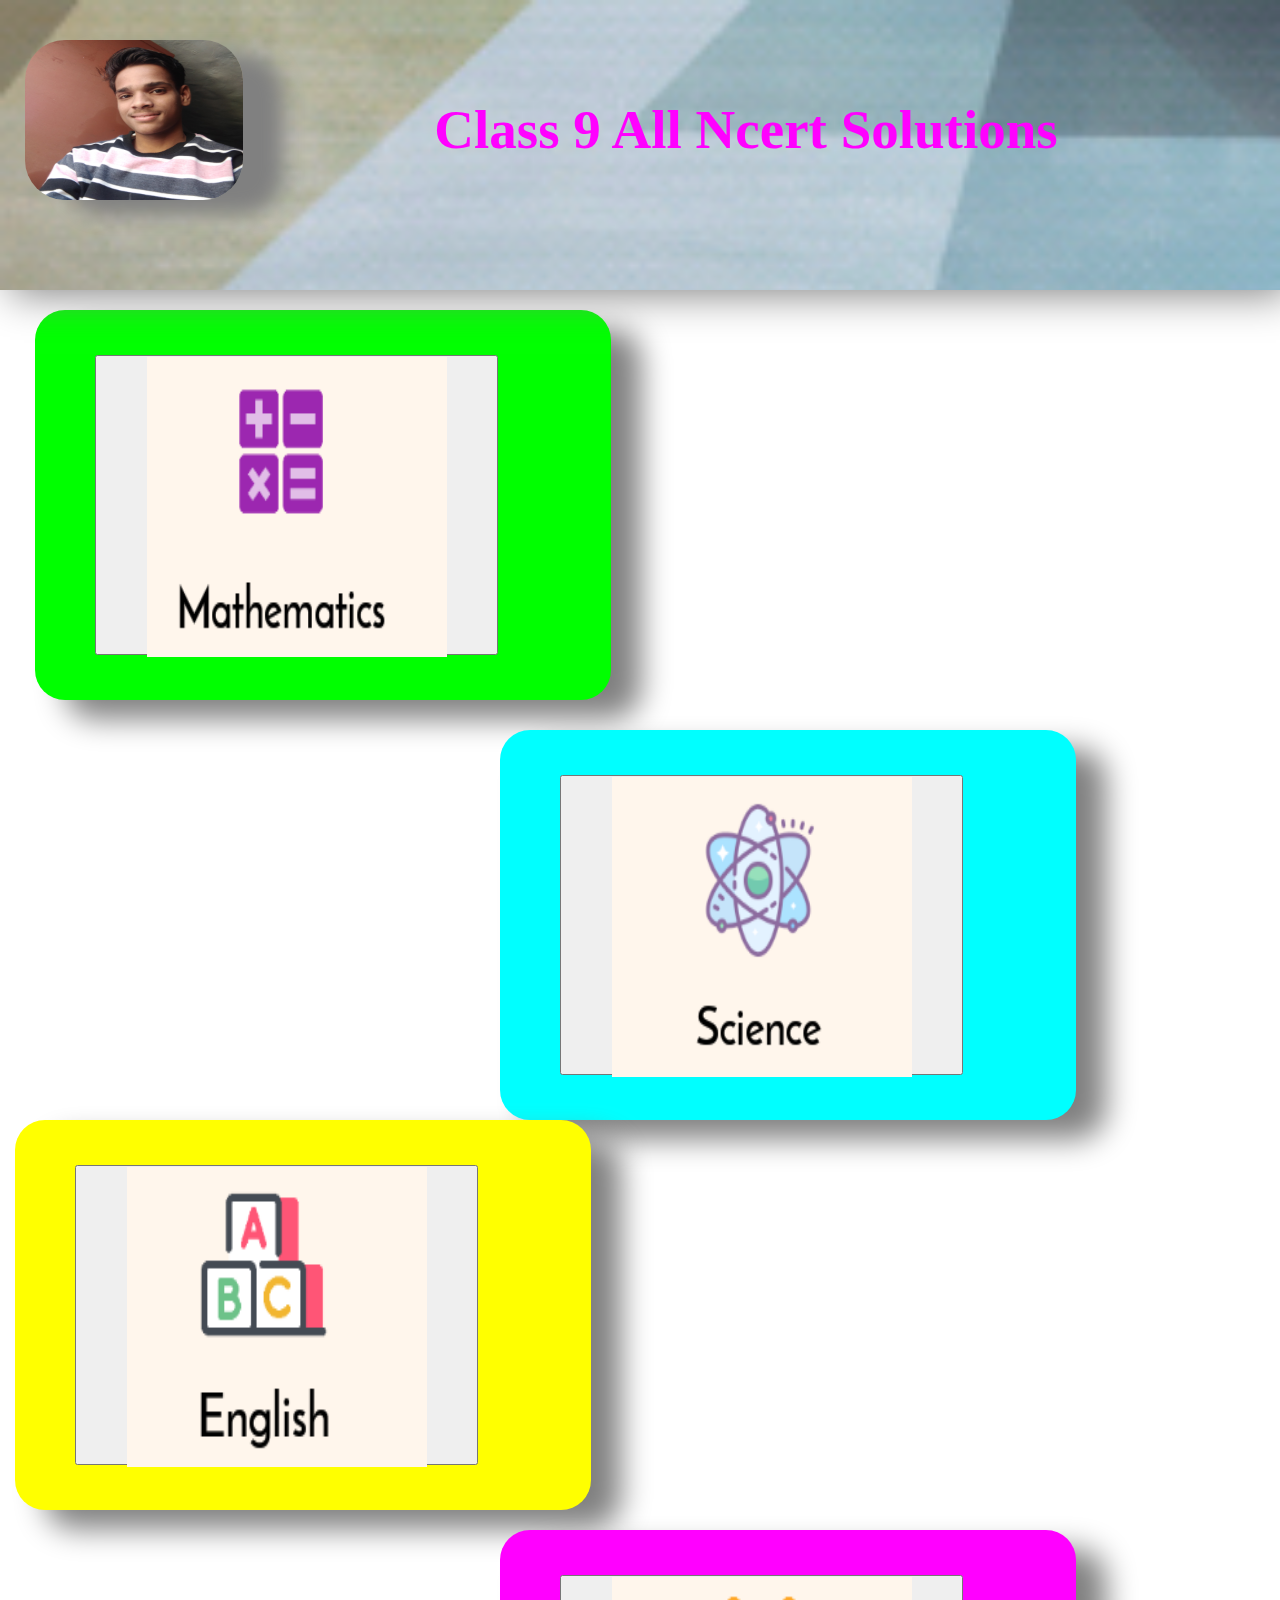
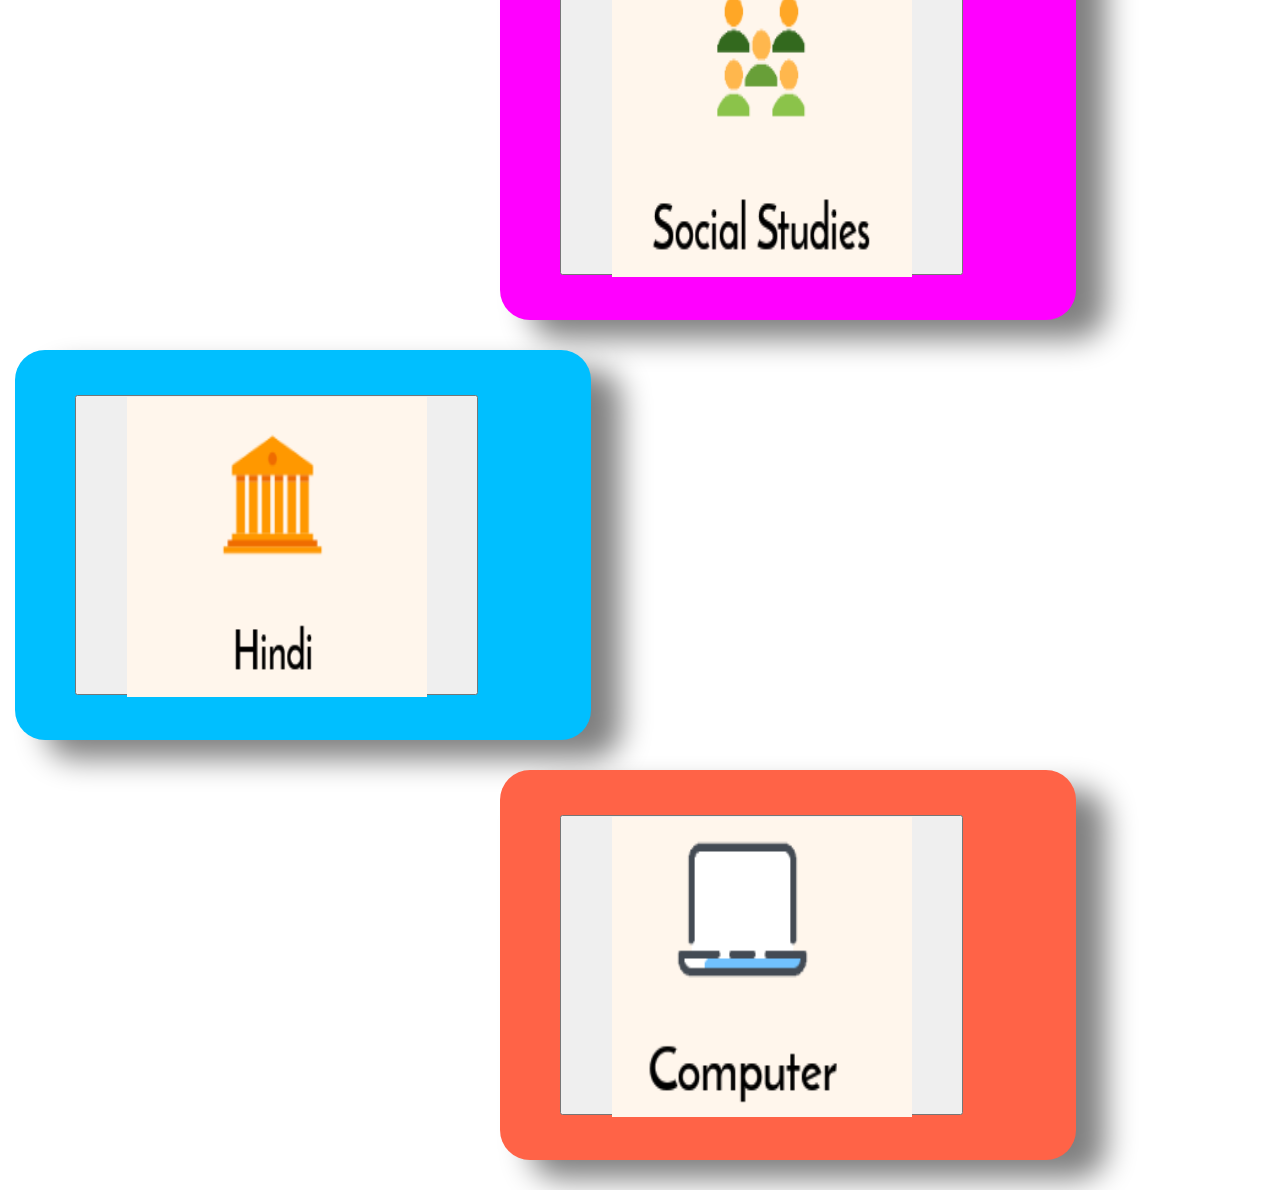
<file: index.html>
<!DOCTYPE html>

<html>
<head>
  <meta http-equiv="CONTENT-TYPE" content="text/html; charset=UTF-8">
  <title>Aryan Gupta Website</title>
  <link rel="stylesheet" href="style.css">
</head>
<body>
  <div class="yoyo">
  <div class="a">
    <img src="m.jpg">
    <center>
    <div class="aa">
    Class 9 All Ncert Solutions
    </div>
    </center>
      </div>
   
   <div class="b">
     <a href="b.html"> <button><img src="z.png"></button></a>
      </div>
   <div class="c">
        <a href="4.html"> <button><img src="x.png"></button></a>
      </div>
   <div class="d">
        <a href="a.html"> <button><img src="c.png"></button></a>
      </div>
     
   <div class="e">
     <a href="a.html"> <button><img src="v.png"></button></a>
      </div>
     
   <div class="f">
     <a href="a.html"> <button><img src="b.png"></button></a>
      </div>
     
   <div class="g">
     <a href="a.html"> <button><img src="l.png"></button></a>
      </div>
  </div>
</body>
</html>
</file>
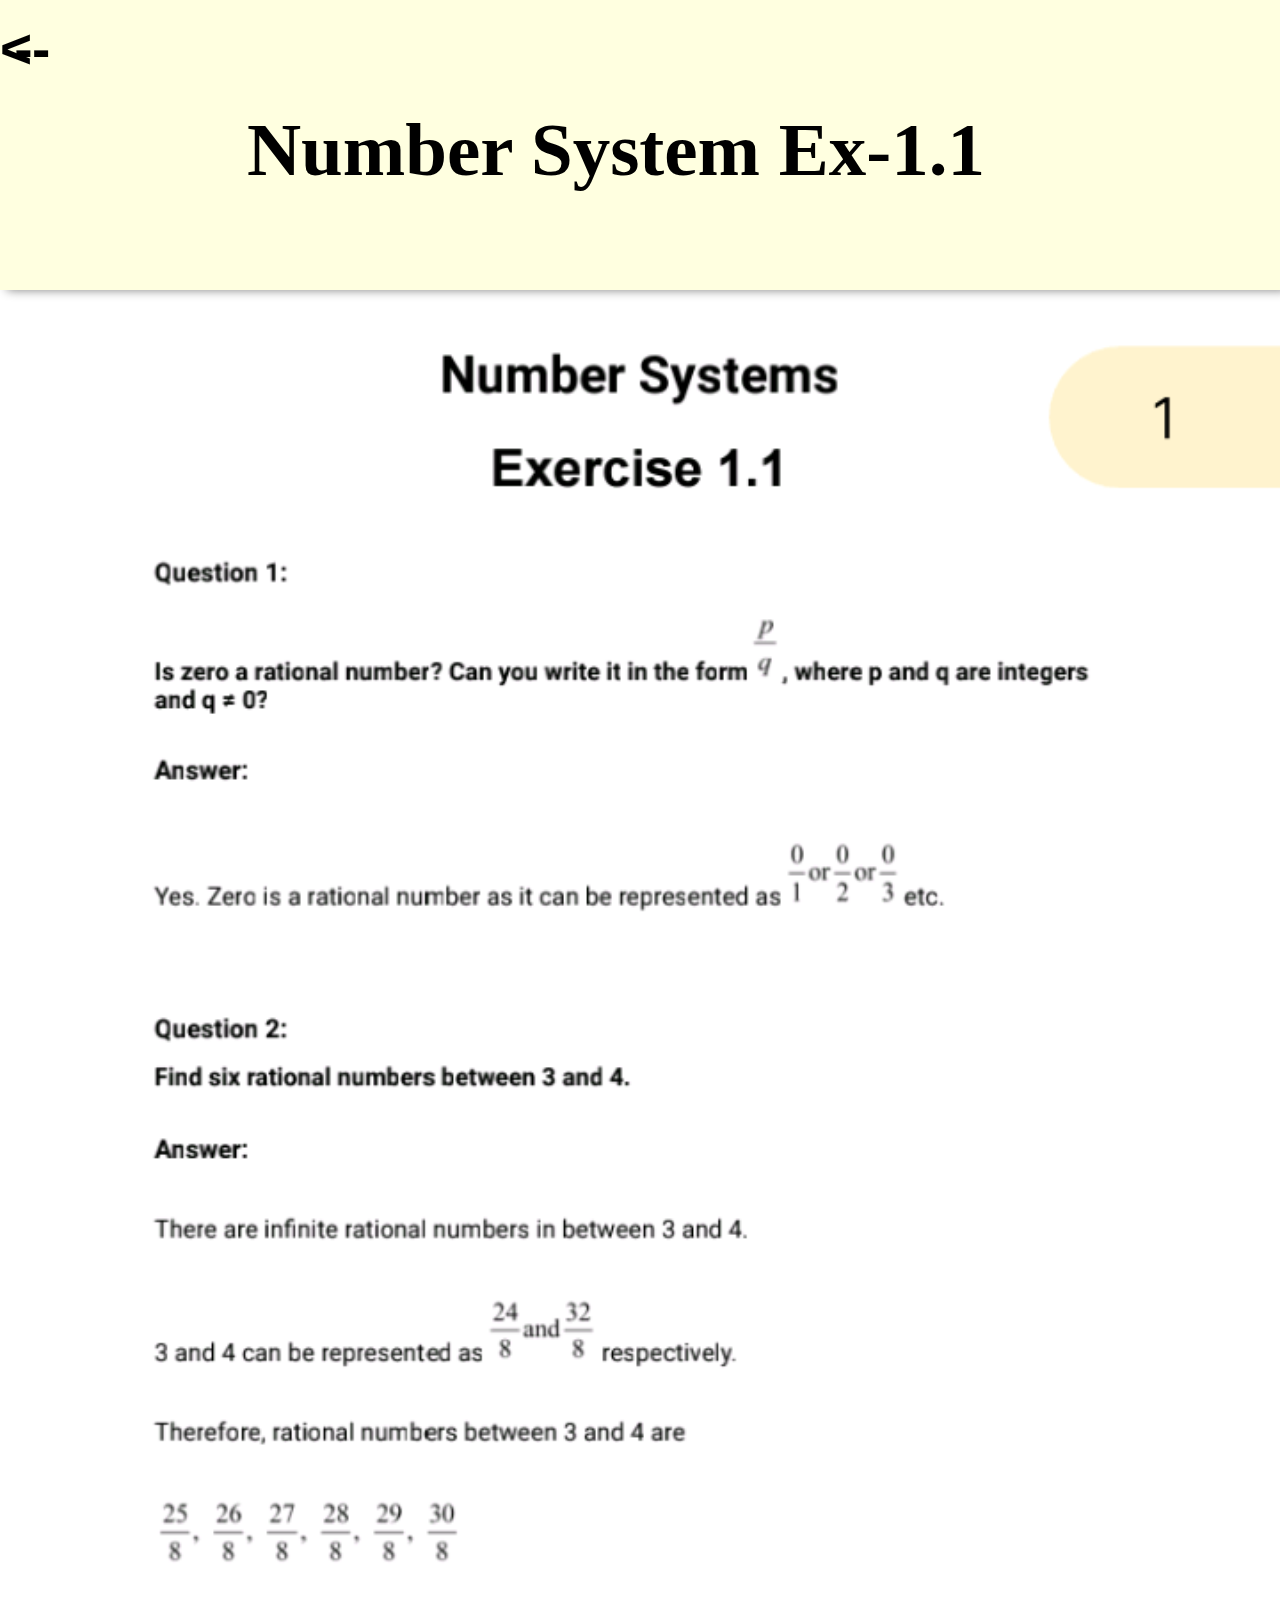
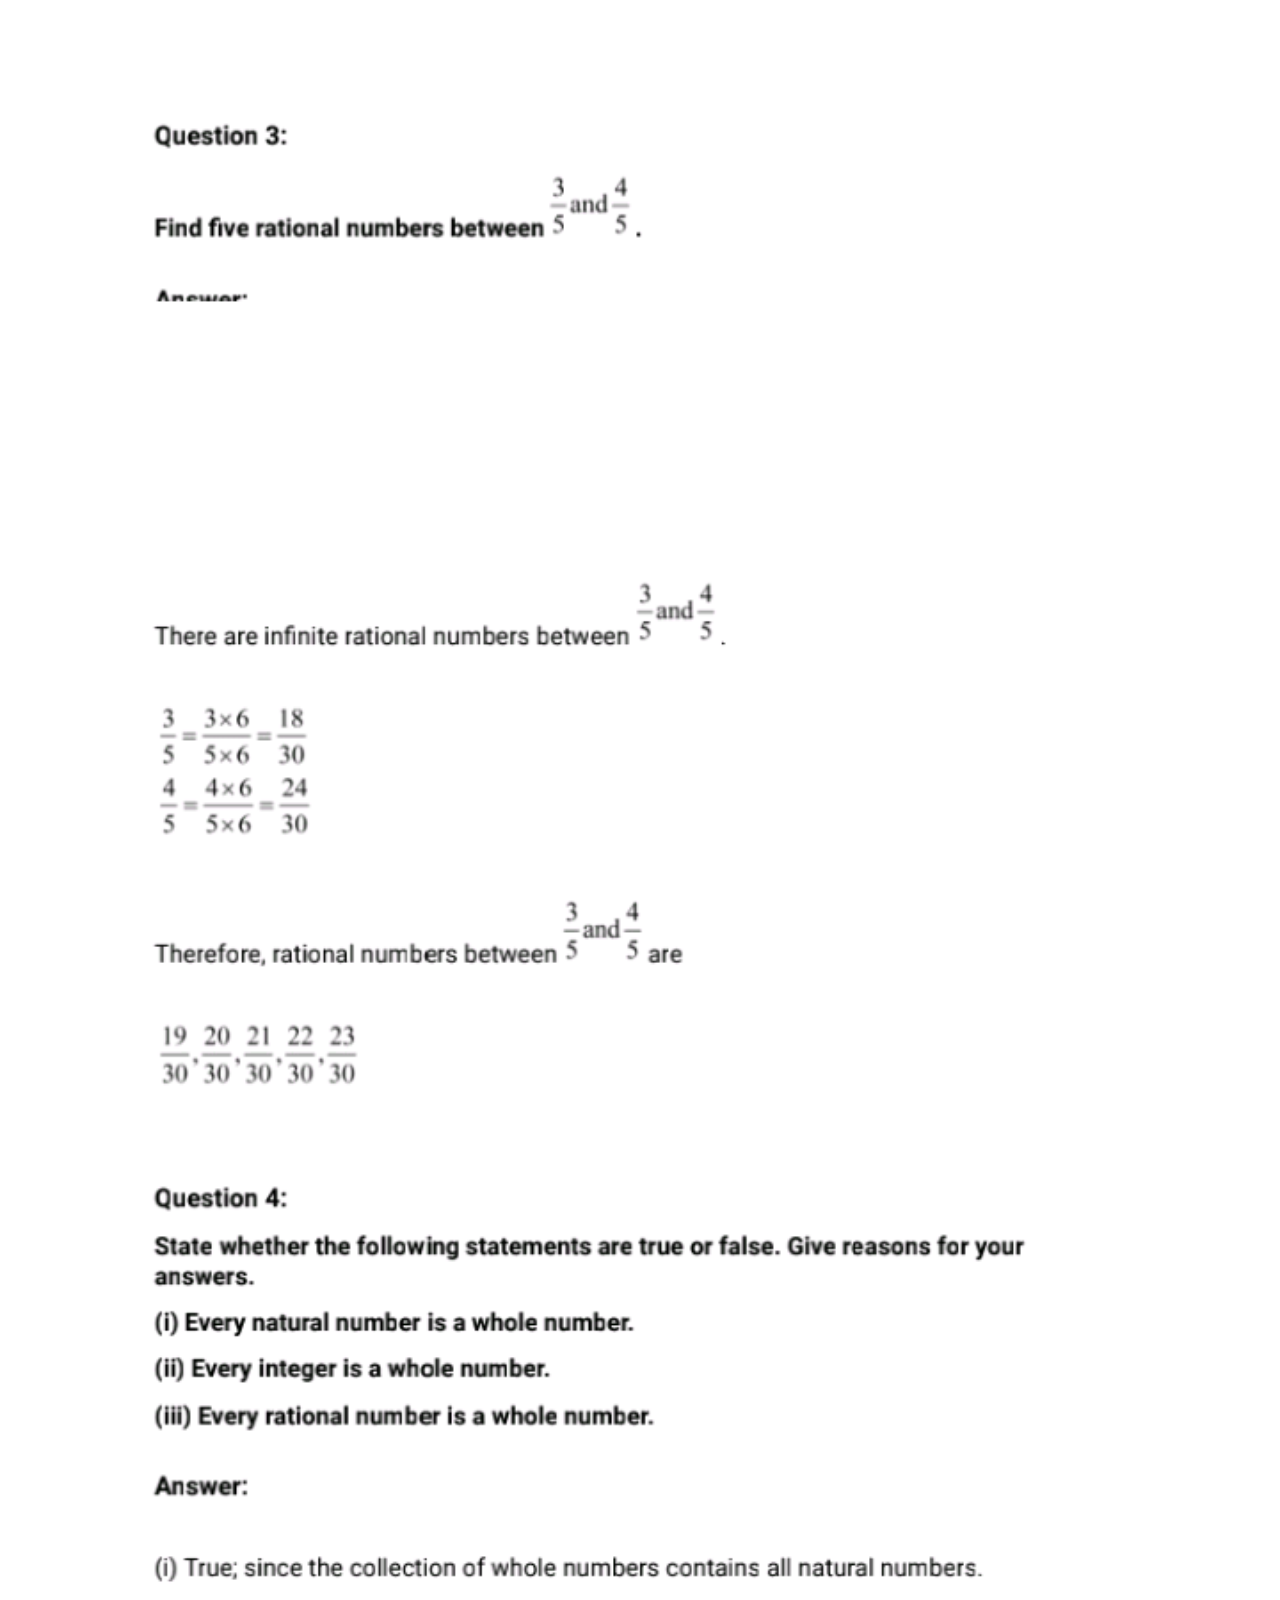
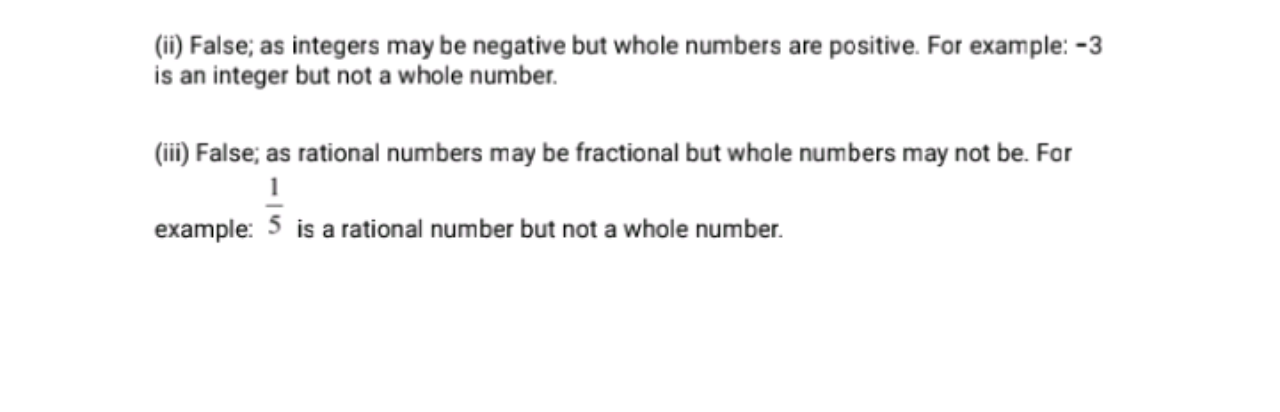
<file: 1.html>
<!DOCTYPE html>

<html>
<head>
  <meta http-equiv="CONTENT-TYPE" content="text/html; charset=UTF-8">
  <title>Aryan Gupta Website</title>
  <link rel="stylesheet" href="style.css">
</head>
<body>
   <div class="mm">
     <div class="yy">
           <a href="b.html"><button><--</button></a>
     </div>
  
    <center>
    <div class="lll">
    Number System Ex-1.1
    </div>
    </center>
      </div>
   
  </div>
  <div class="ax">
    <img src="ay.png">
  </div>
</body>
</html>
</file>
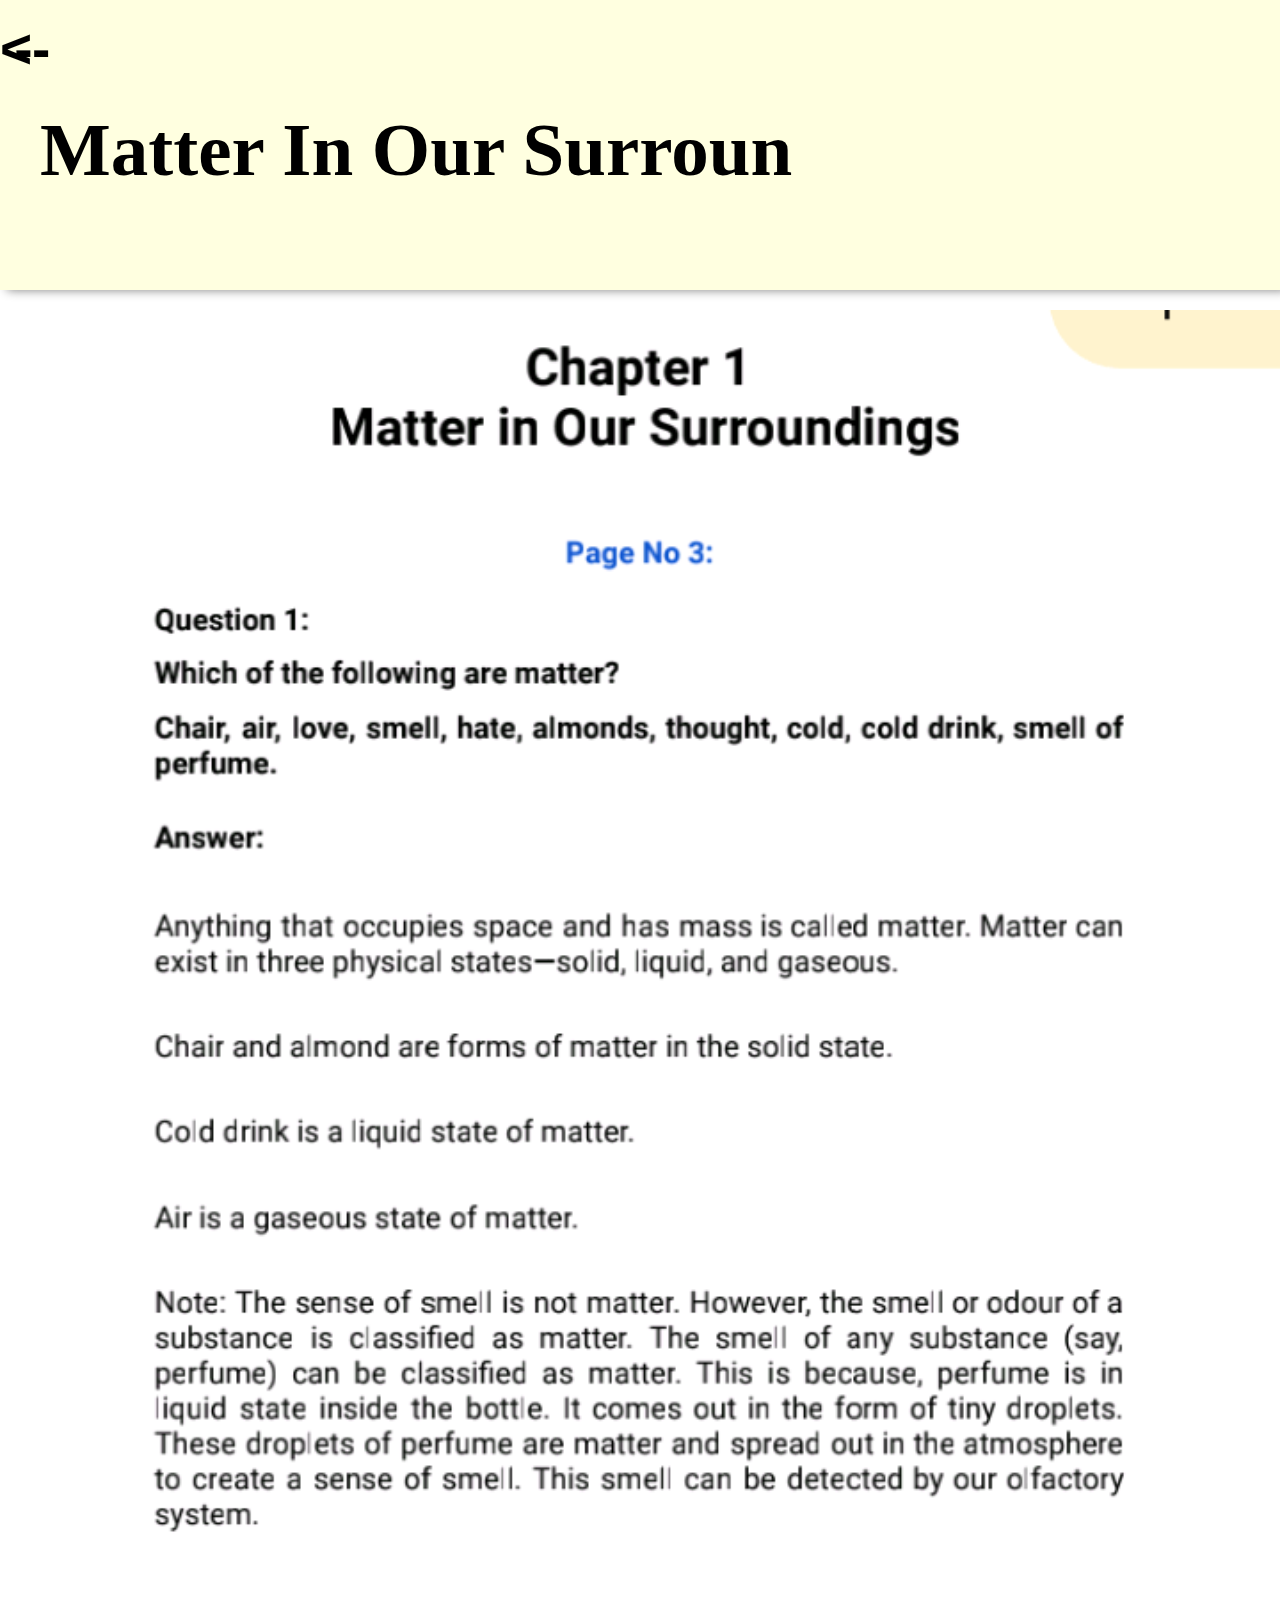
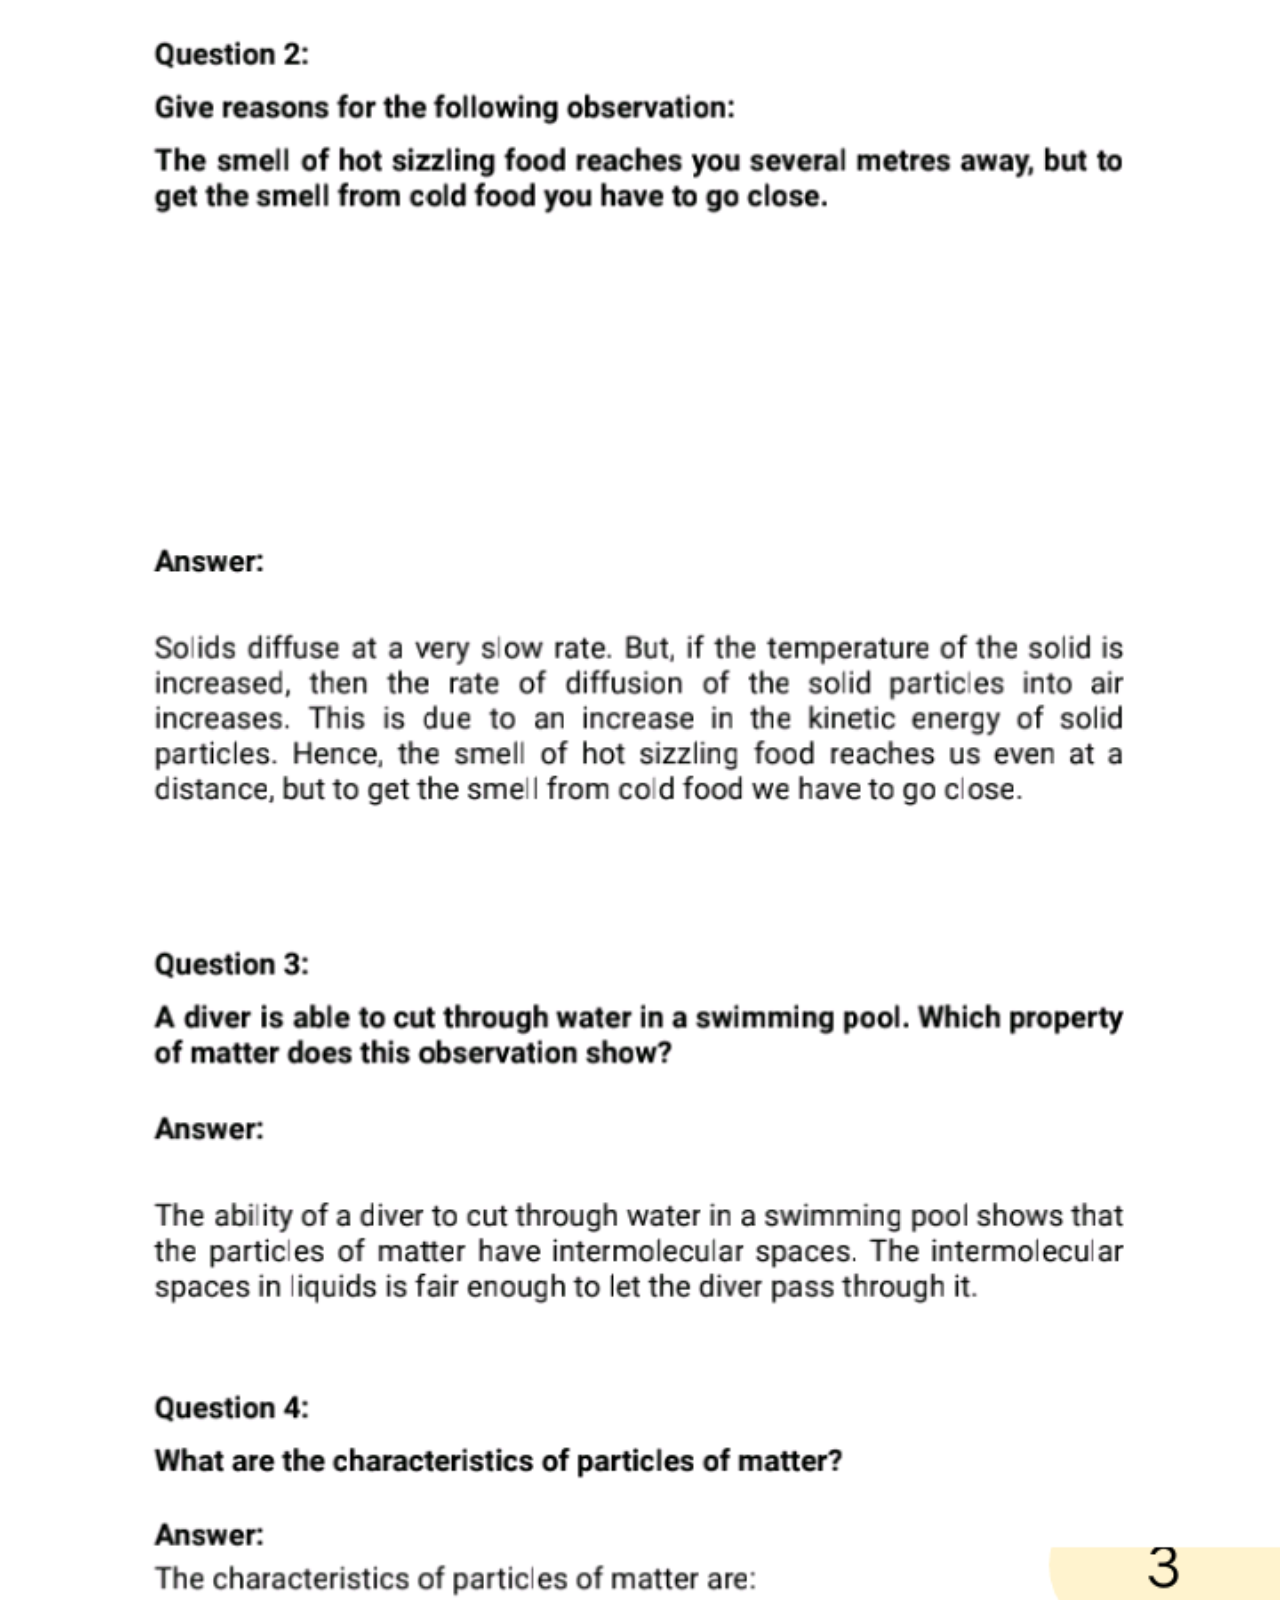
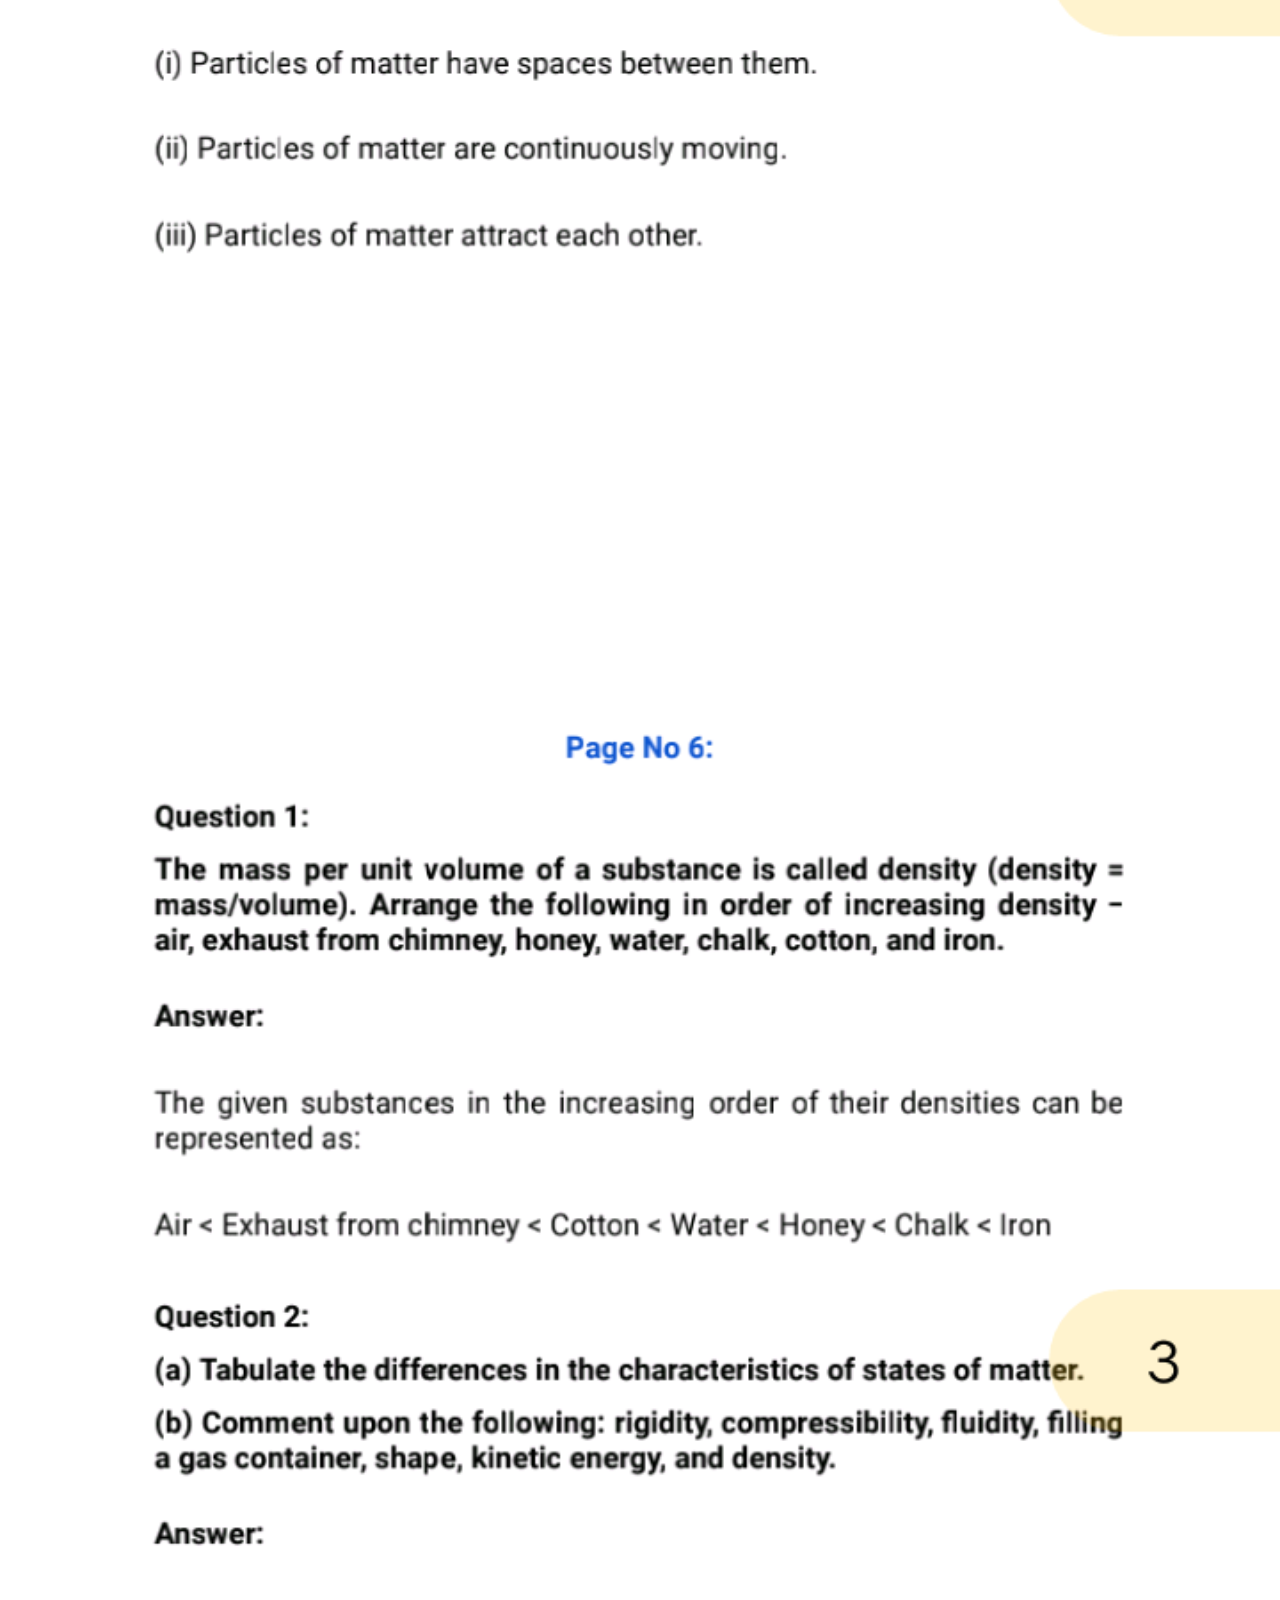
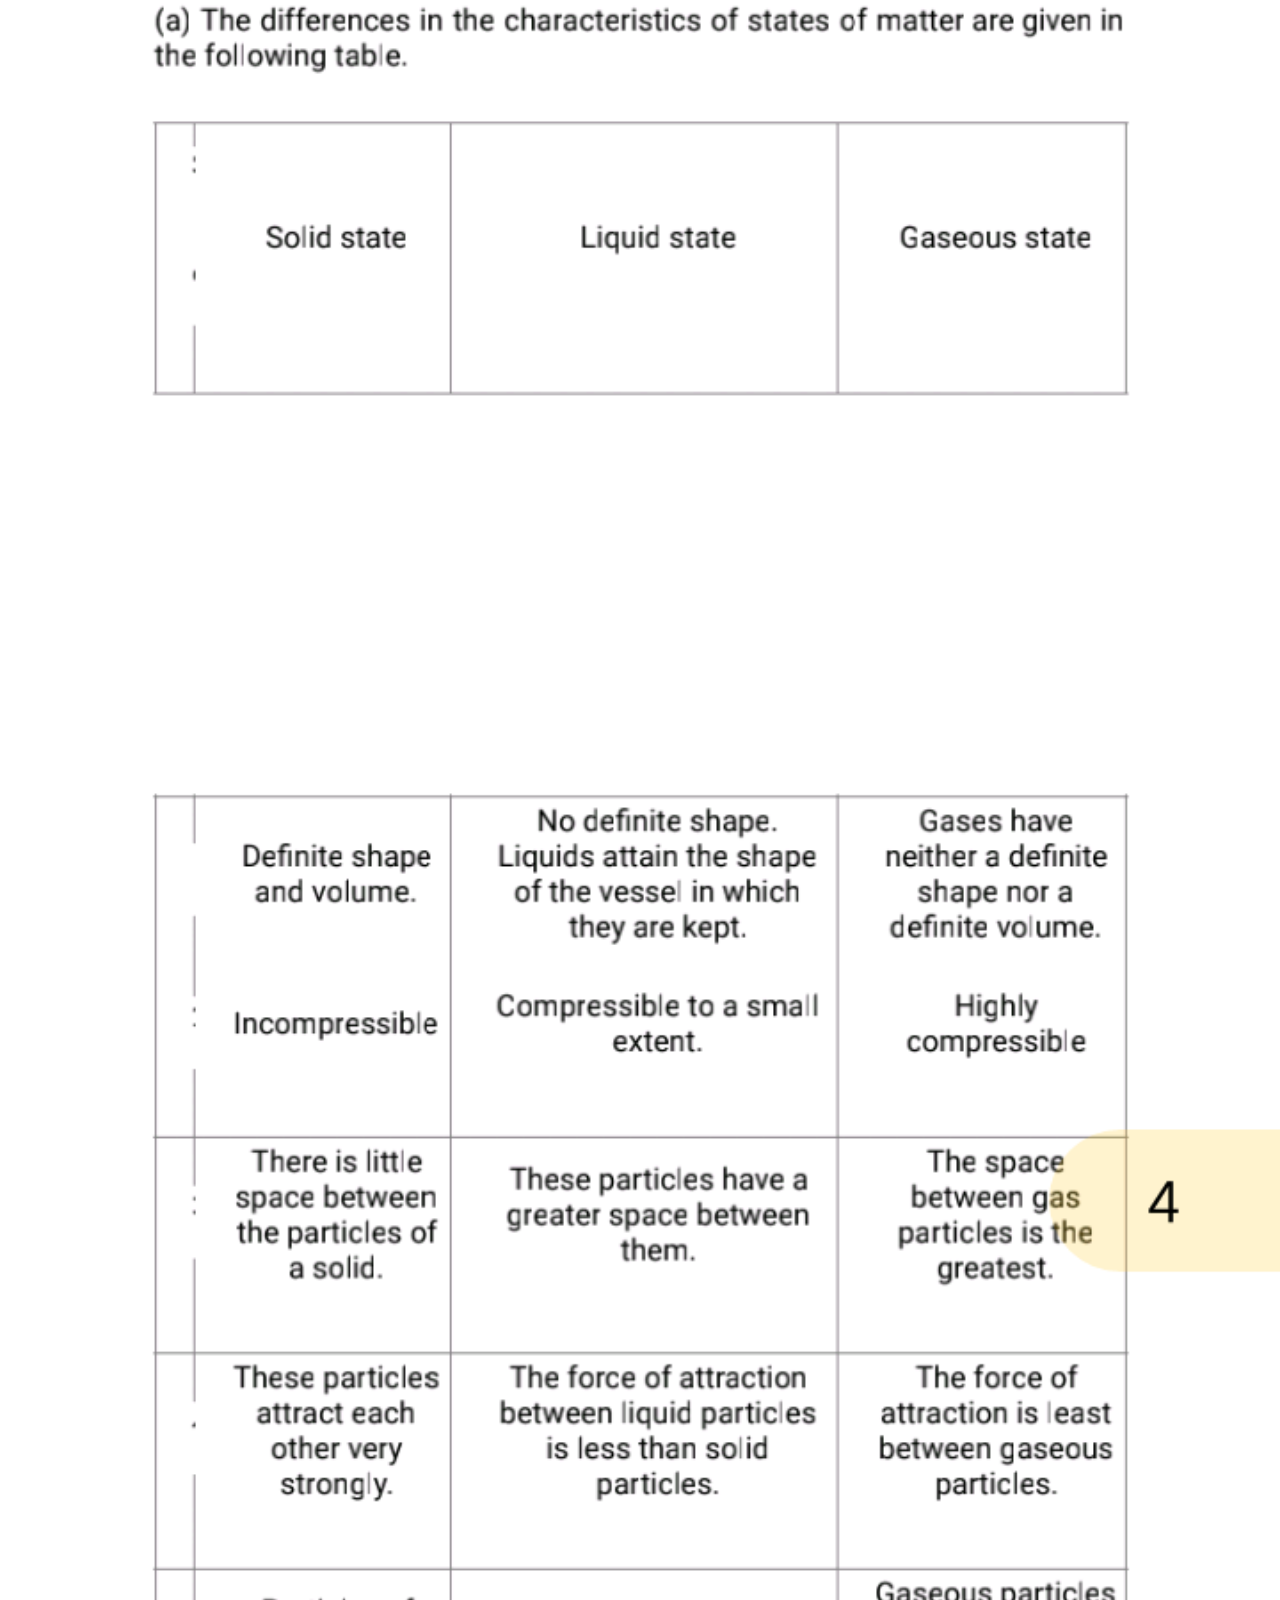
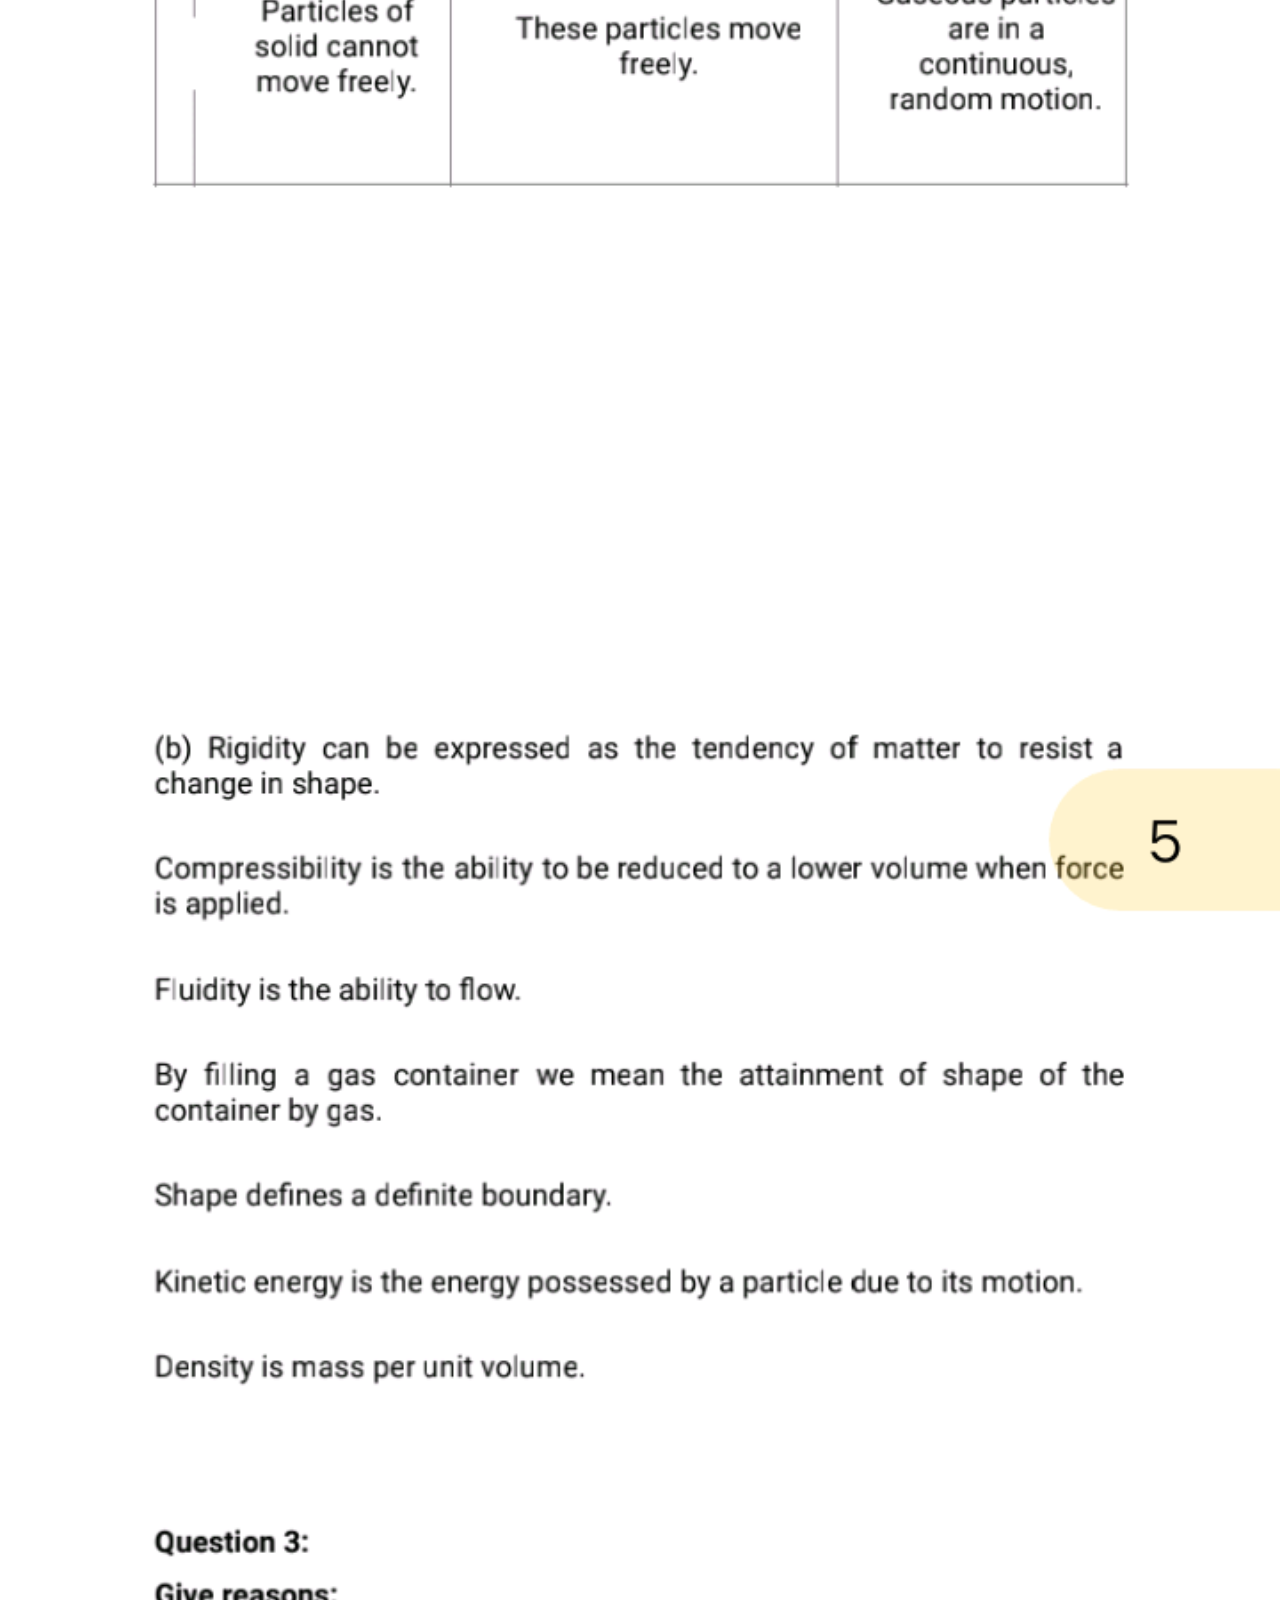
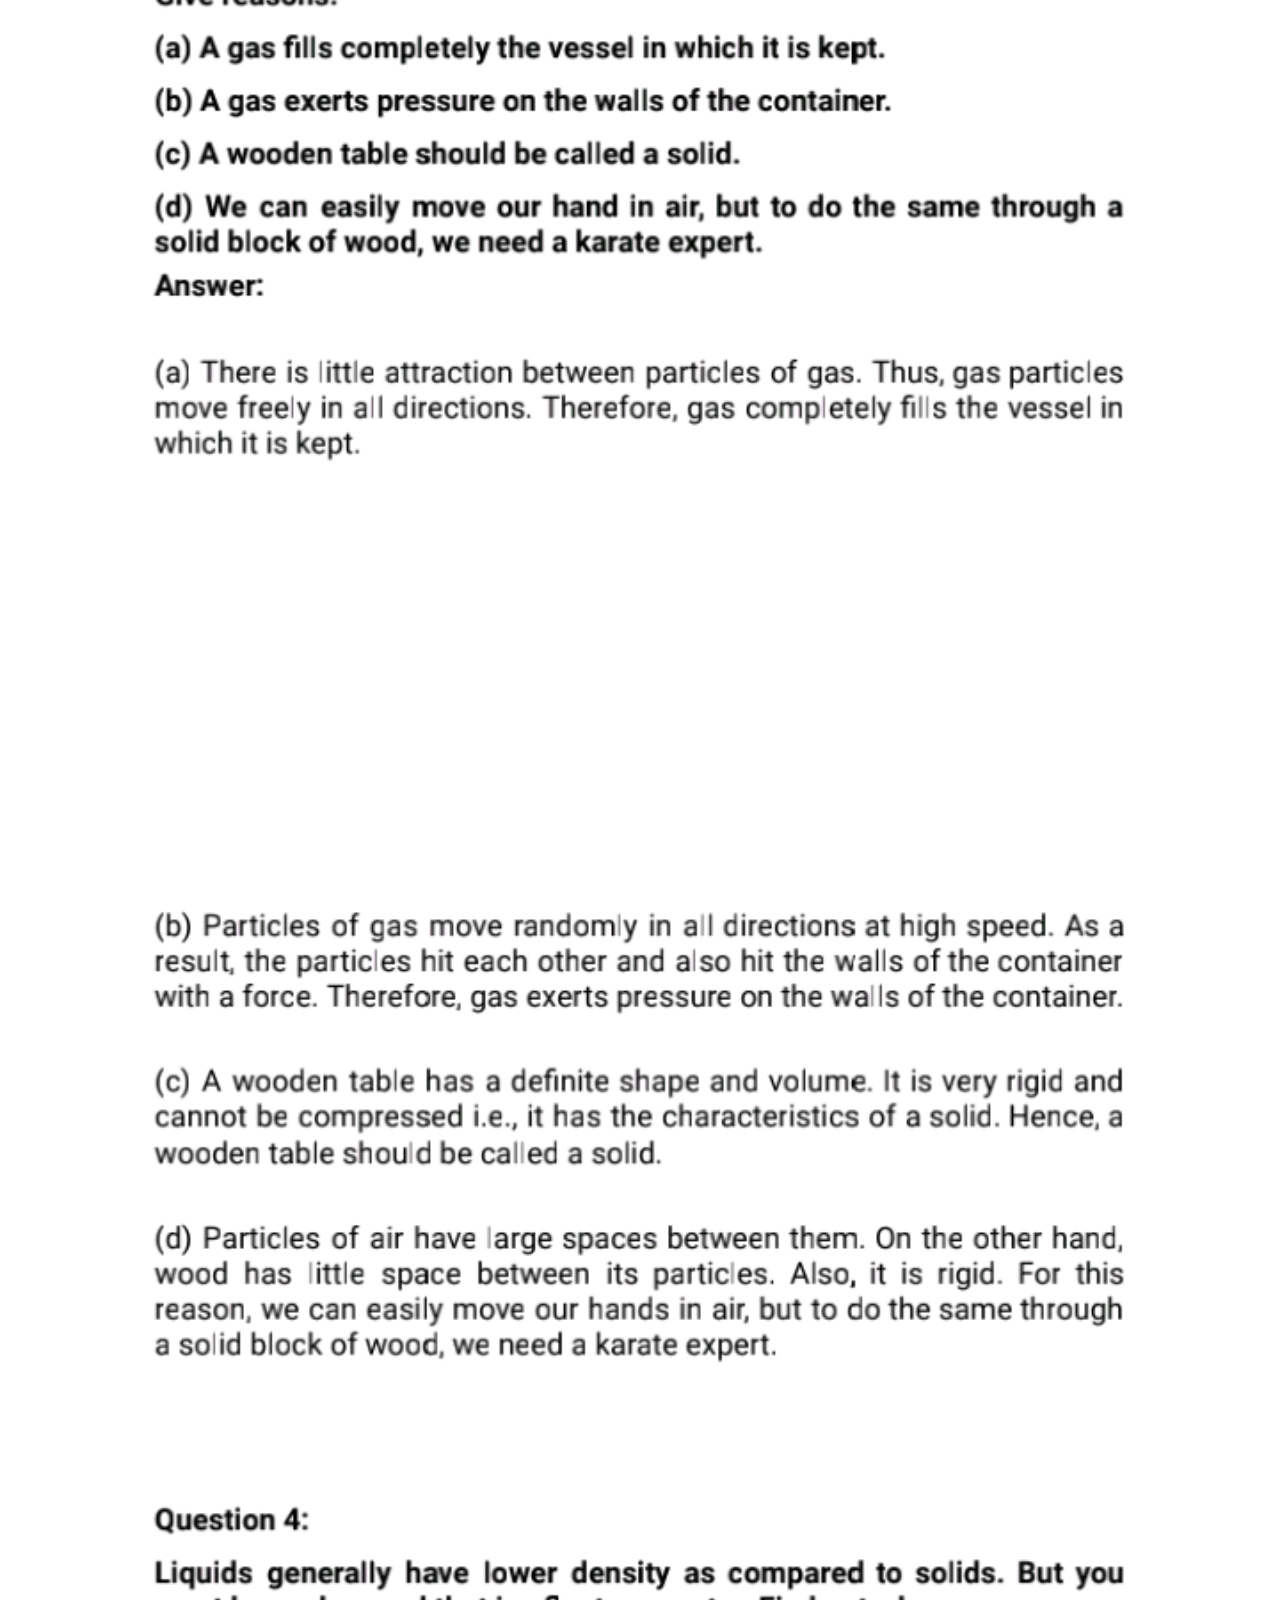
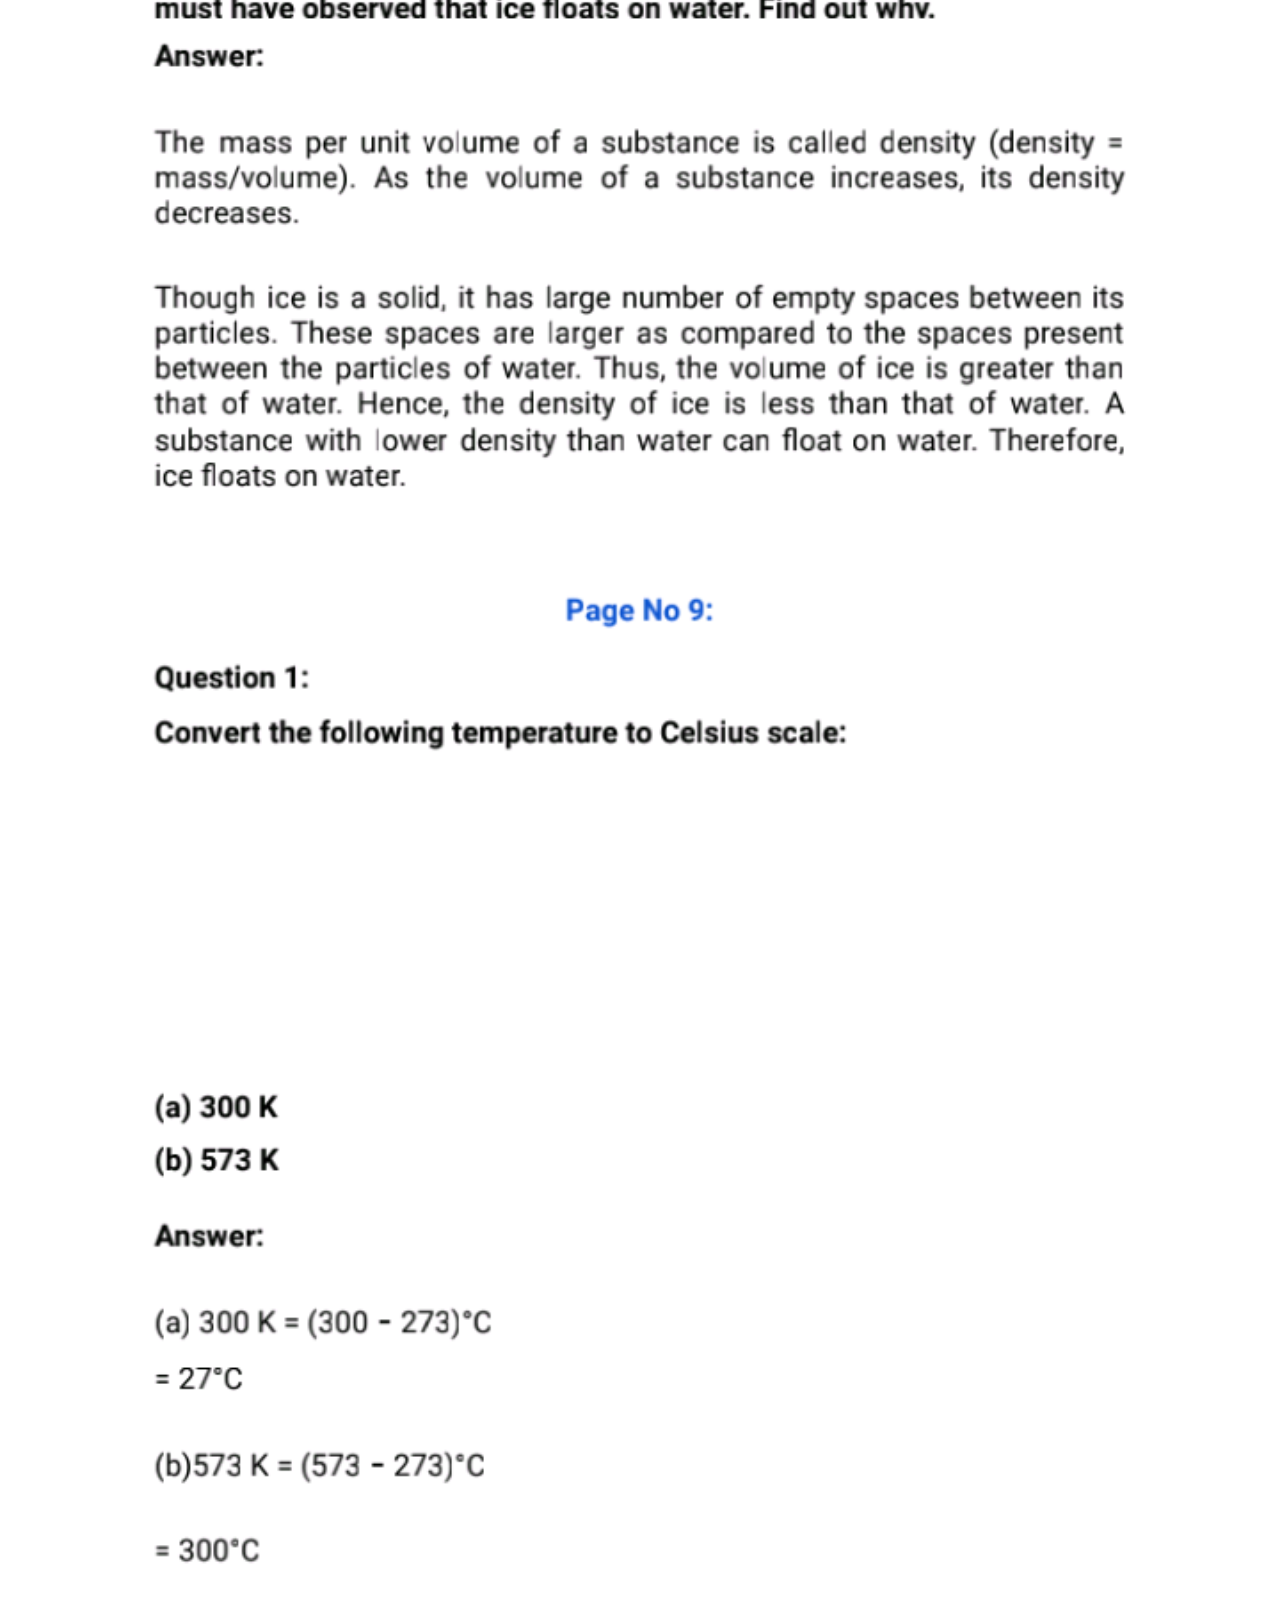
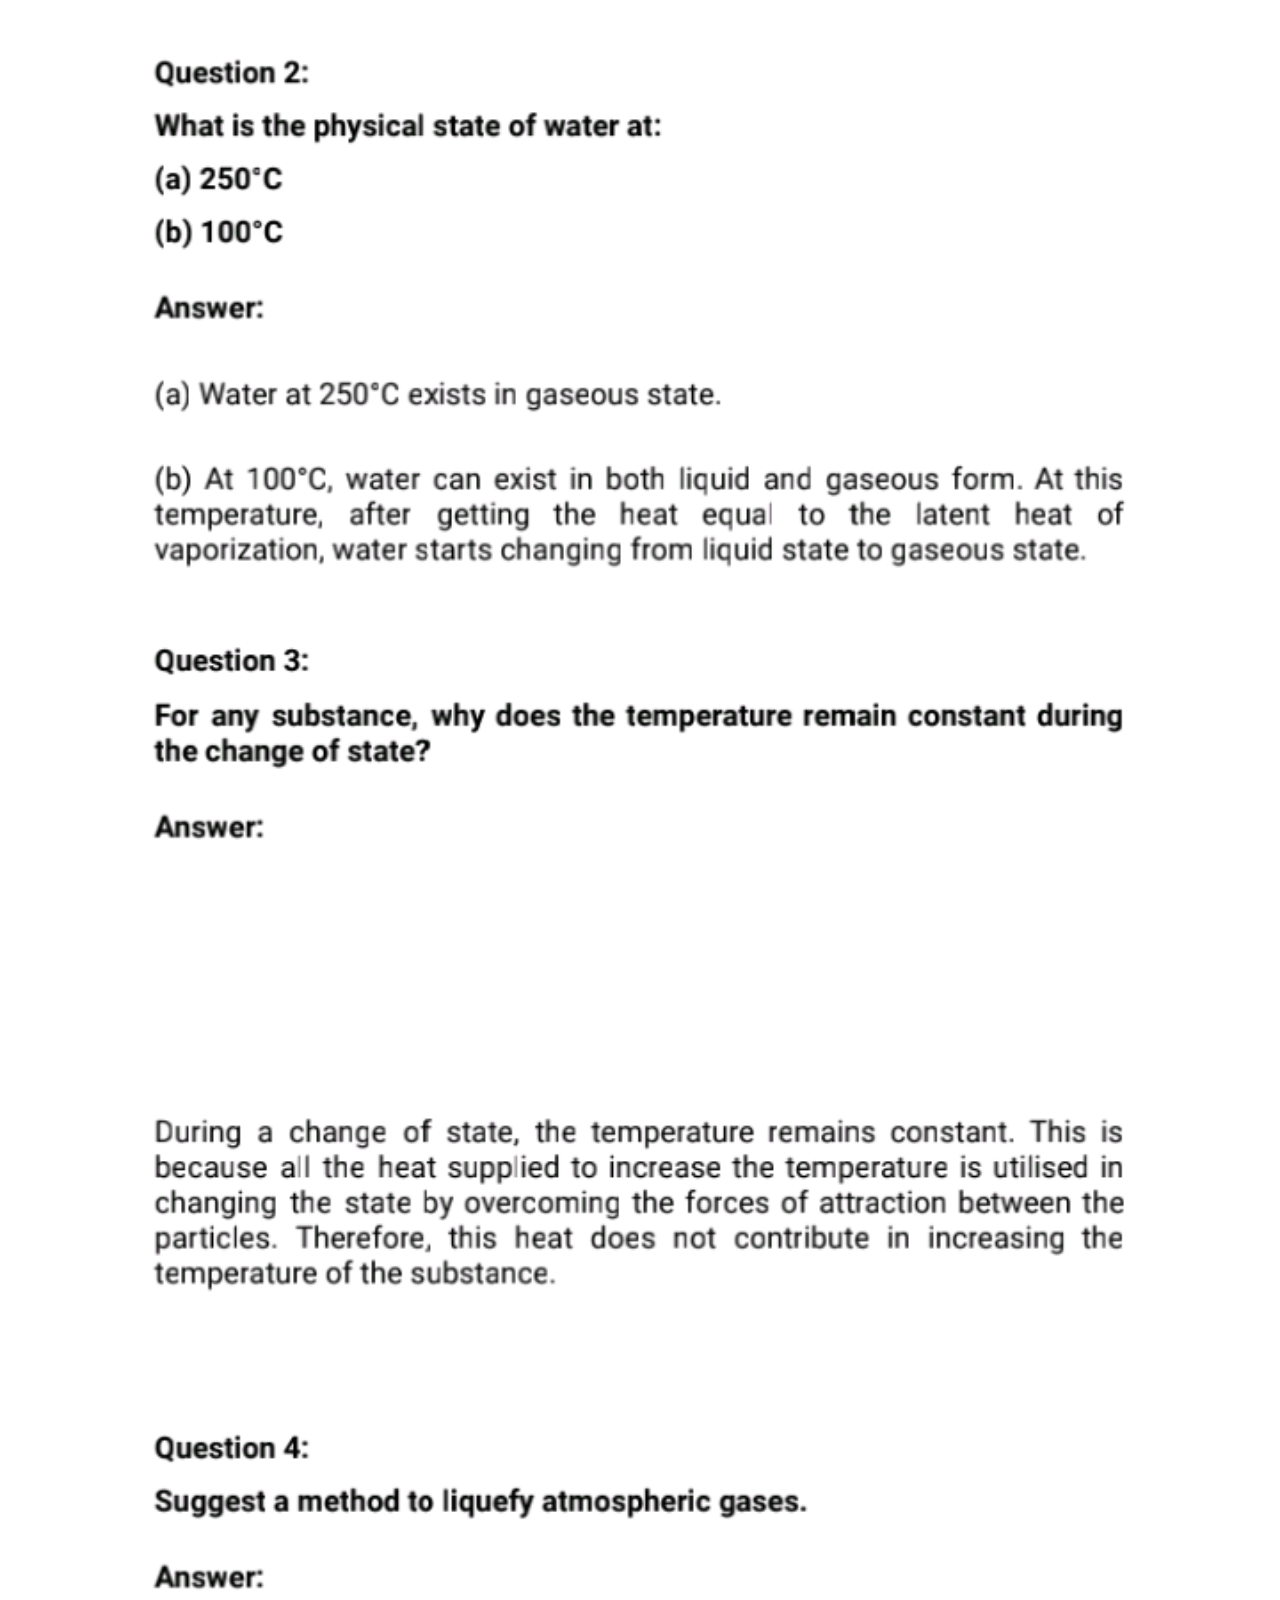
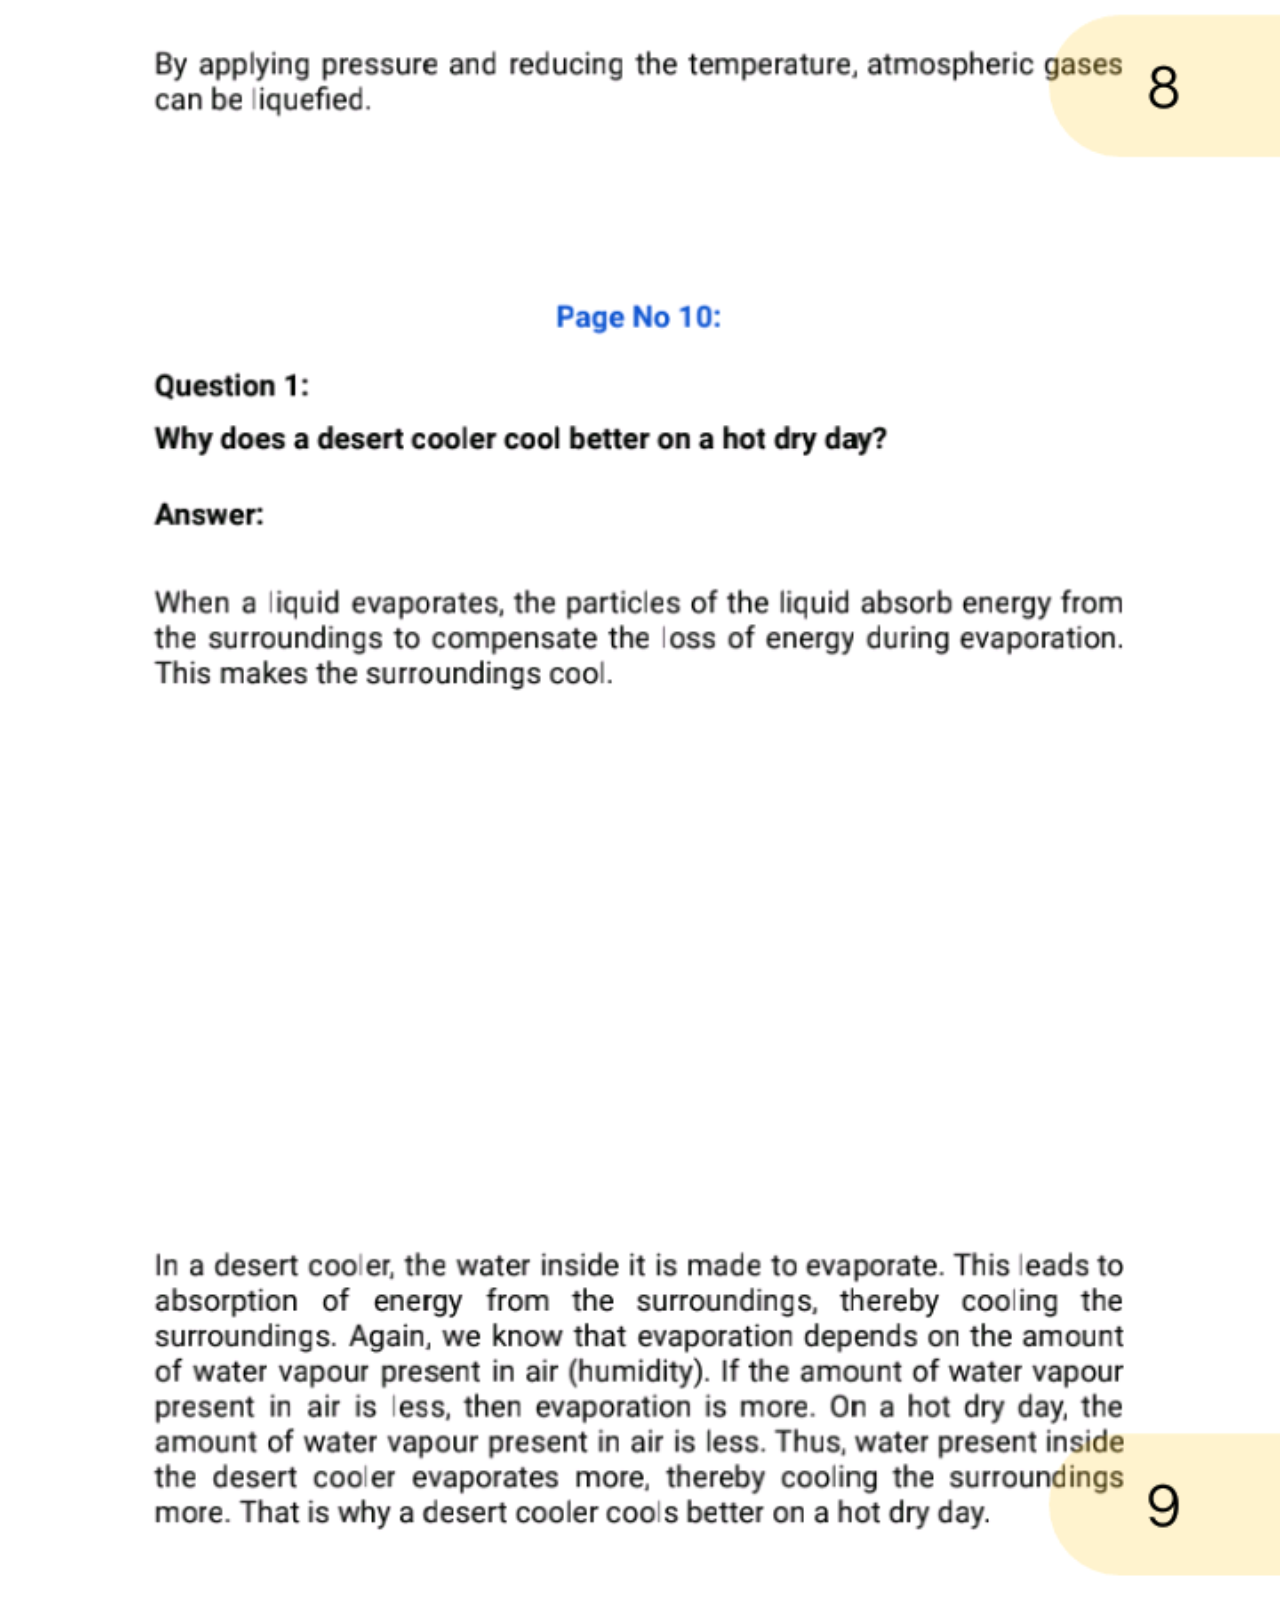
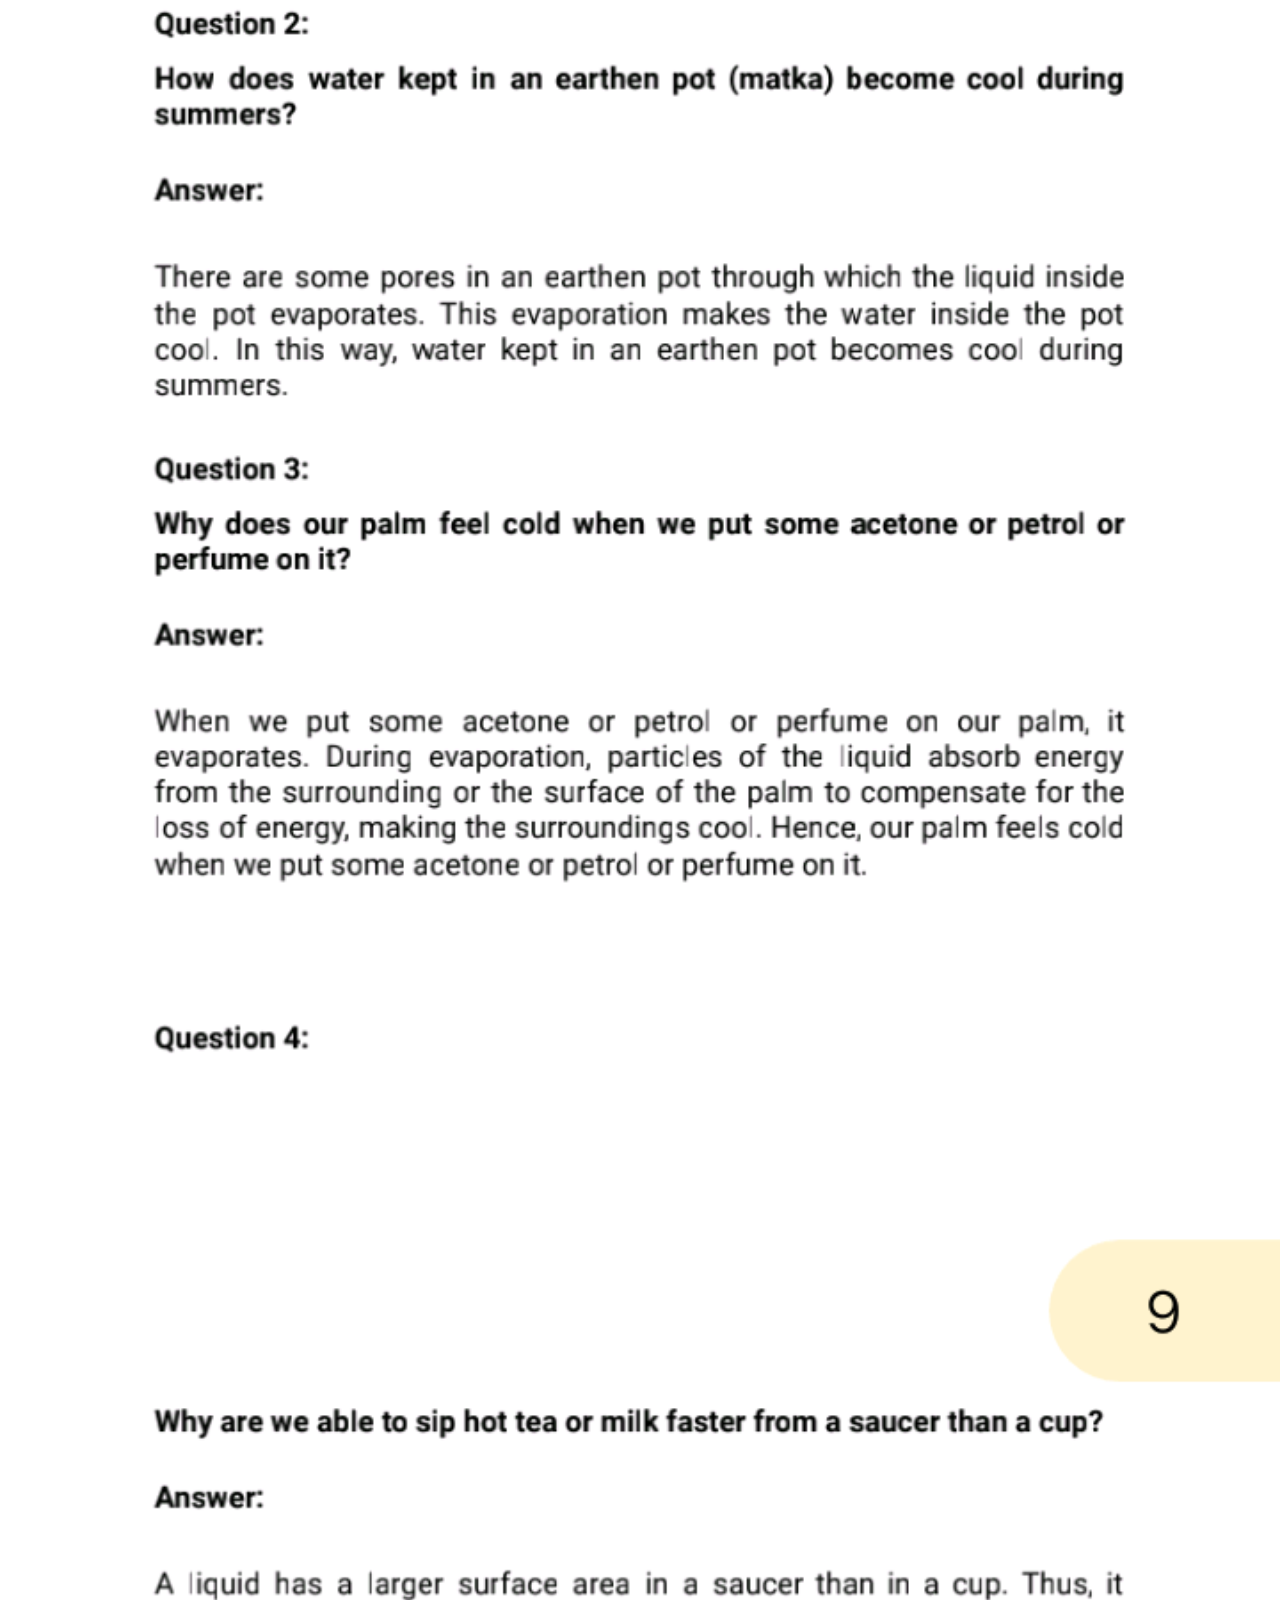
<file: 11.html>
<!DOCTYPE html>

<html>
<head>
  <meta http-equiv="CONTENT-TYPE" content="text/html; charset=UTF-8">
  <title>Hello, World!</title>
    <link rel="stylesheet" href="style.css">
</head>
<body>
   <div class="mm">
     <div class="yy">
           <a href="4.html"><button><--</button></a>
     </div>
  
       
    <div class="lll">
    Matter In Our Surroun
    </div>
   
      </div>
   
  </div>
  <div class="ax">
    <img src="as.png">
  </div>
</body>
</html>
</file>
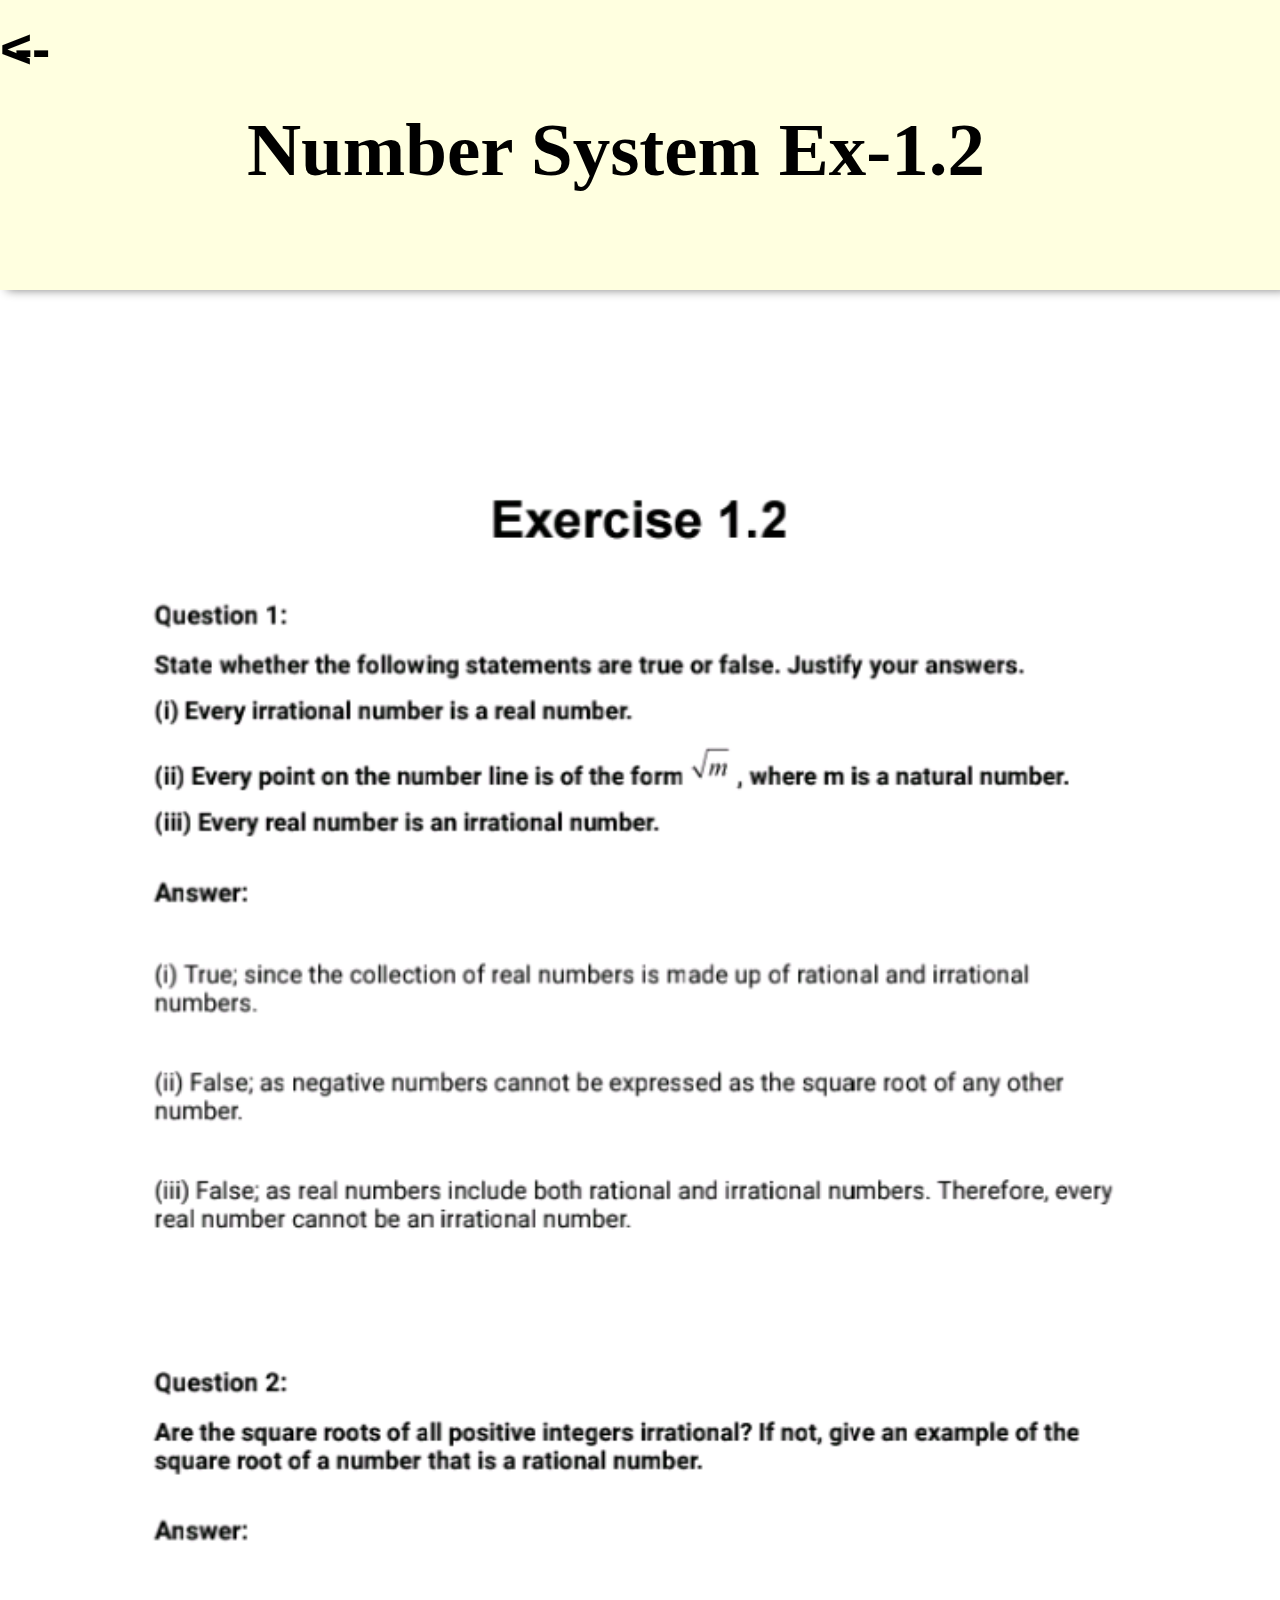
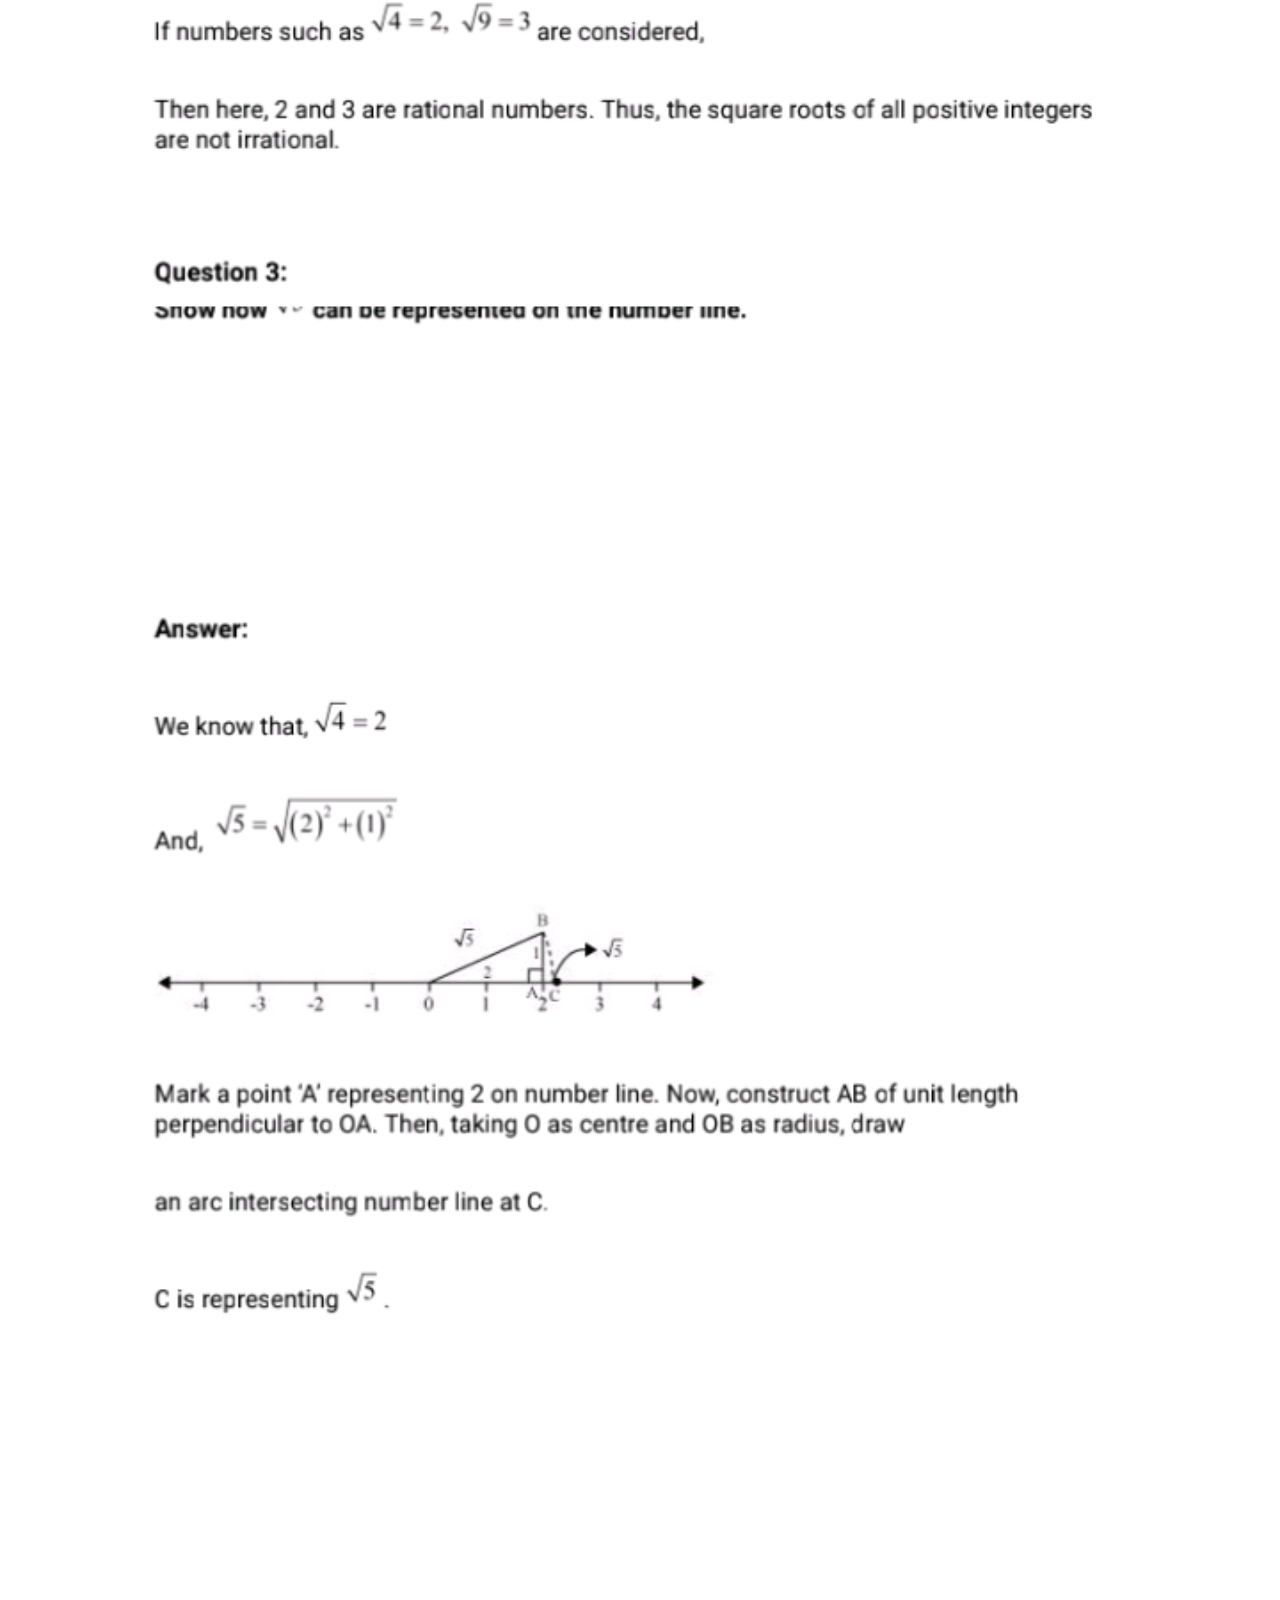
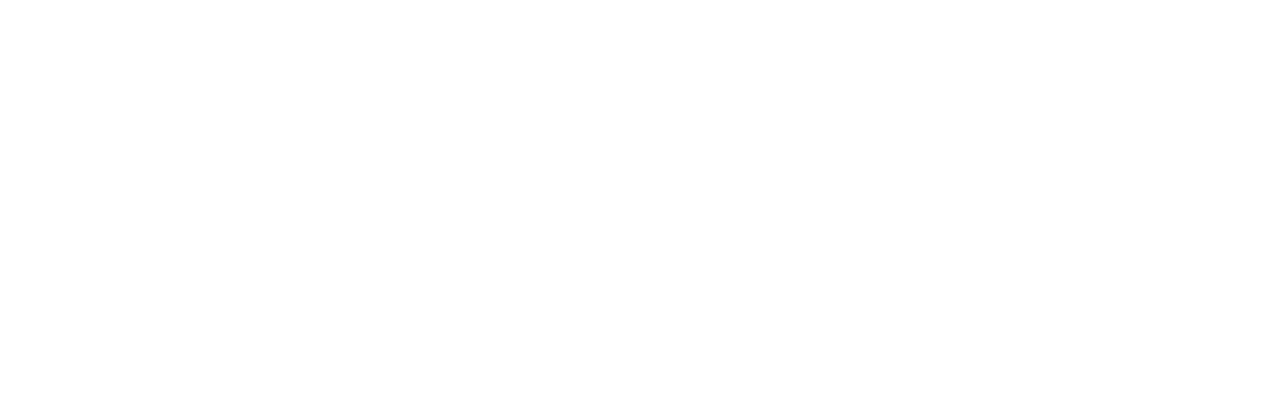
<file: 2.html>
<!DOCTYPE html>

<html>
<head>
  <meta http-equiv="CONTENT-TYPE" content="text/html; charset=UTF-8">
  <title>Hello, World!</title>
  <link rel="stylesheet" href="style.css">
</head>
<body>
     <div class="mm">
     <div class="yy">
           <a href="b.html"><button><--</button></a>
     </div>
  
    <center>
    <div class="lll">
    Number System Ex-1.2
    </div>
    </center>
      </div>
   
  </div>
  <div class="ax">
    <img src="at.png">
  </div>
</body>
</html>
</file>
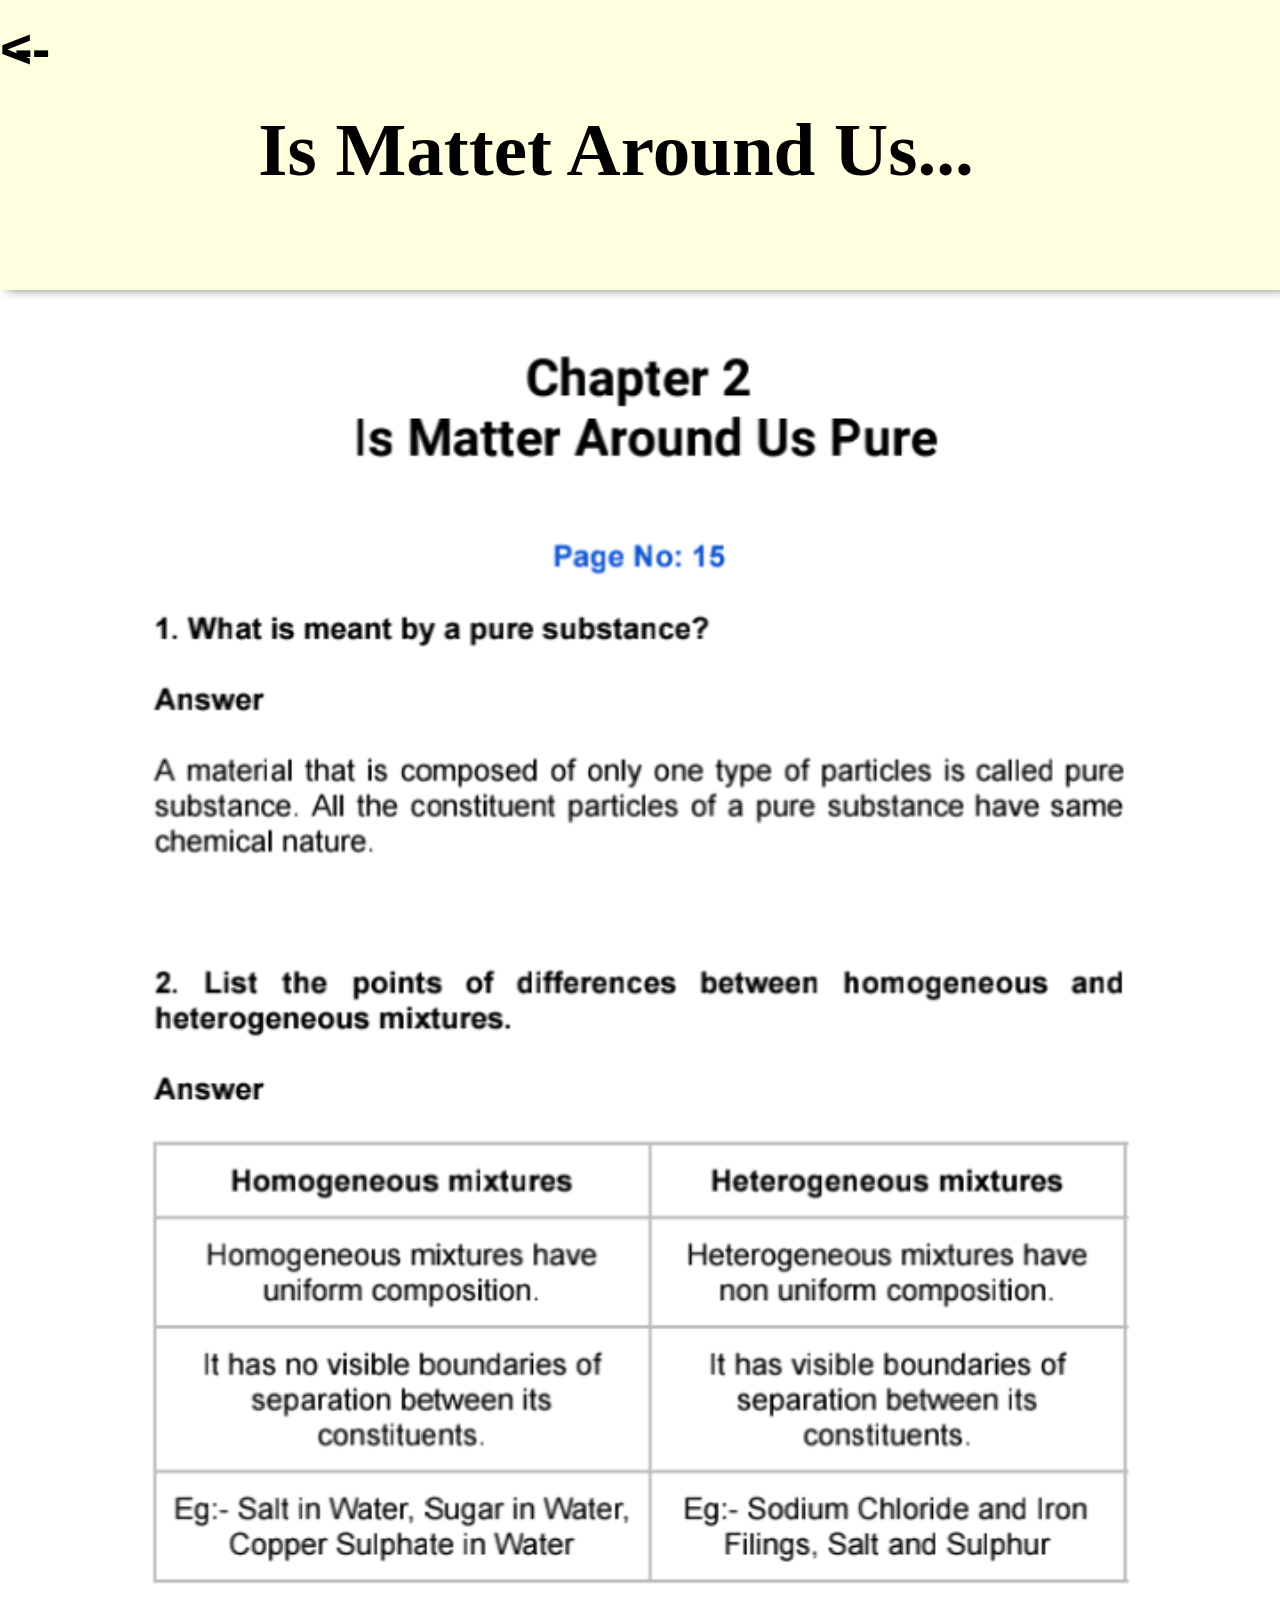
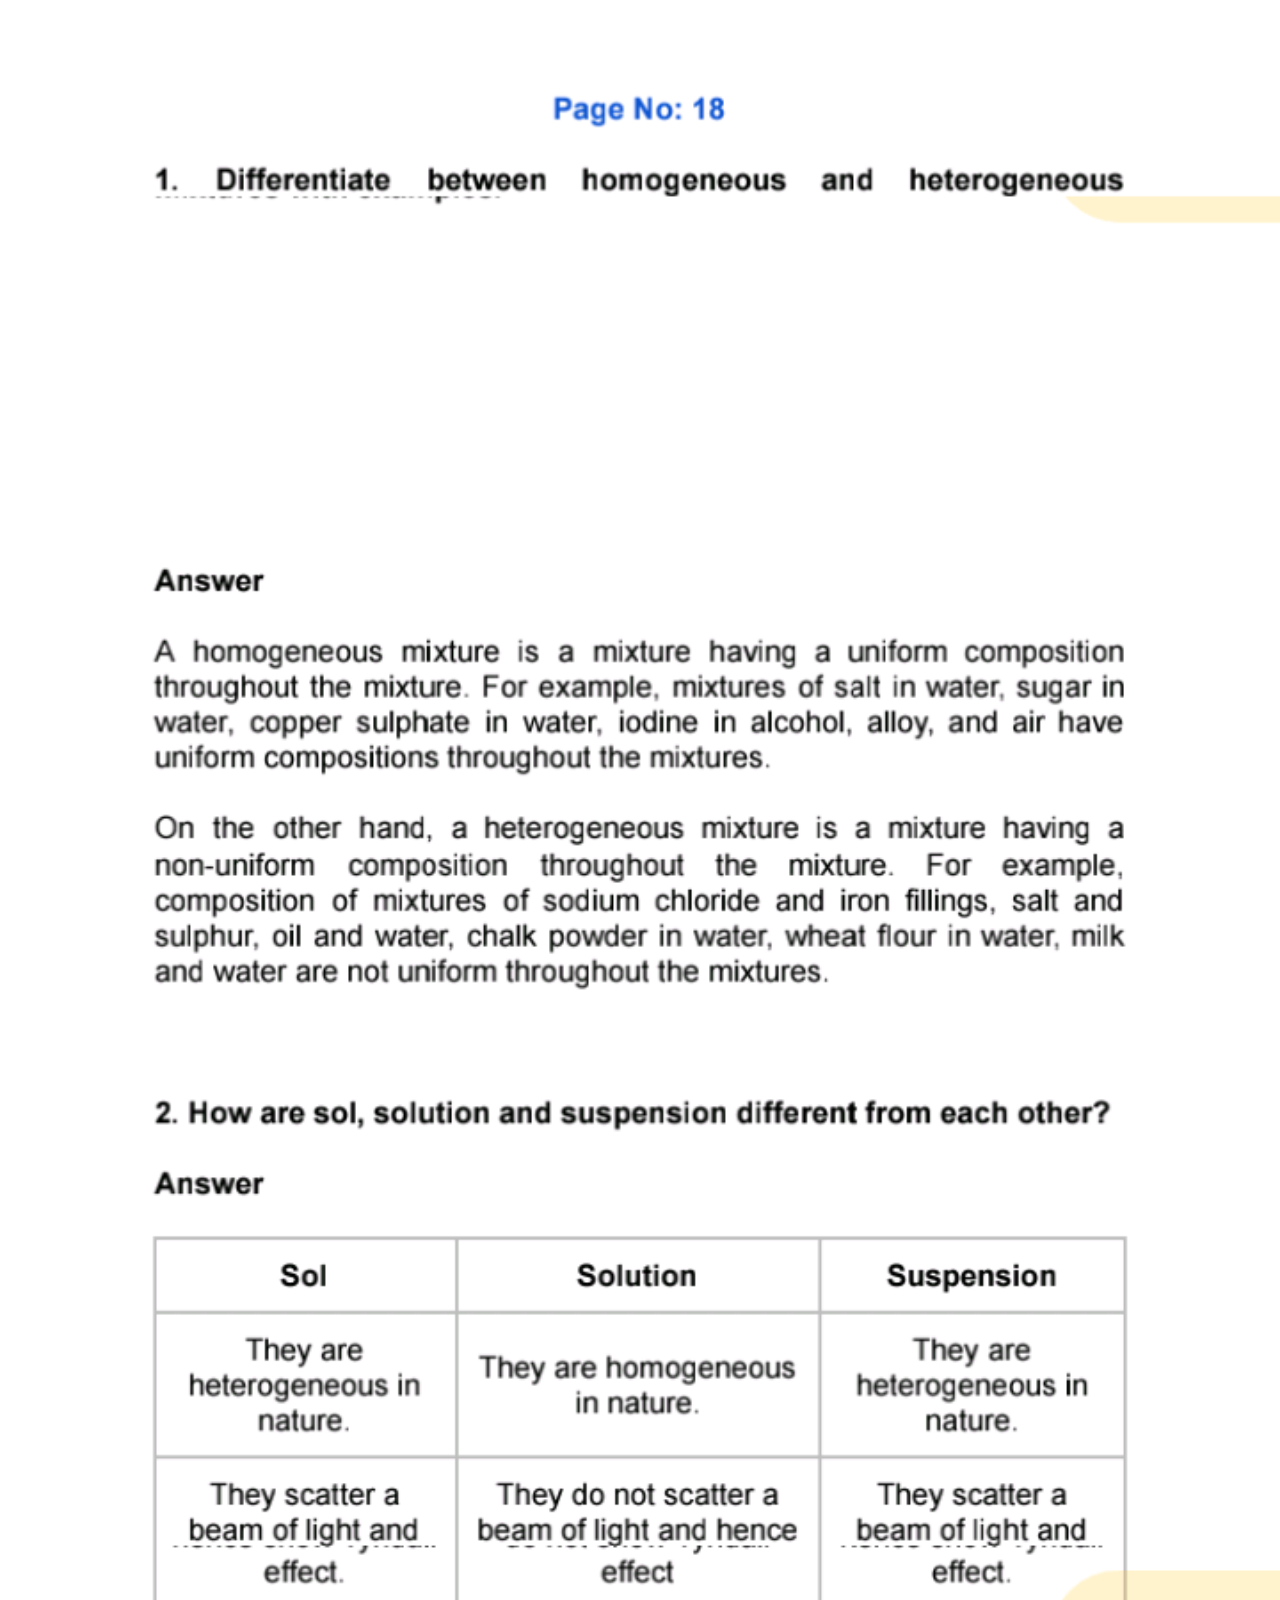
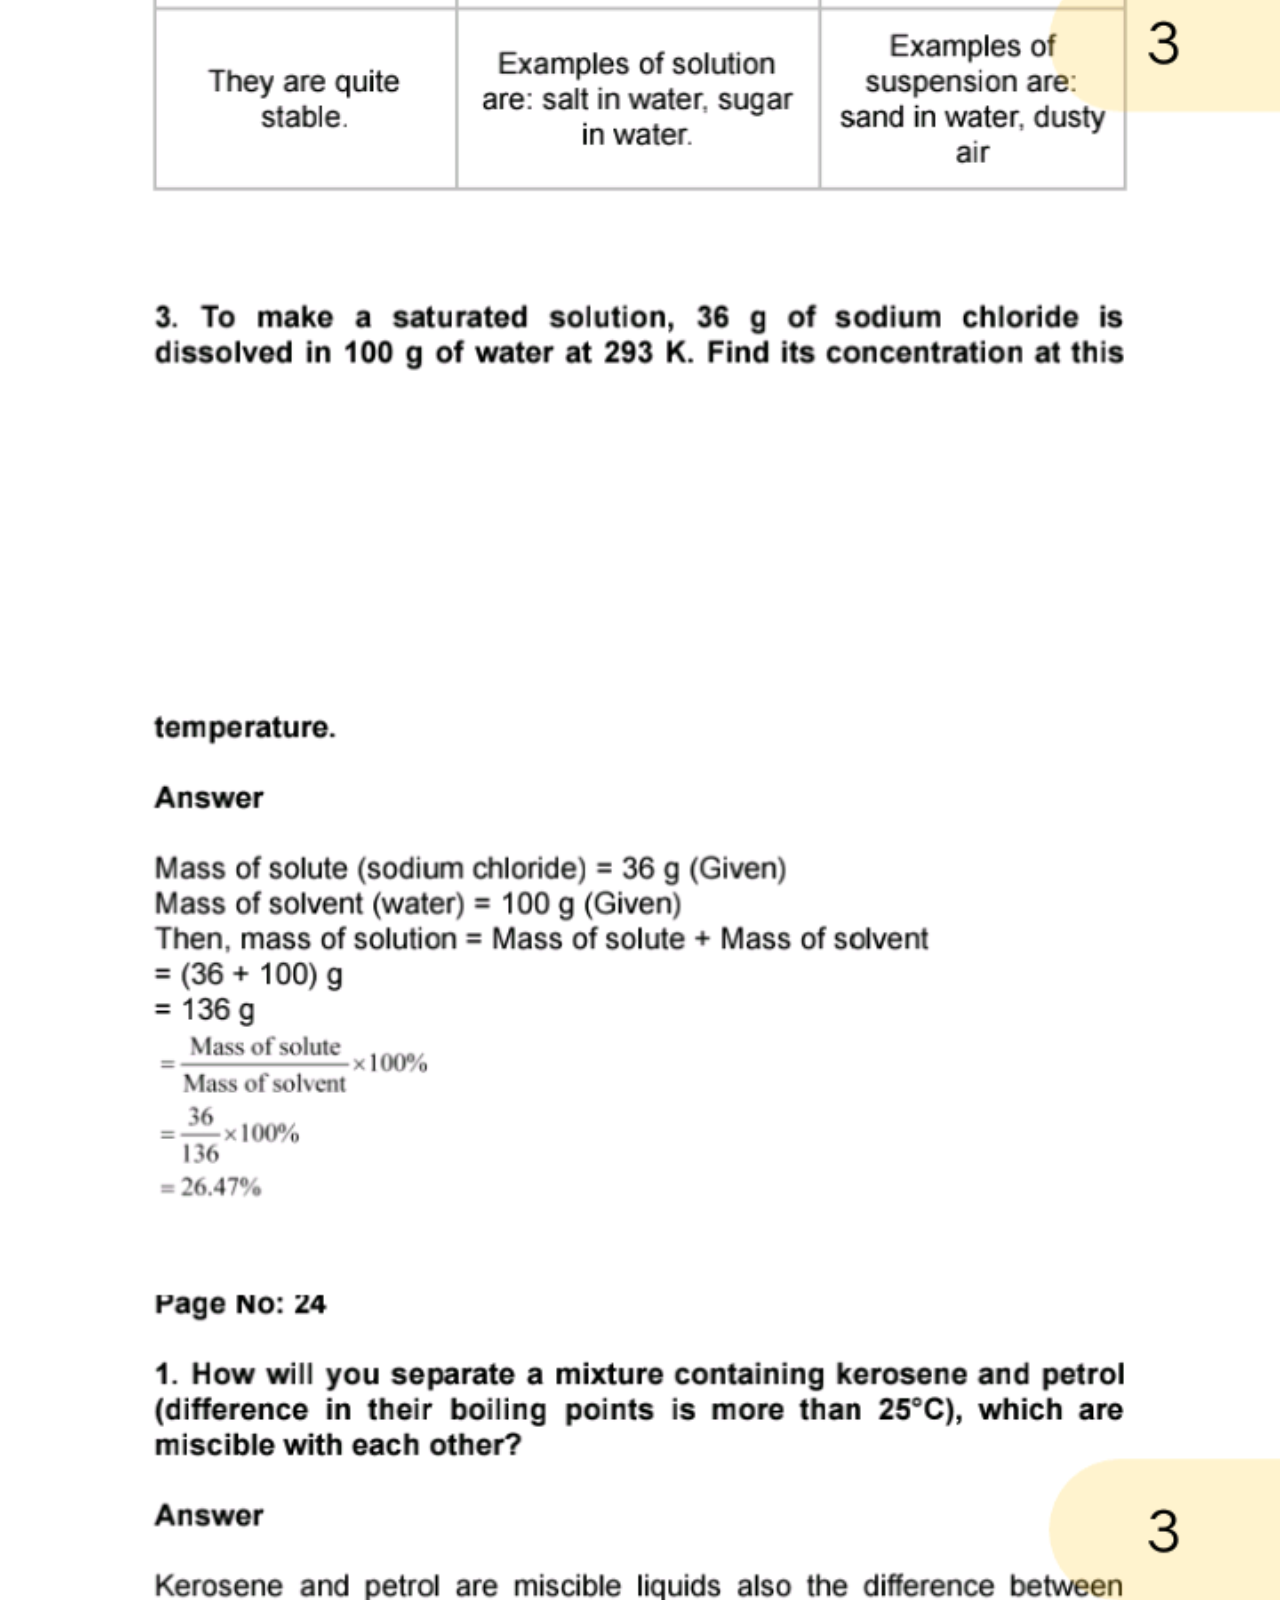
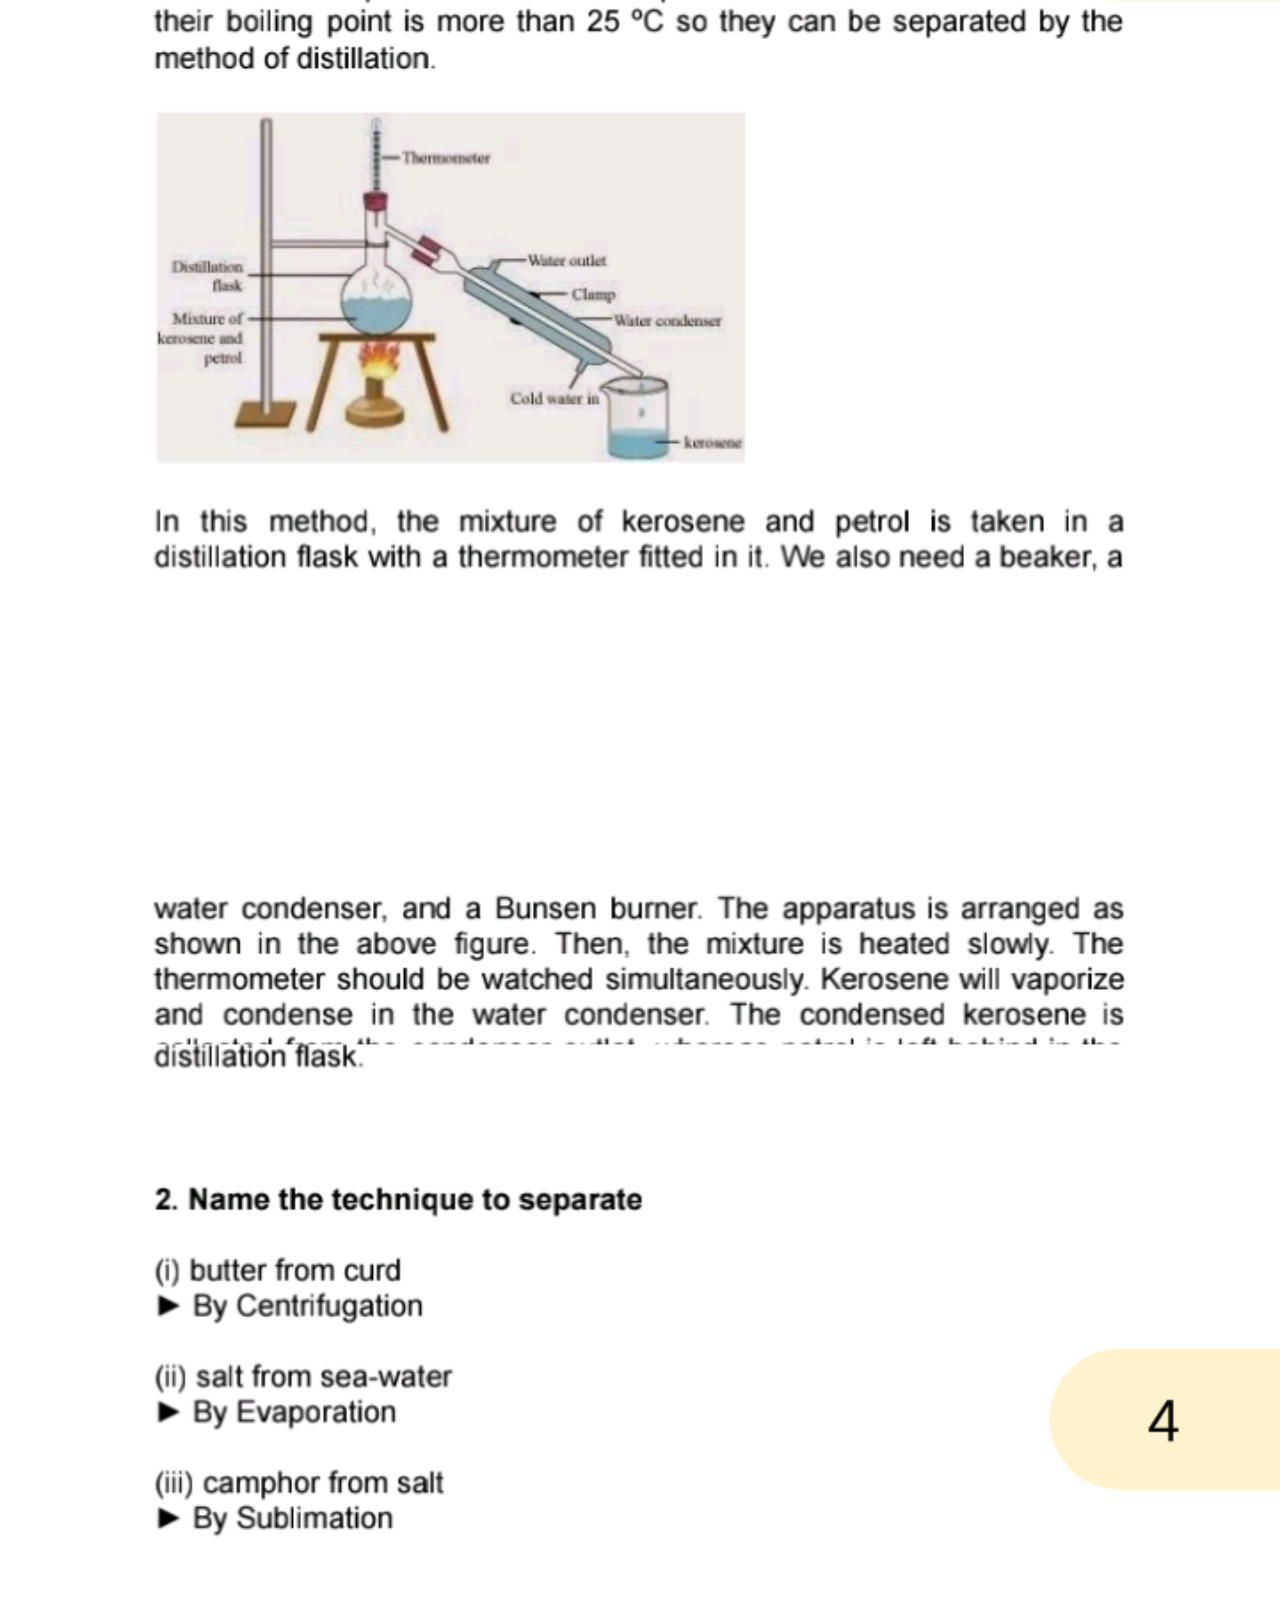
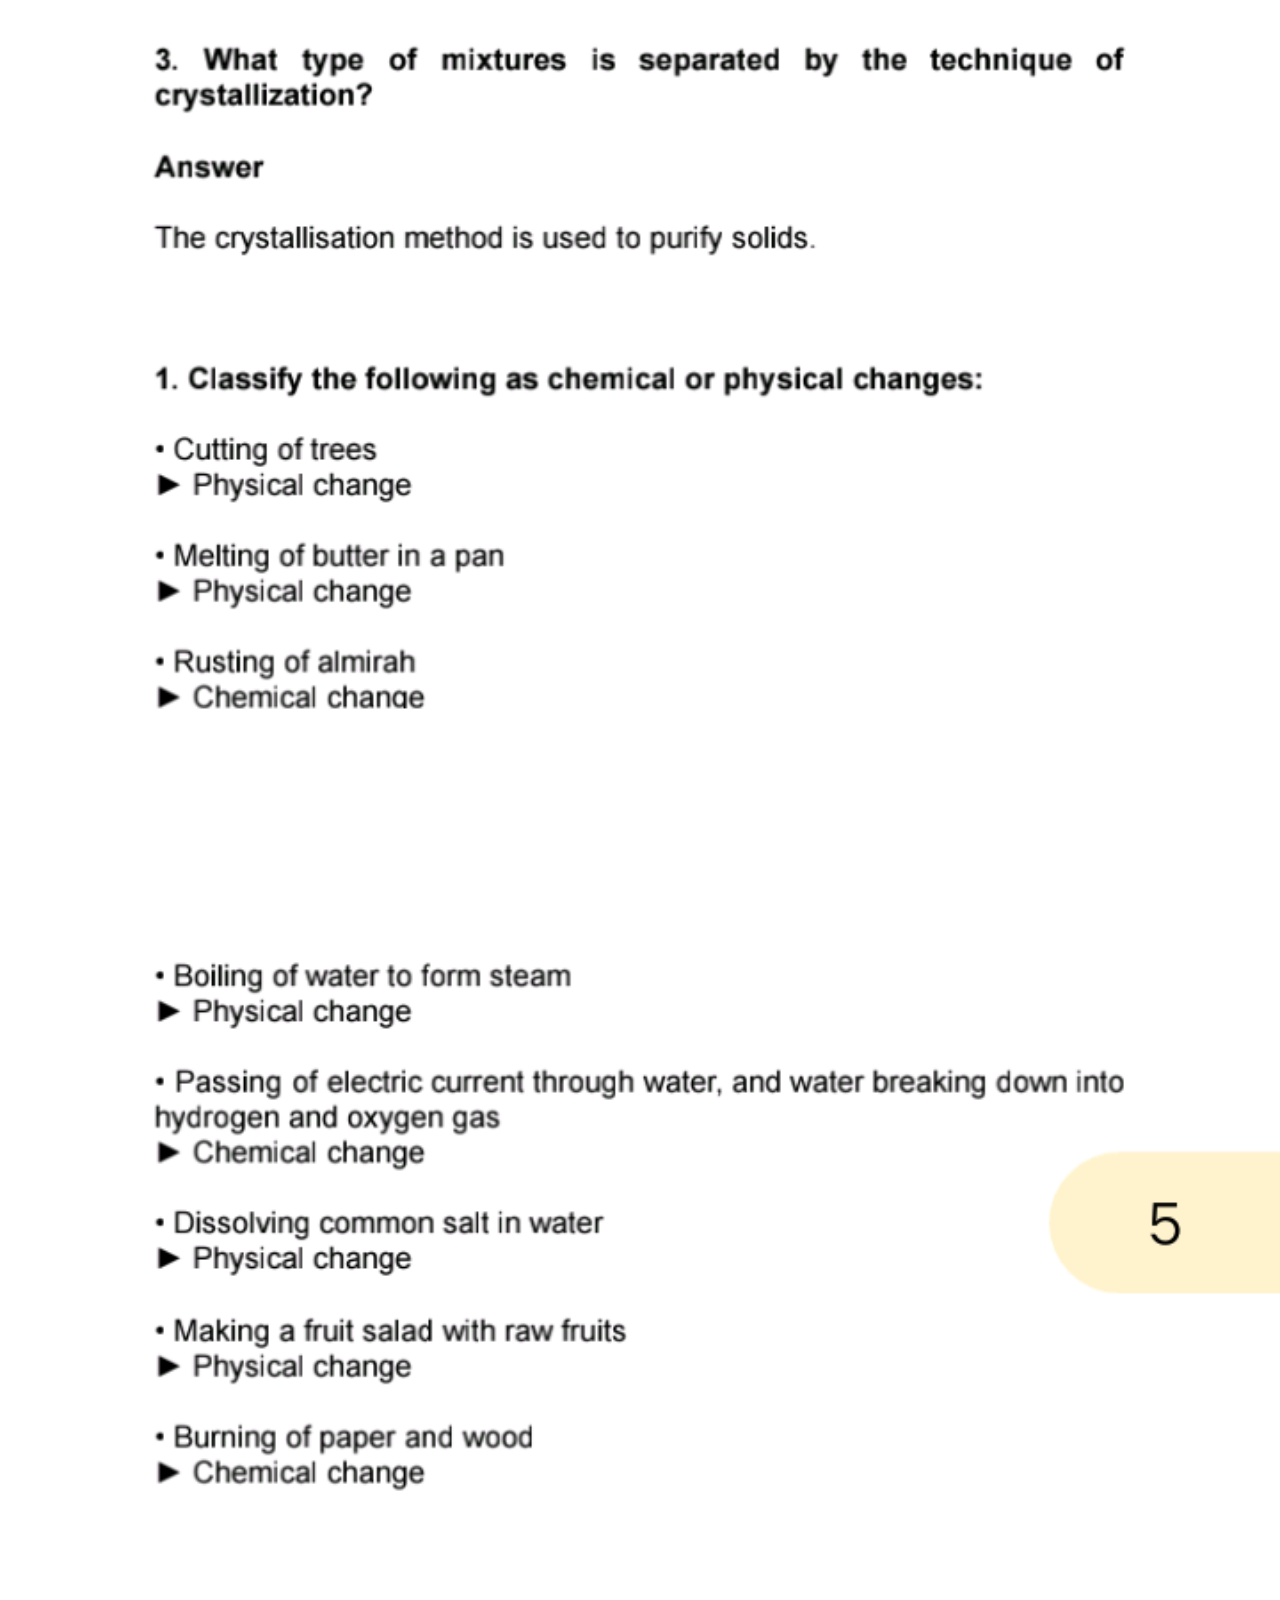
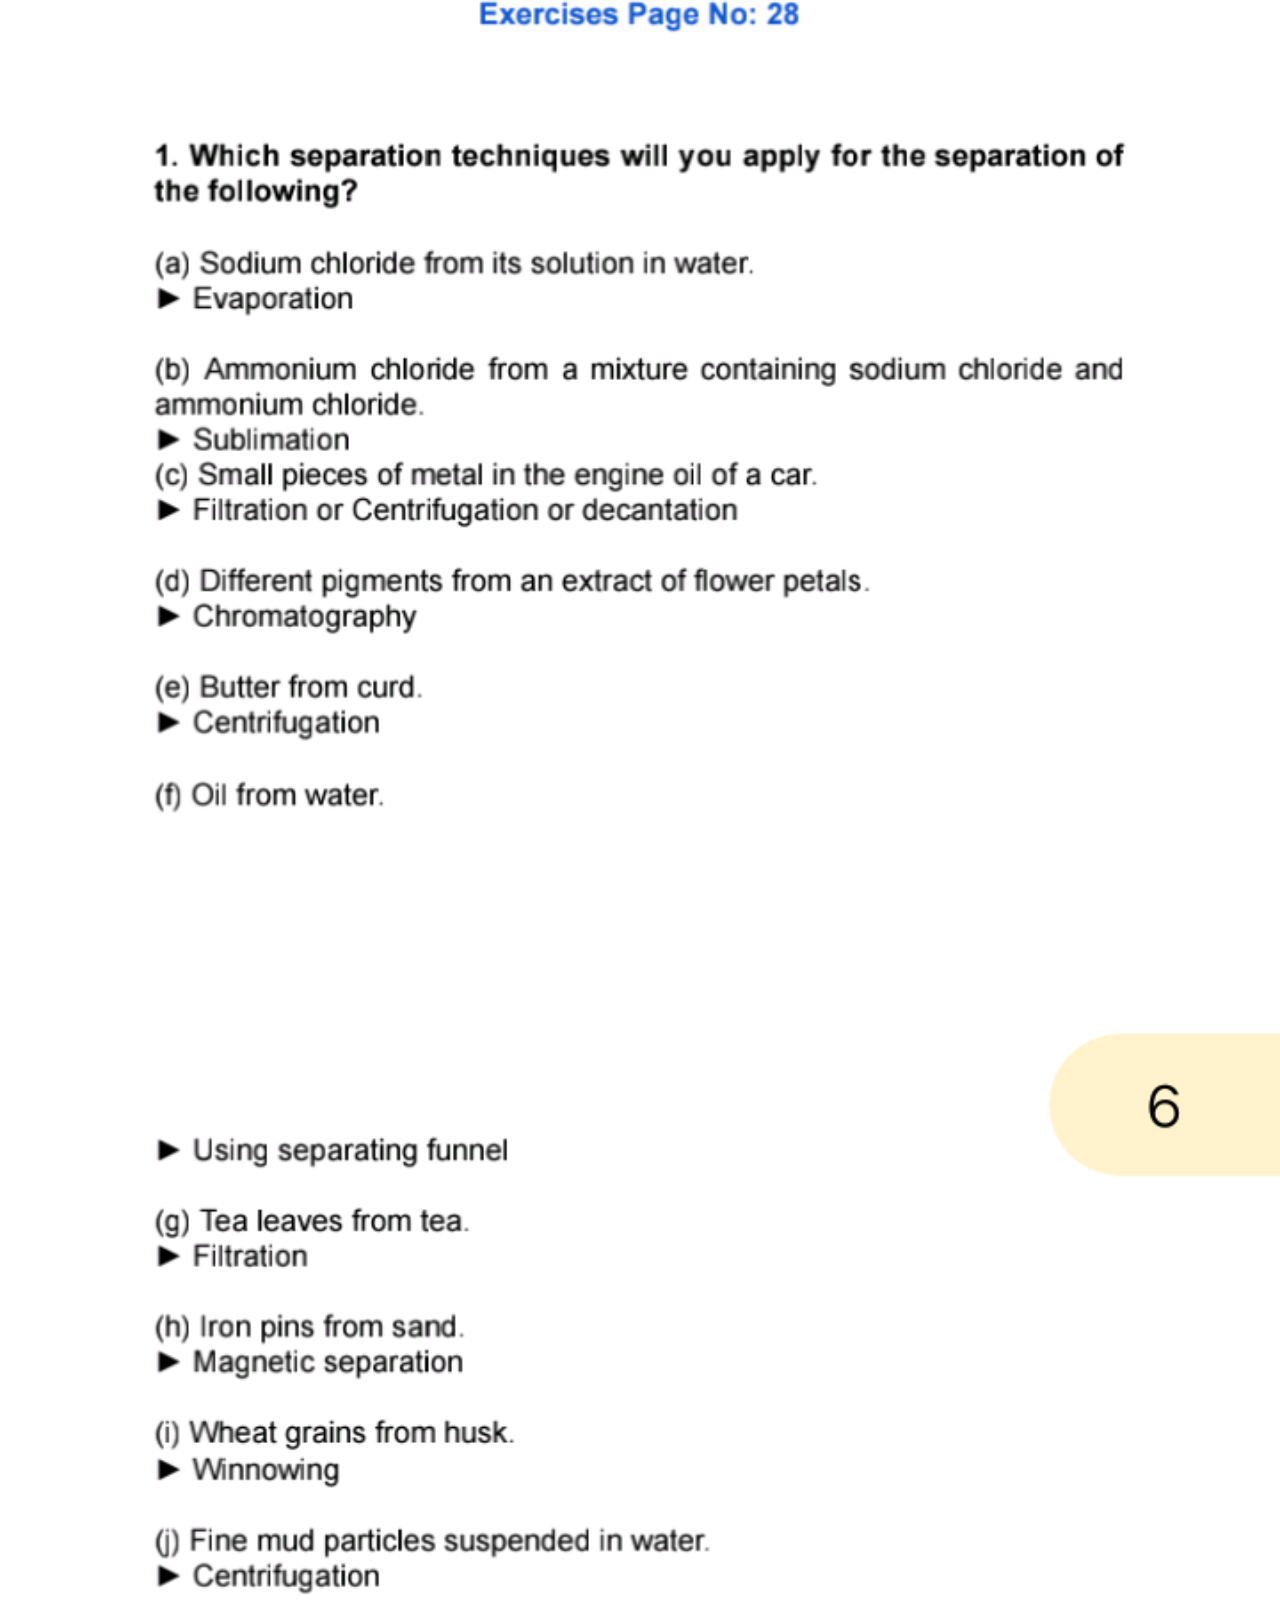
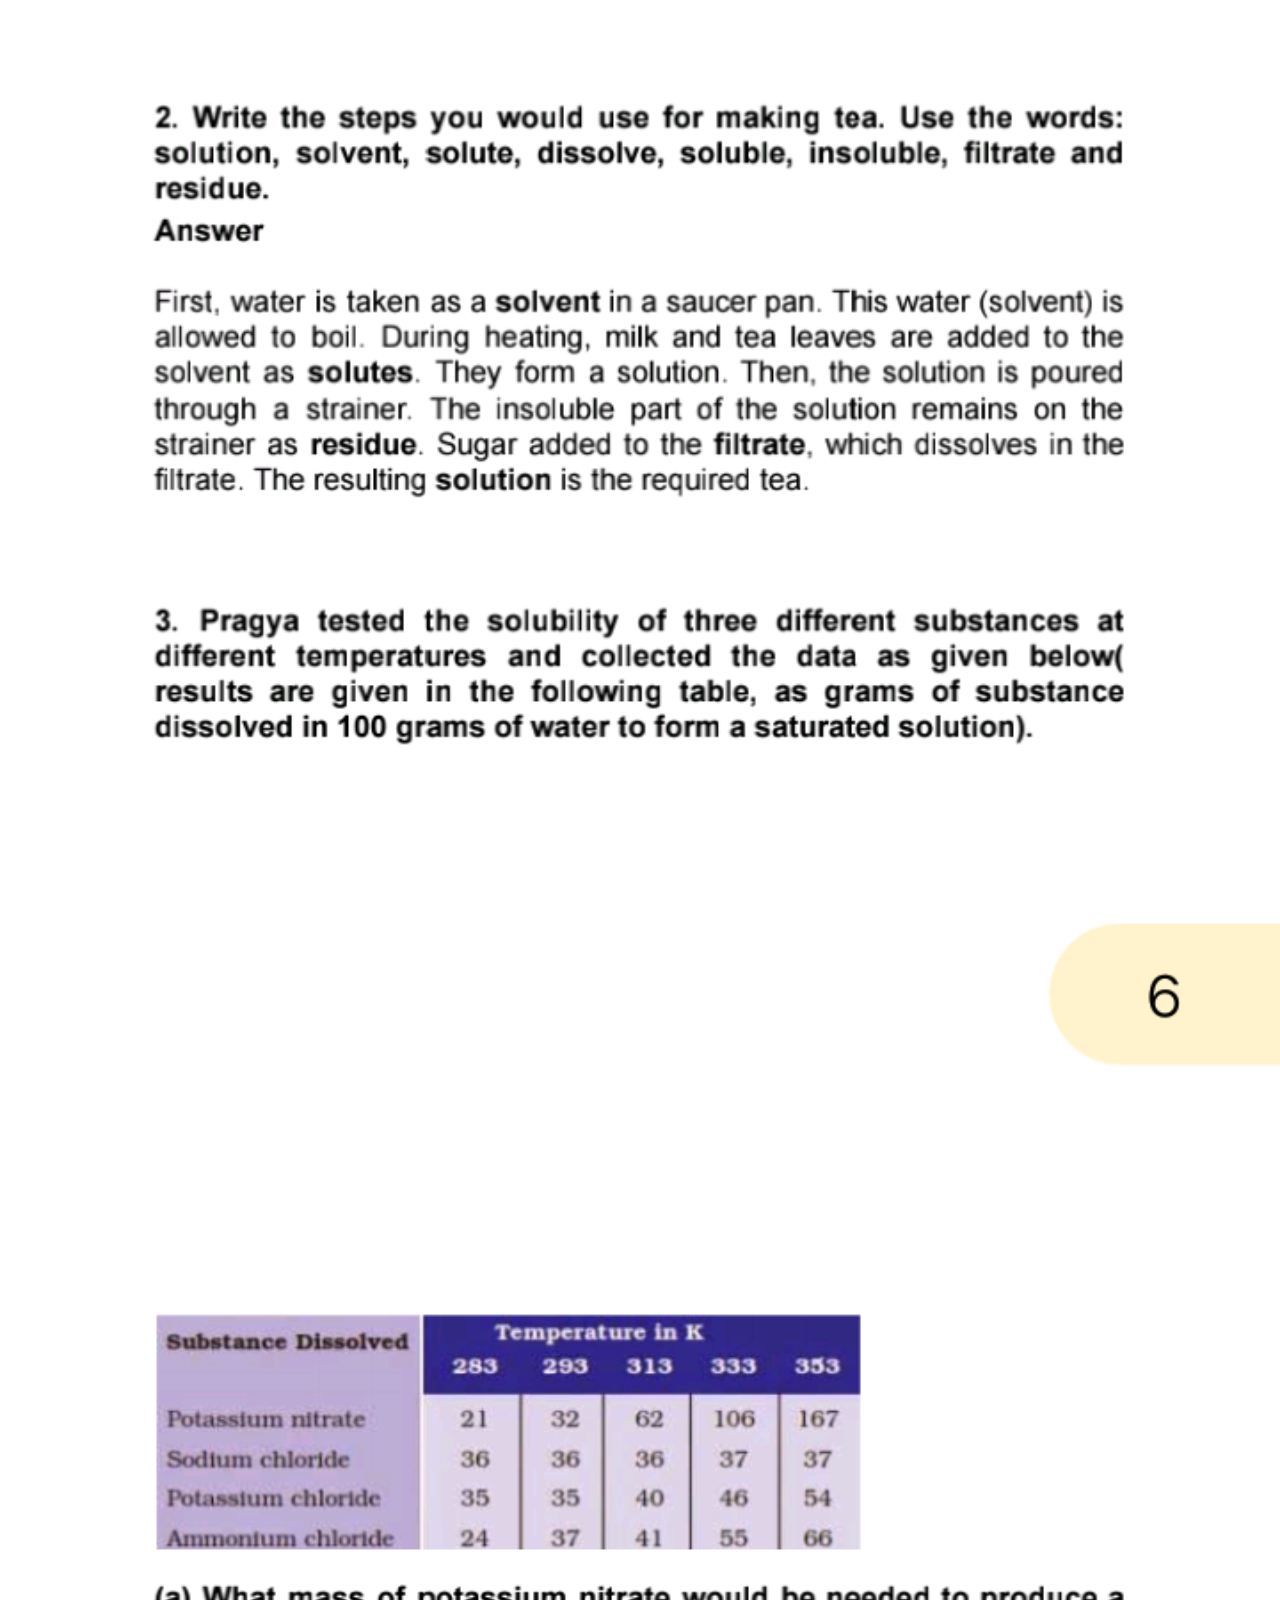
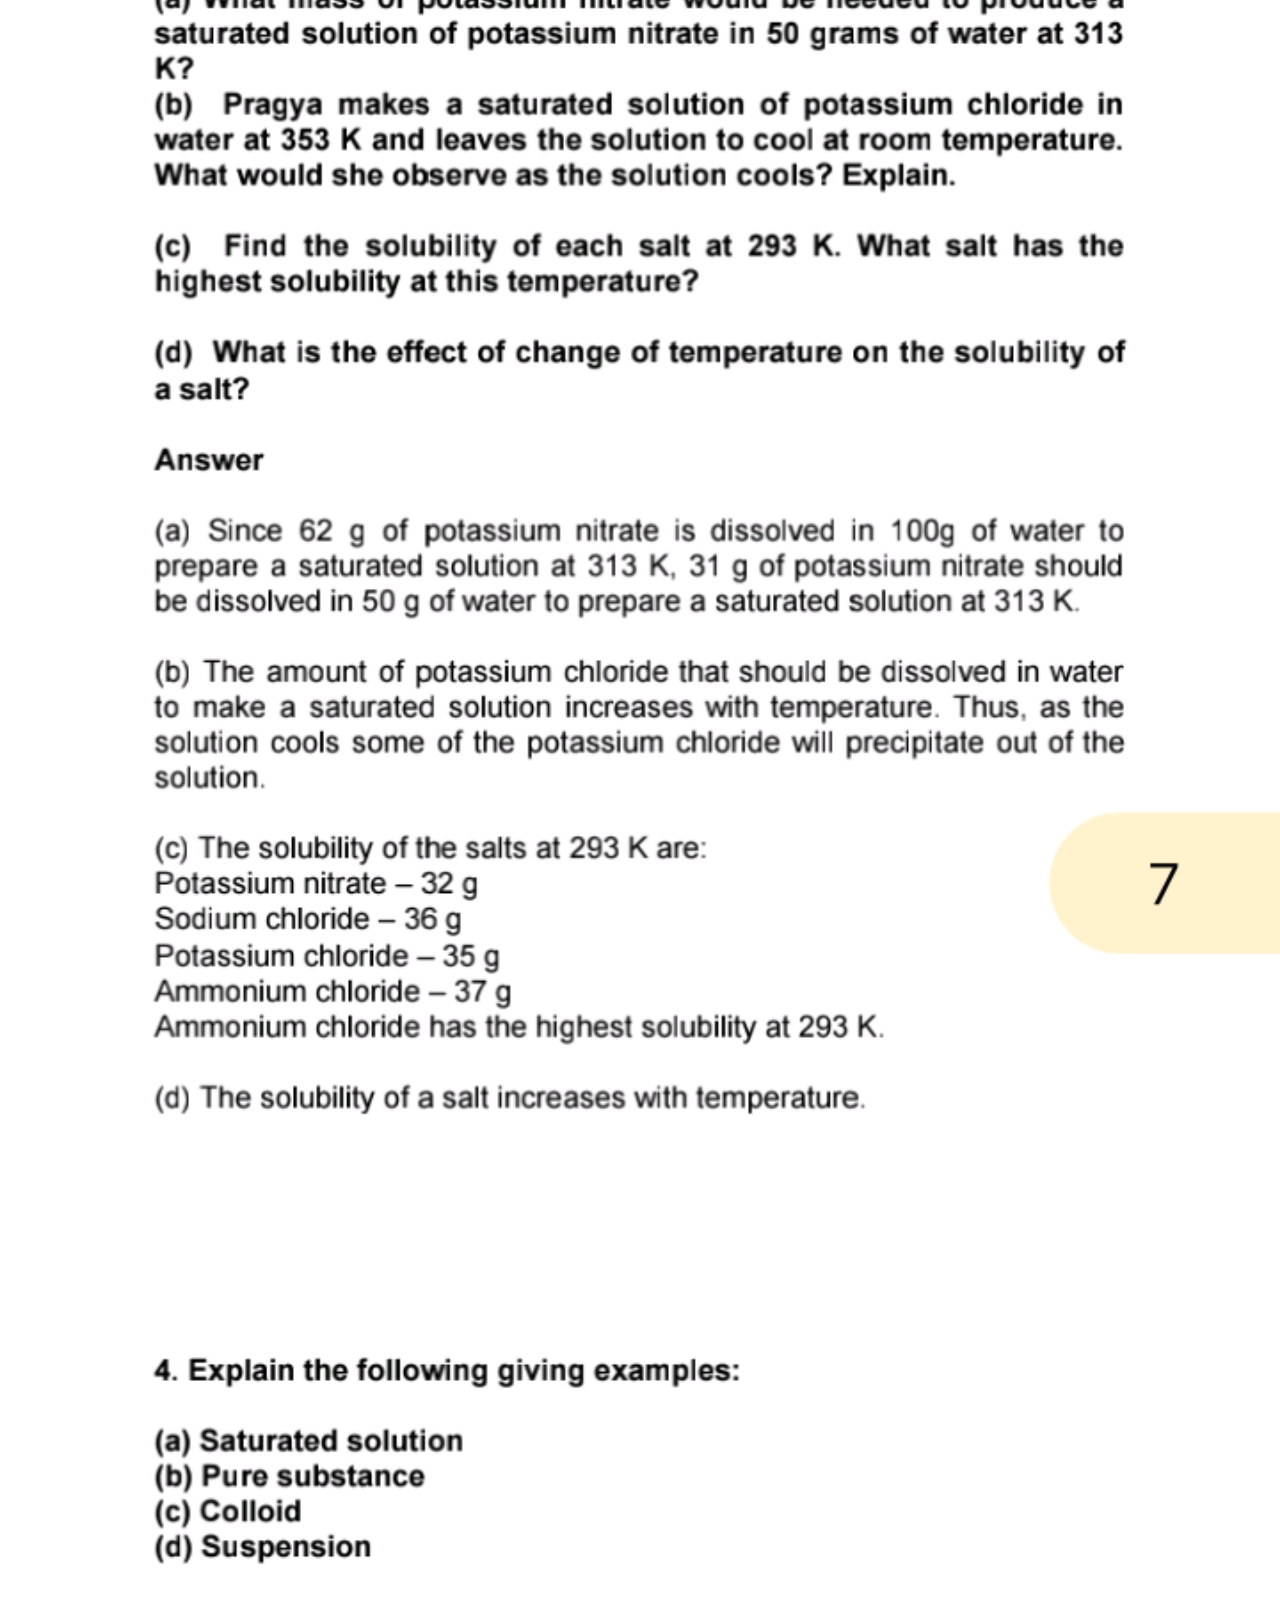
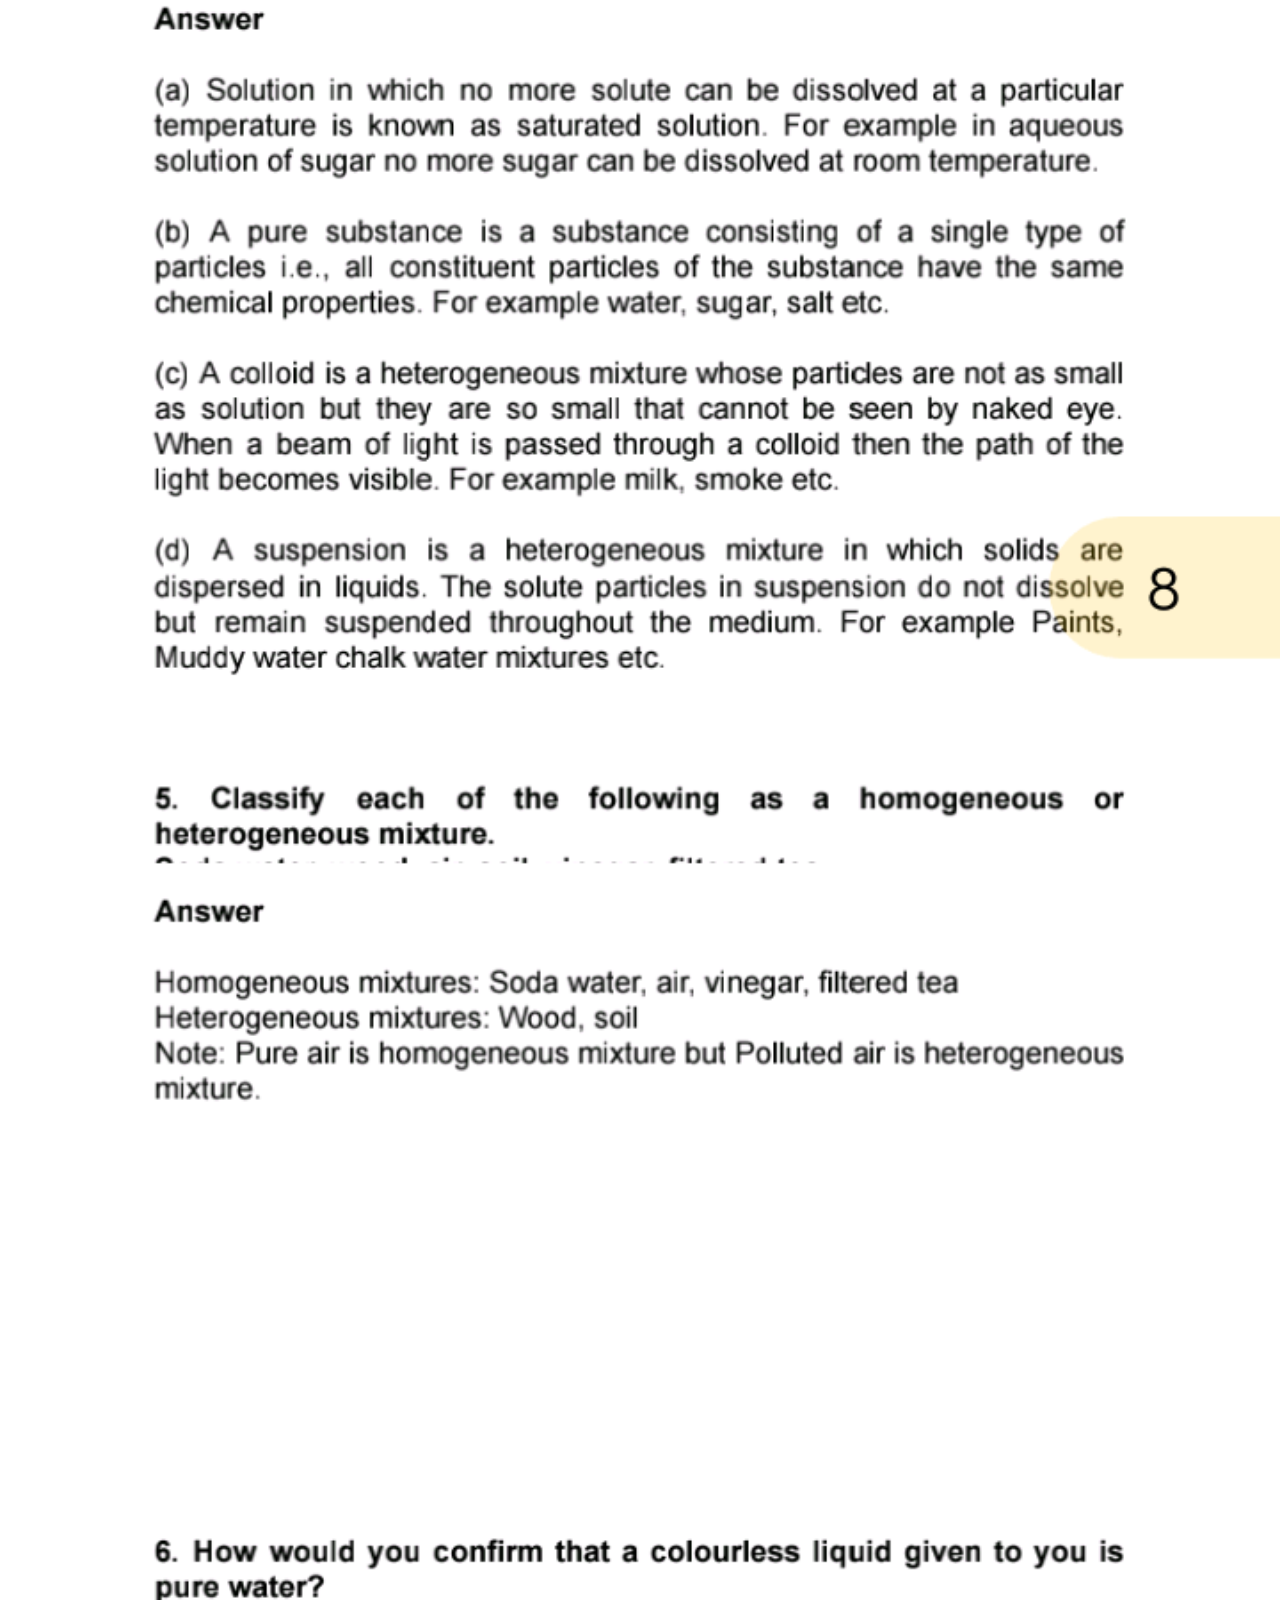
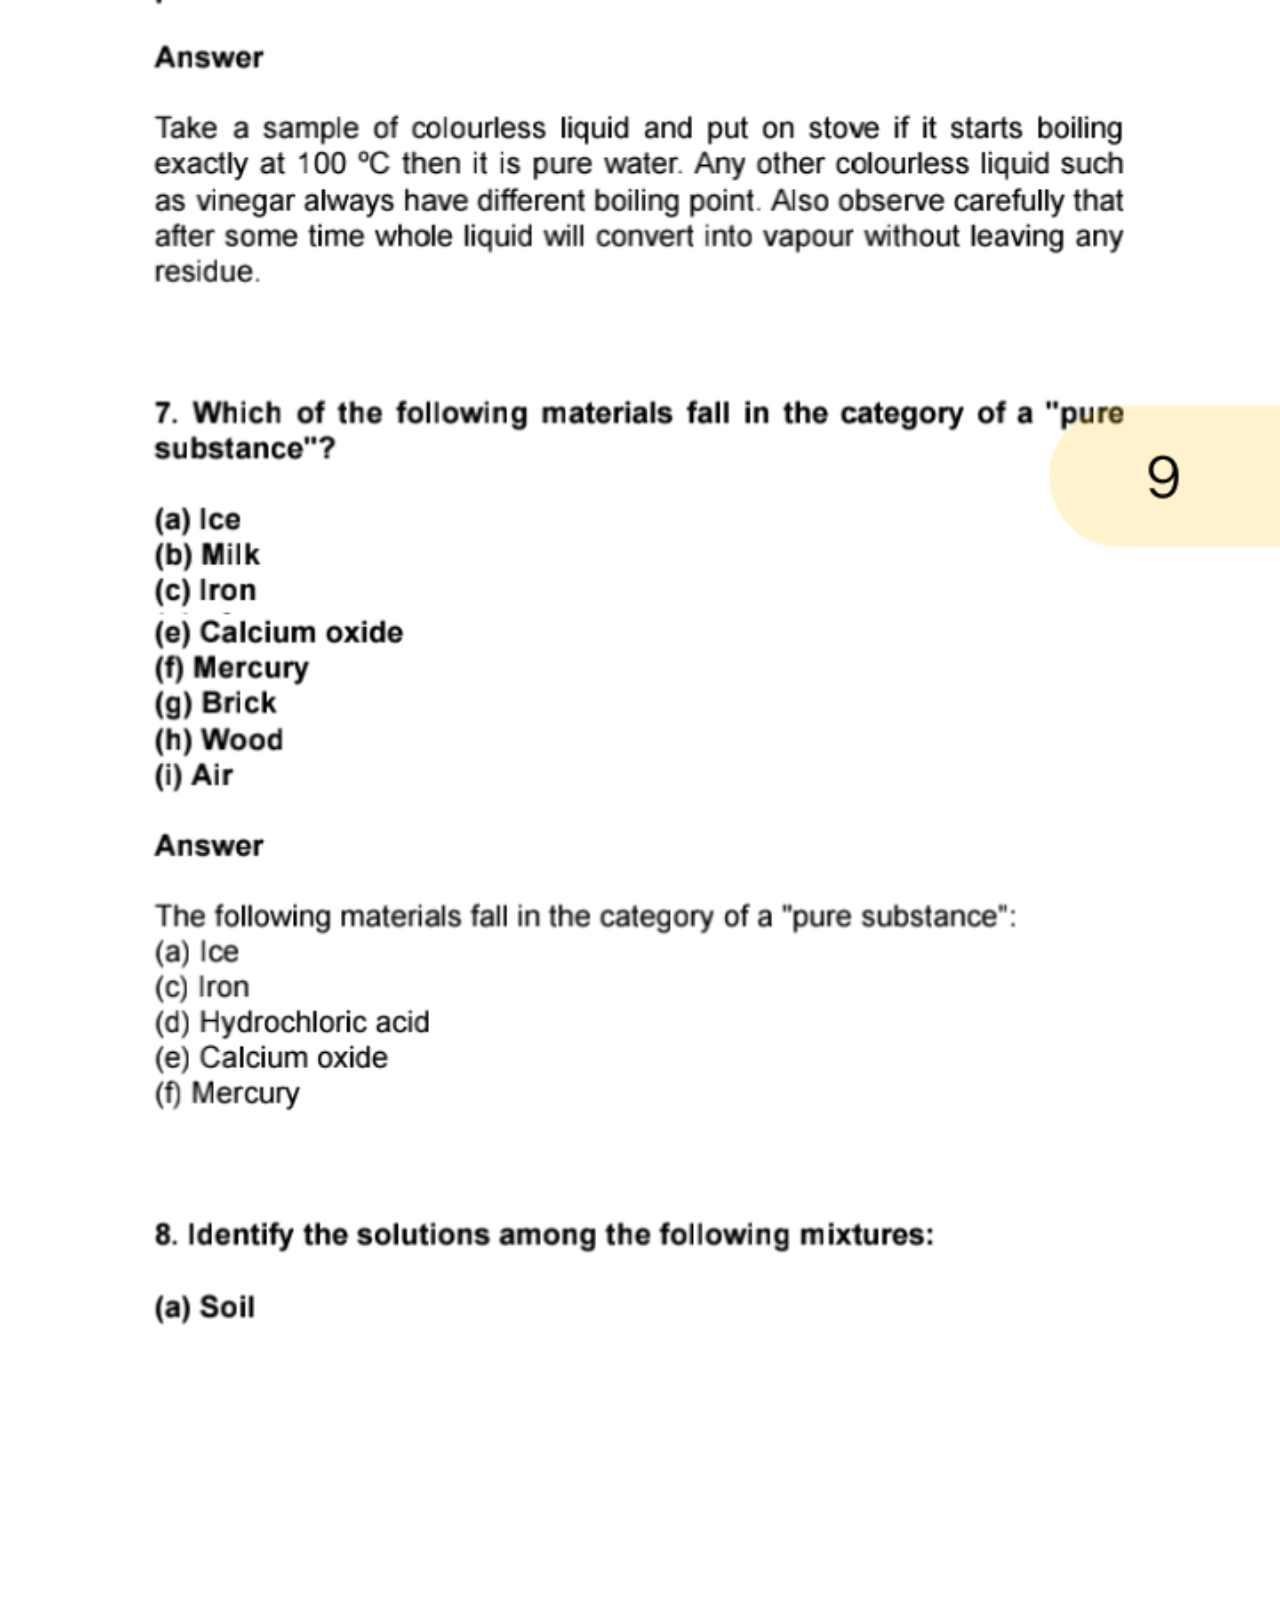
<file: 22.html>
<!DOCTYPE html>

<html>
<head>
  <meta http-equiv="CONTENT-TYPE" content="text/html; charset=UTF-8">
  <title>Hello, World!</title>
  <link rel="stylesheet" href="style.css">
</head>
<body>
   <div class="mm">
     <div class="yy">
           <a href="4.html"><button><--</button></a>
     </div>
  
    <center>
    <div class="lll">
    Is Mattet Around Us...
    </div>
    </center>
      </div>
   
  </div>
  <div class="ax">
    <img src="ad.png">
  </div>
</body>
</html>
</file>
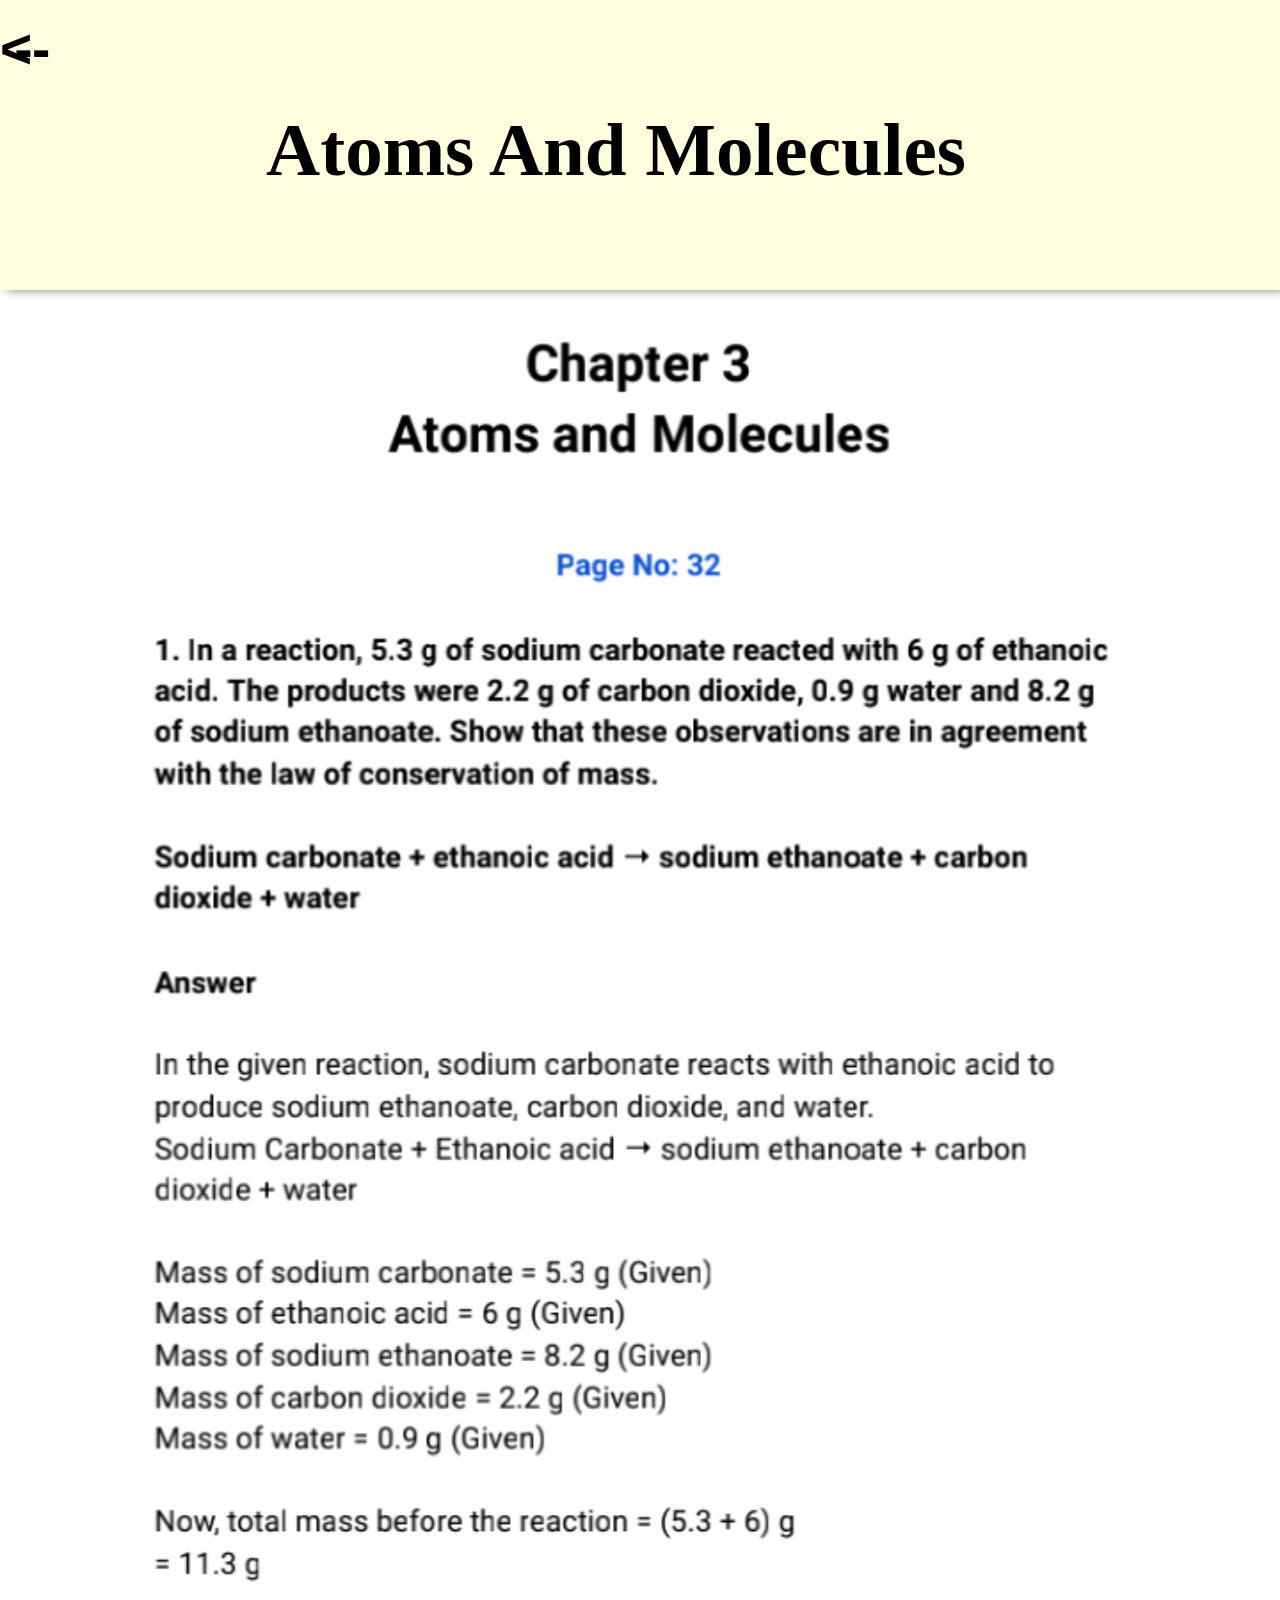
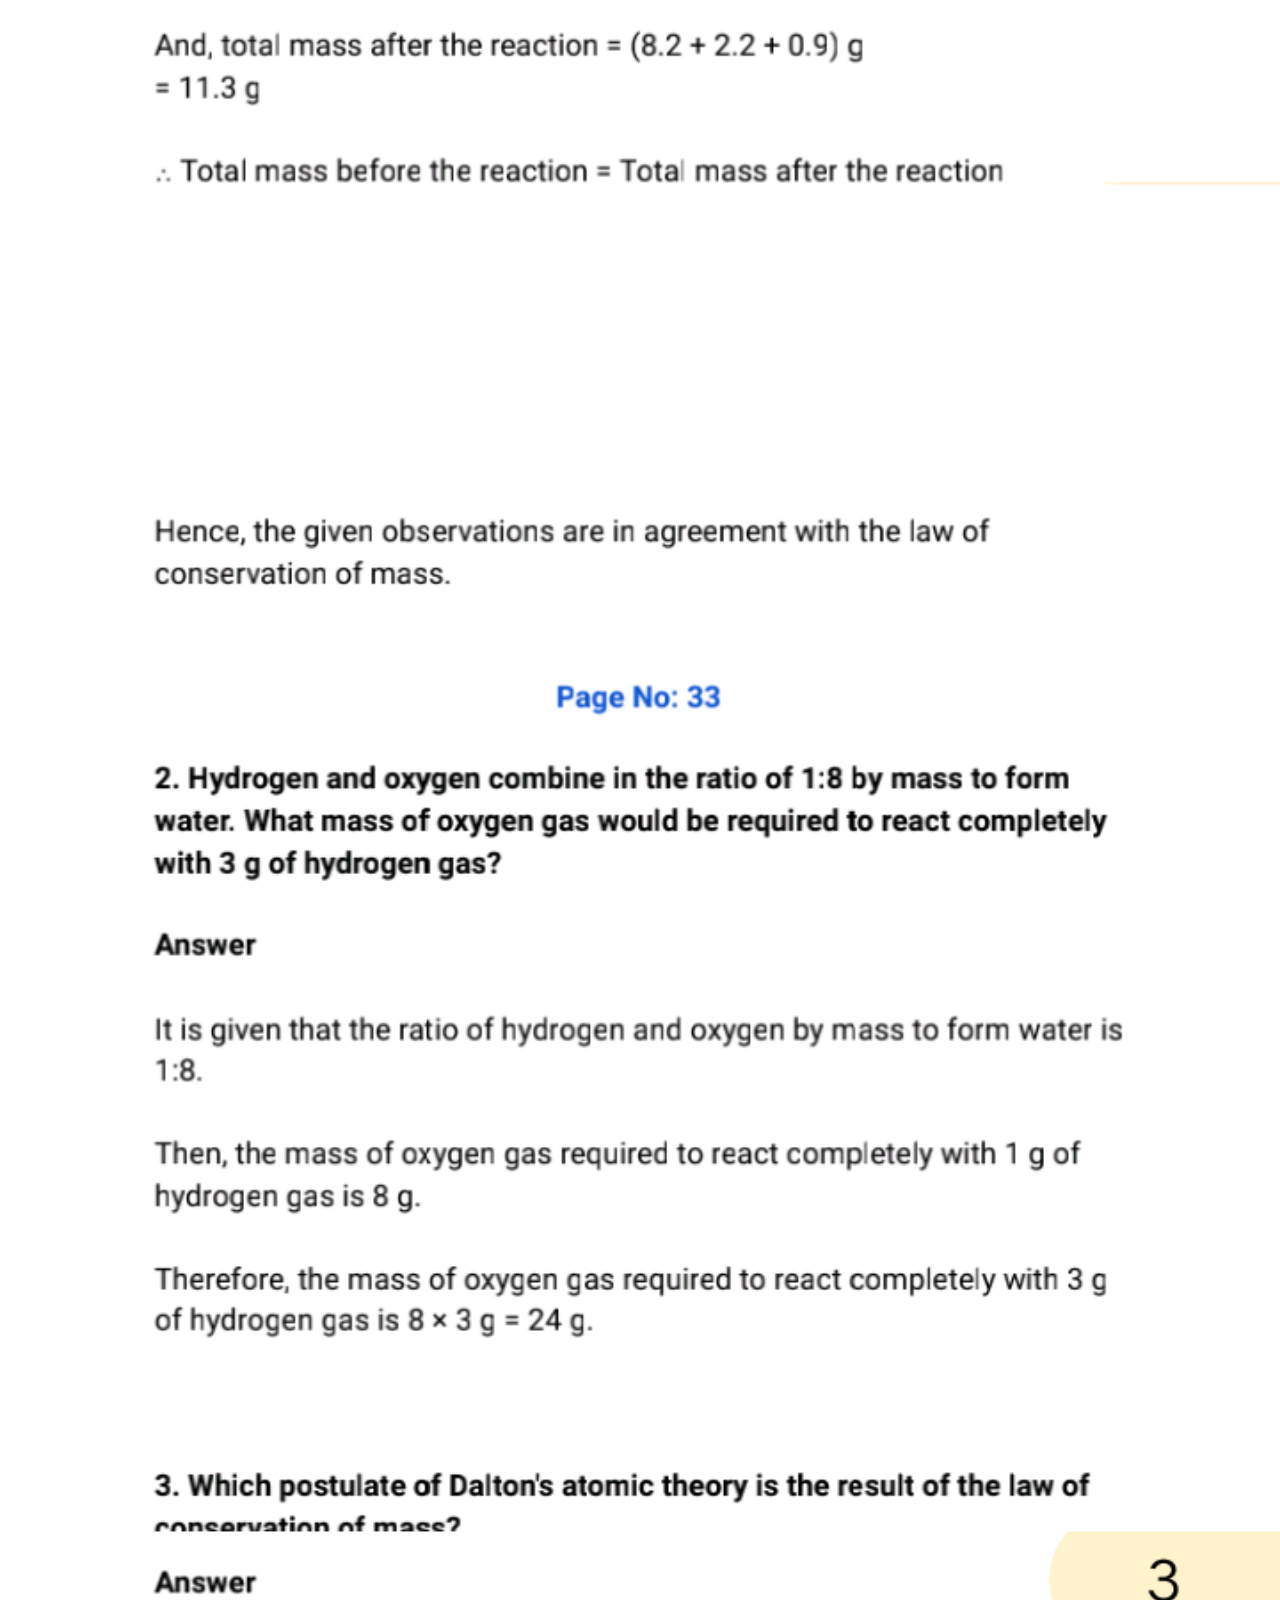
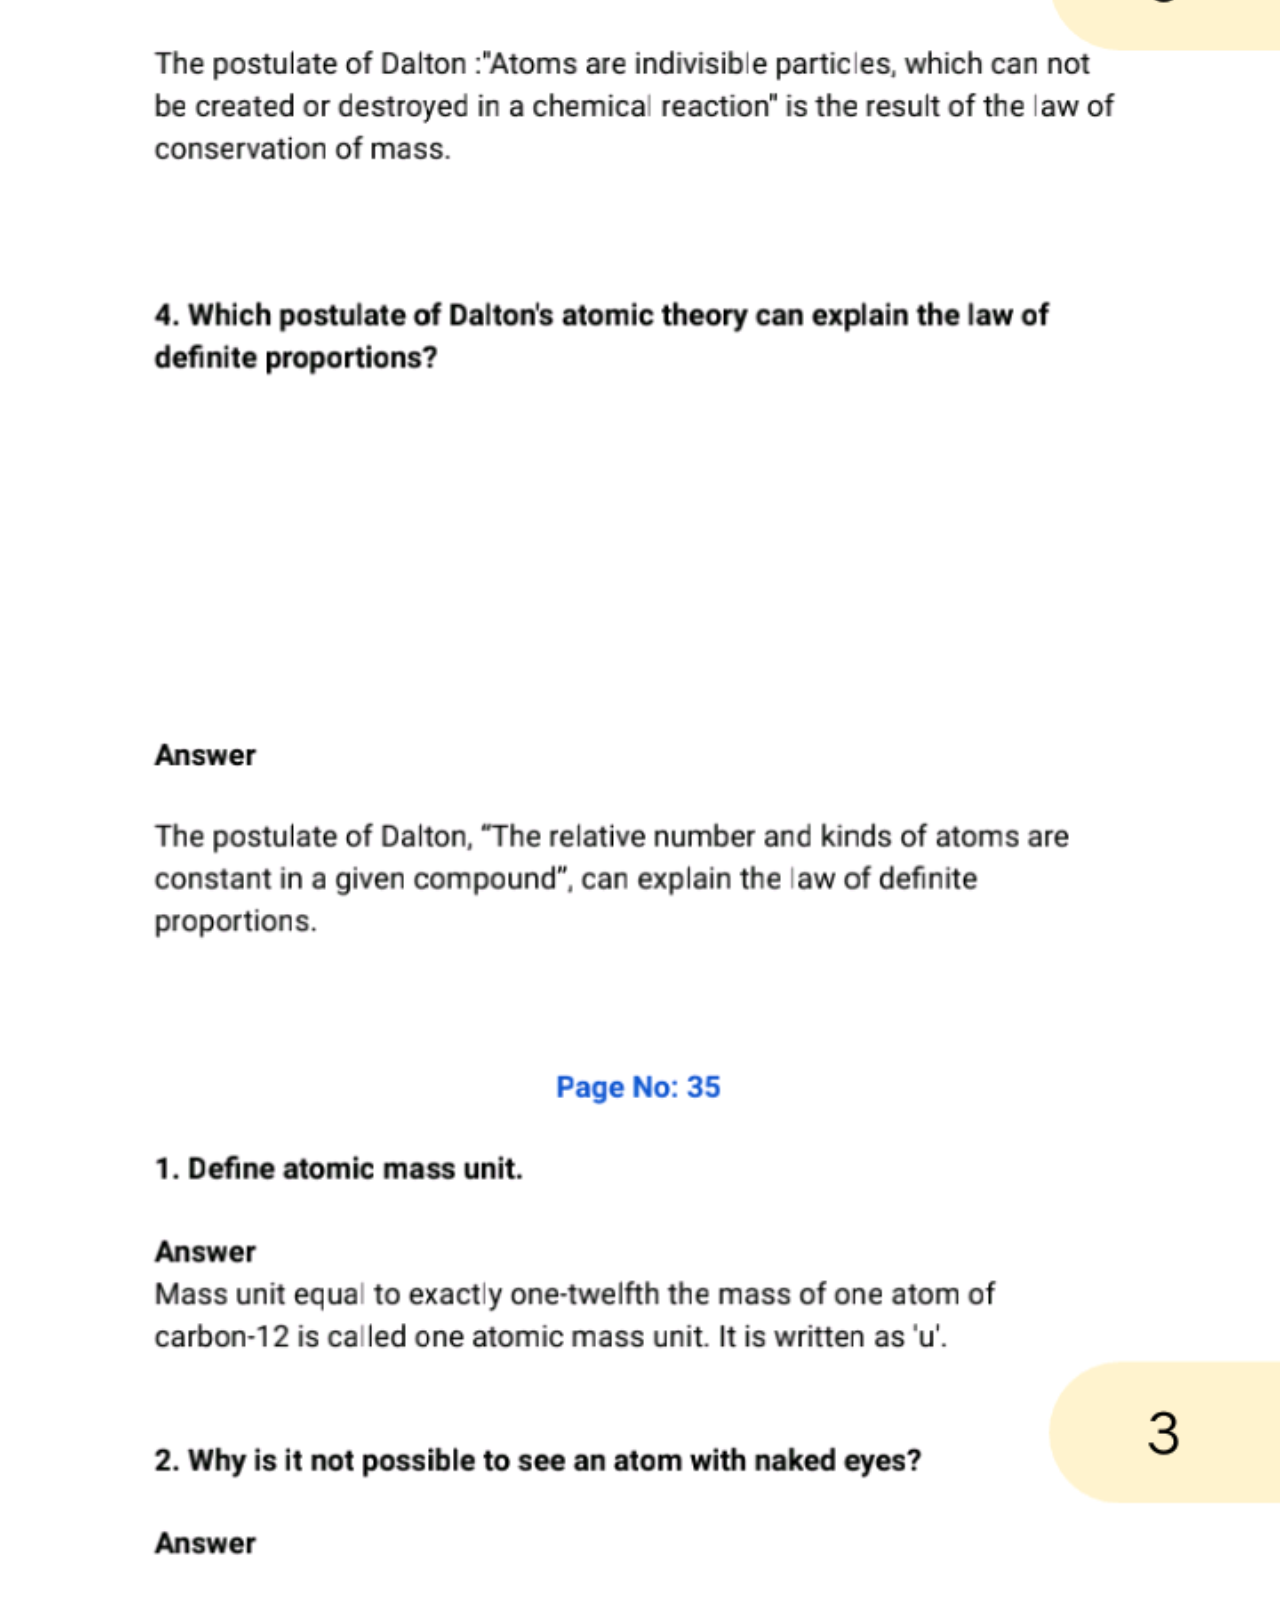
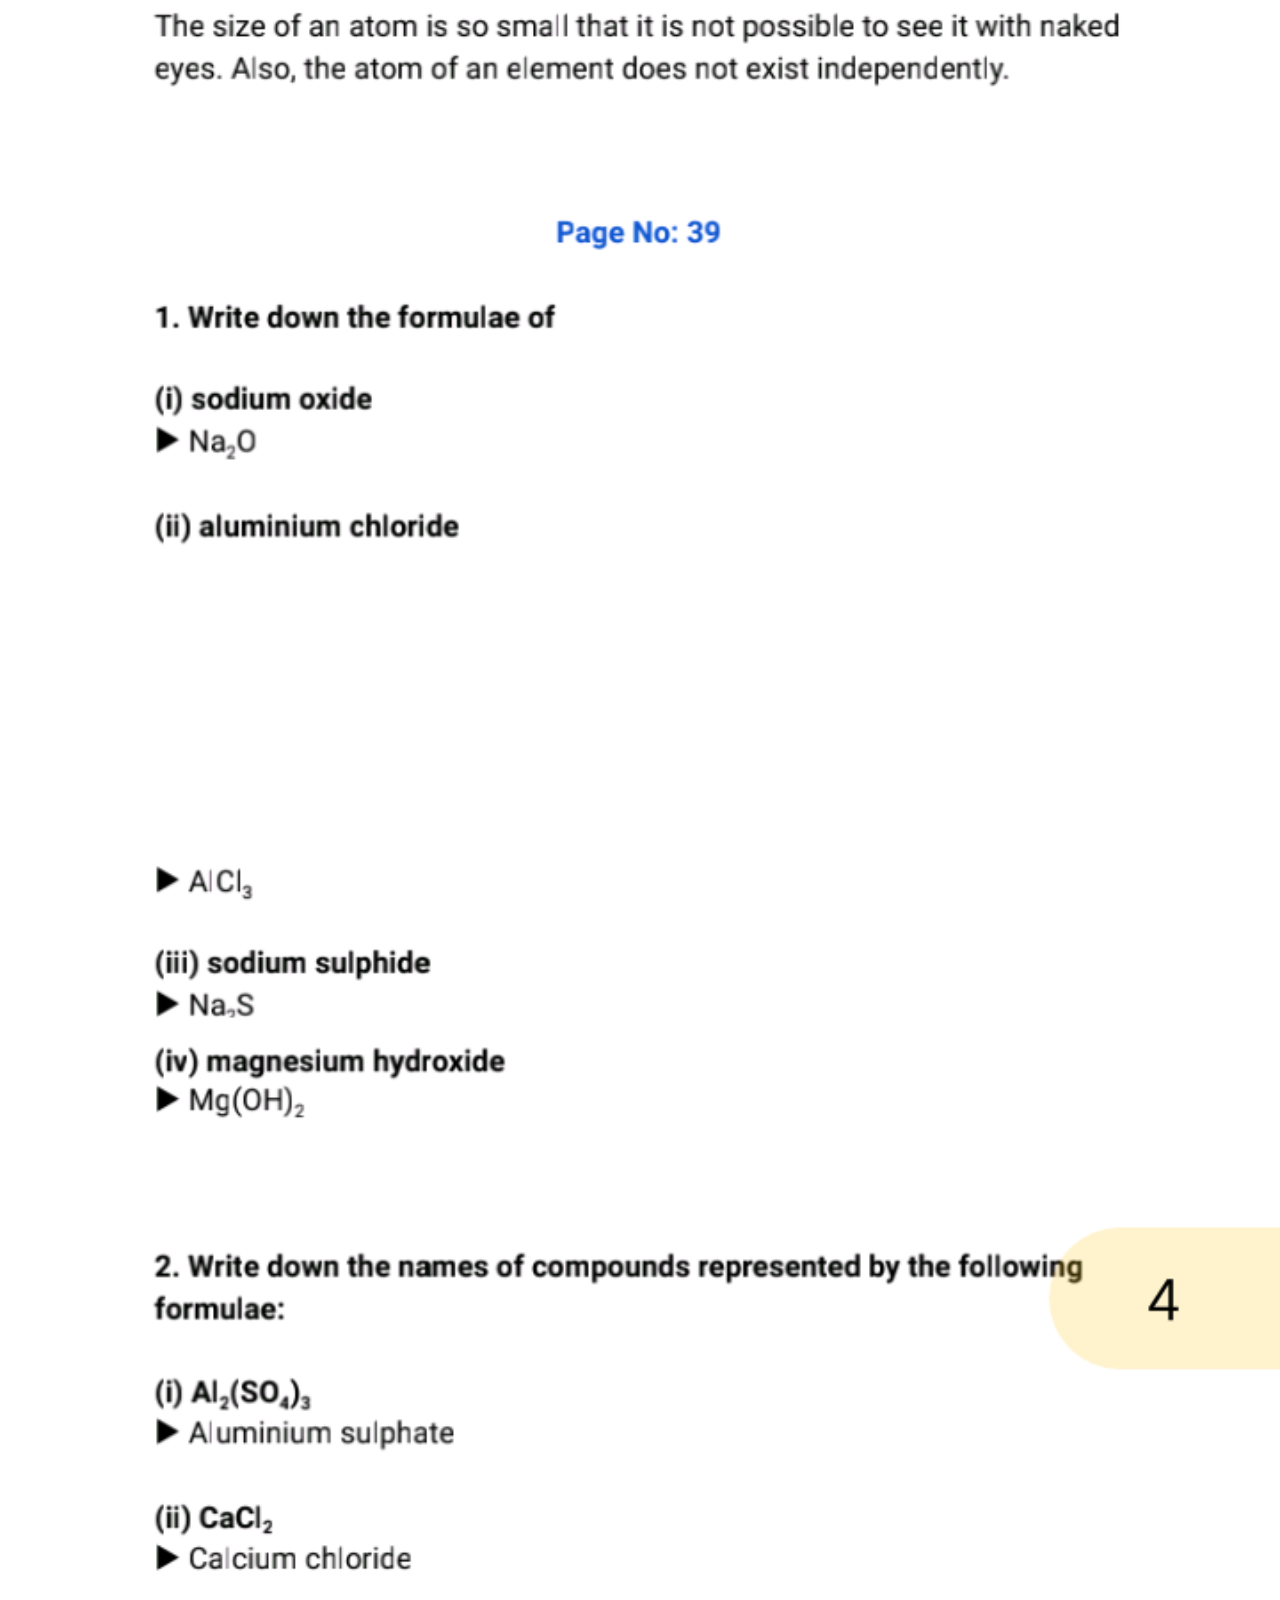
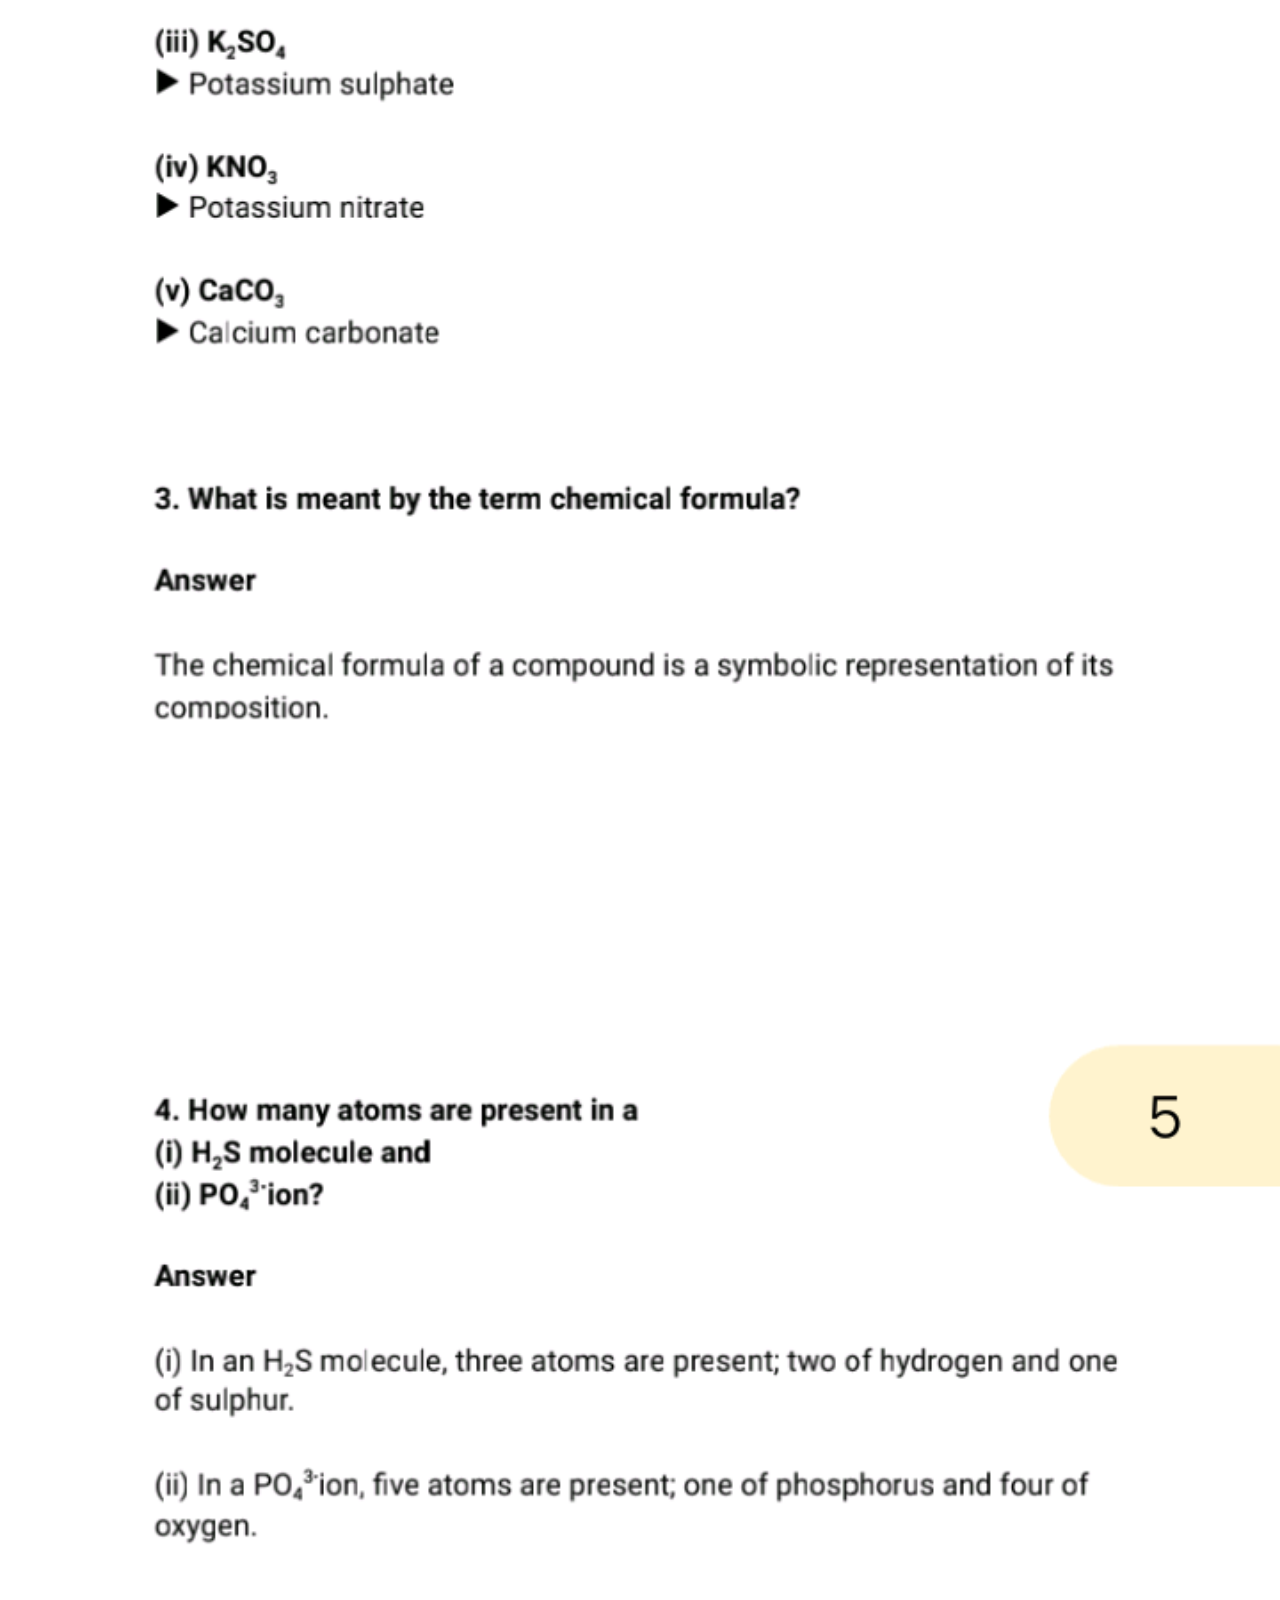
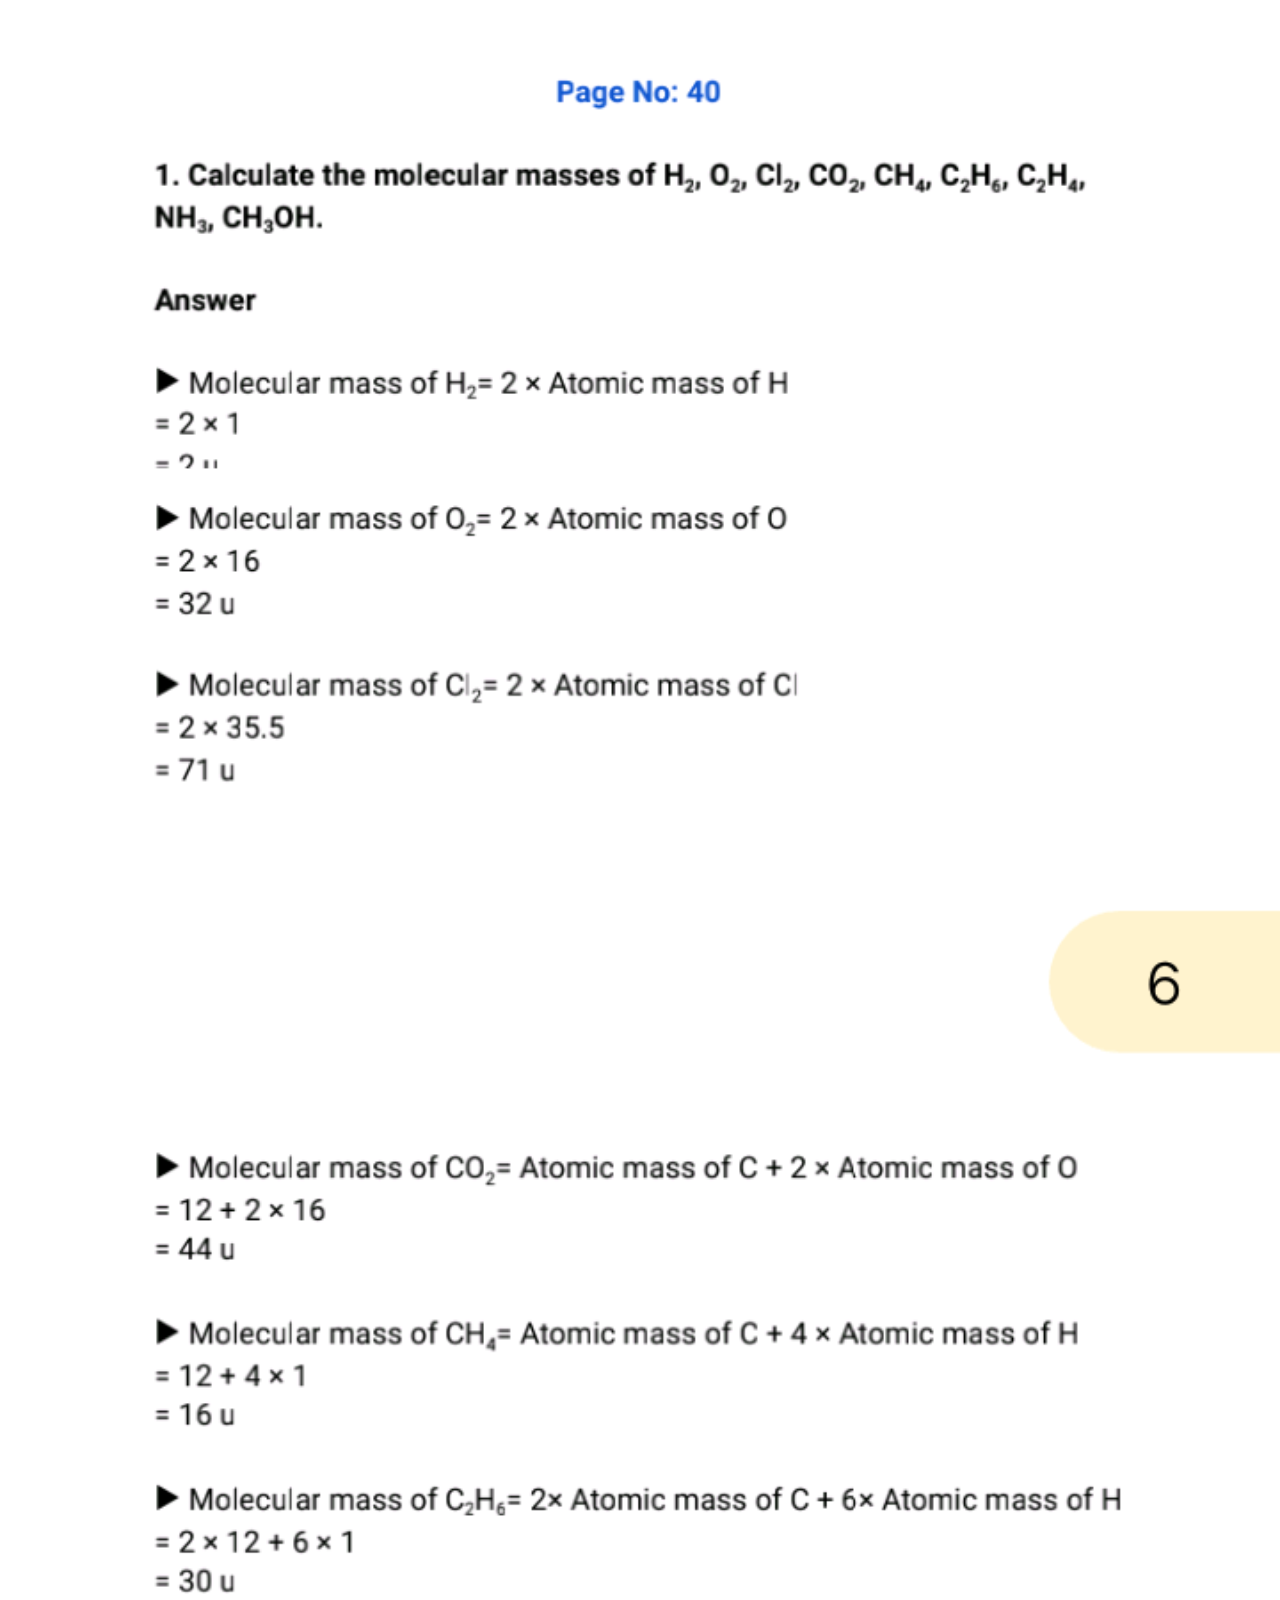
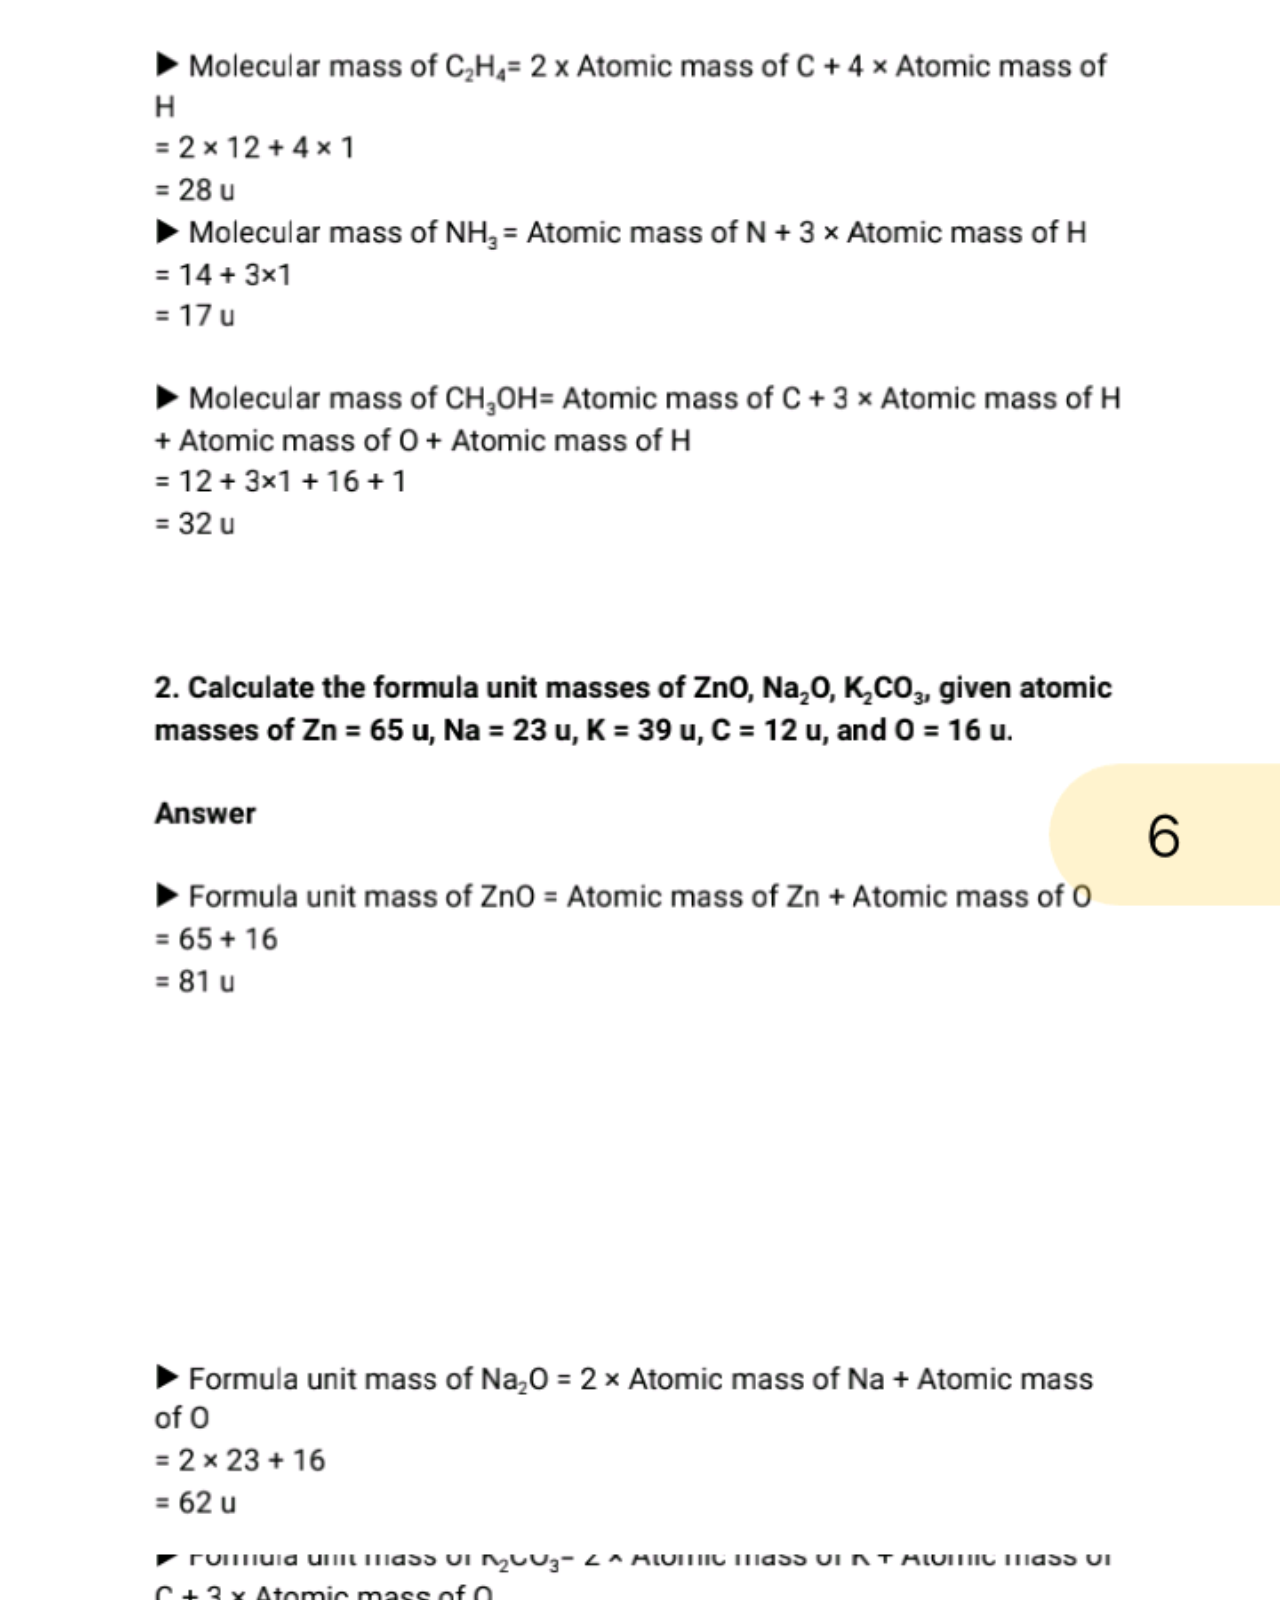
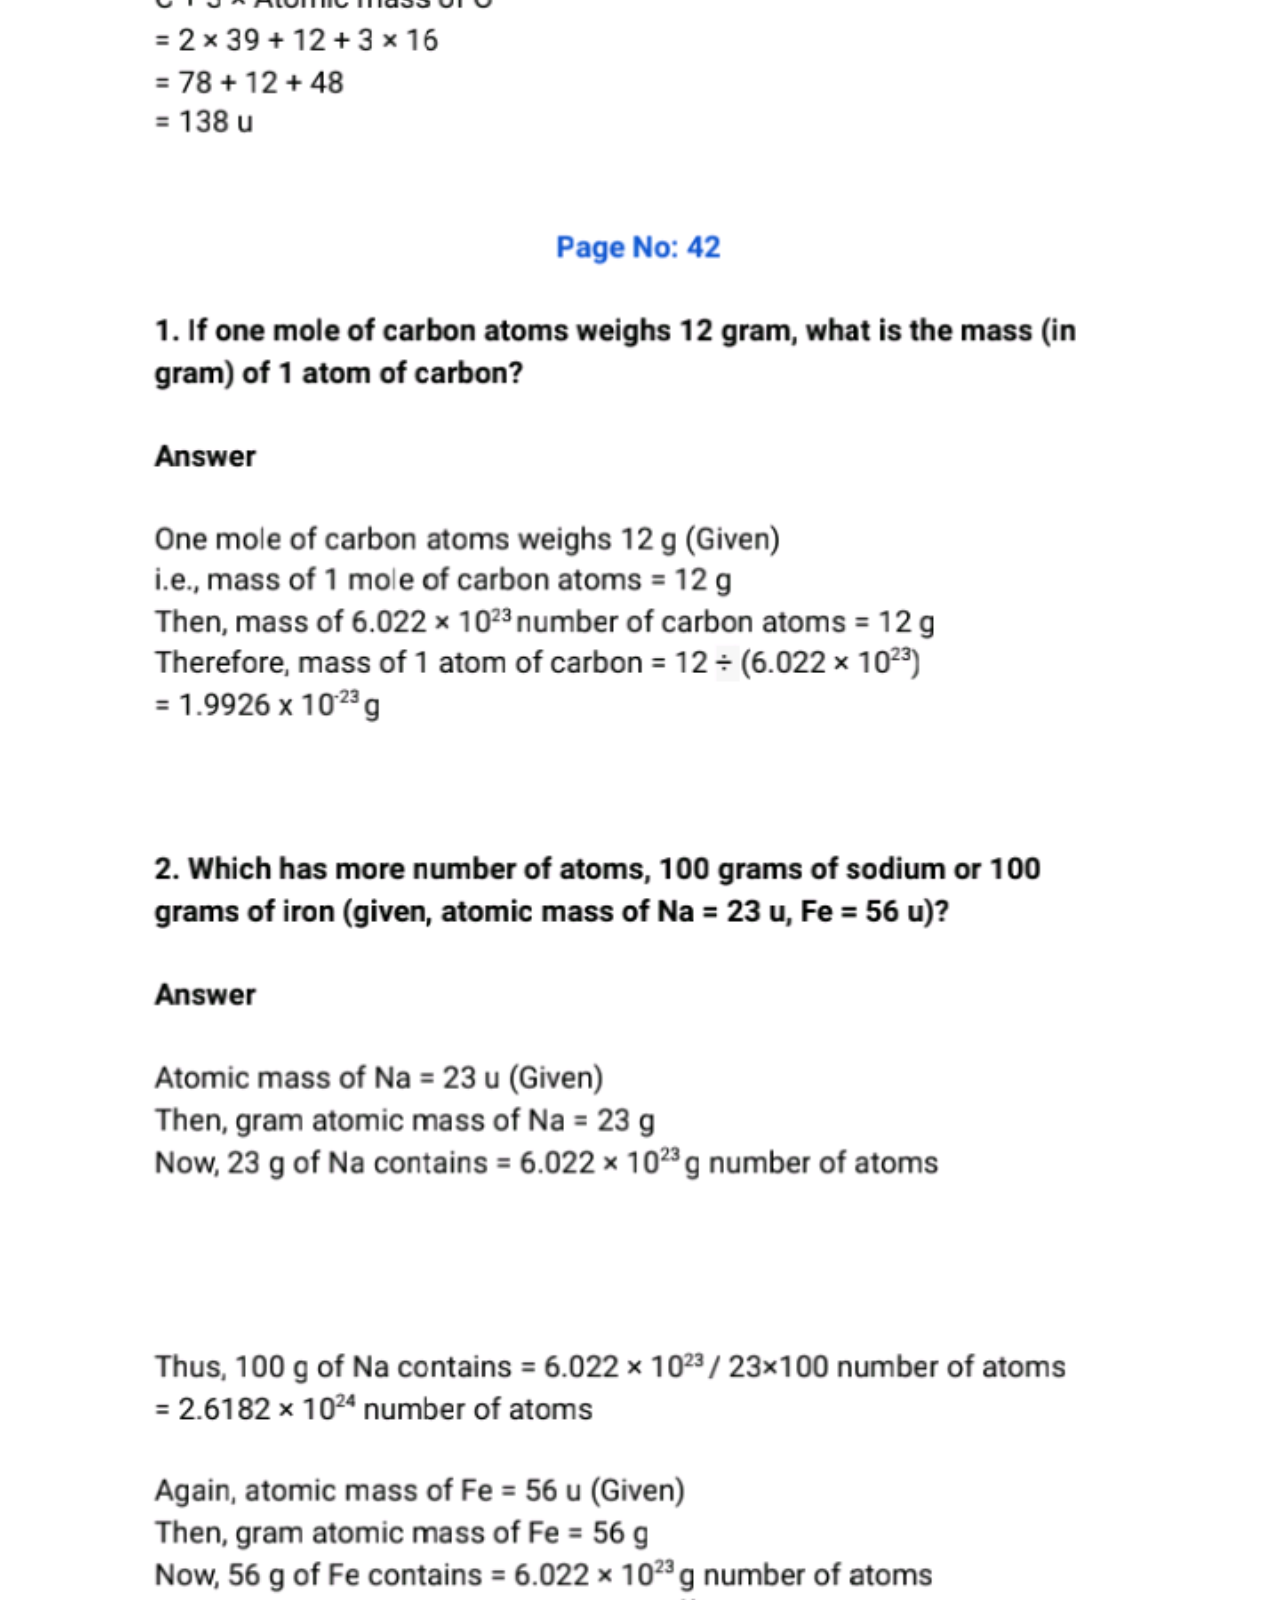
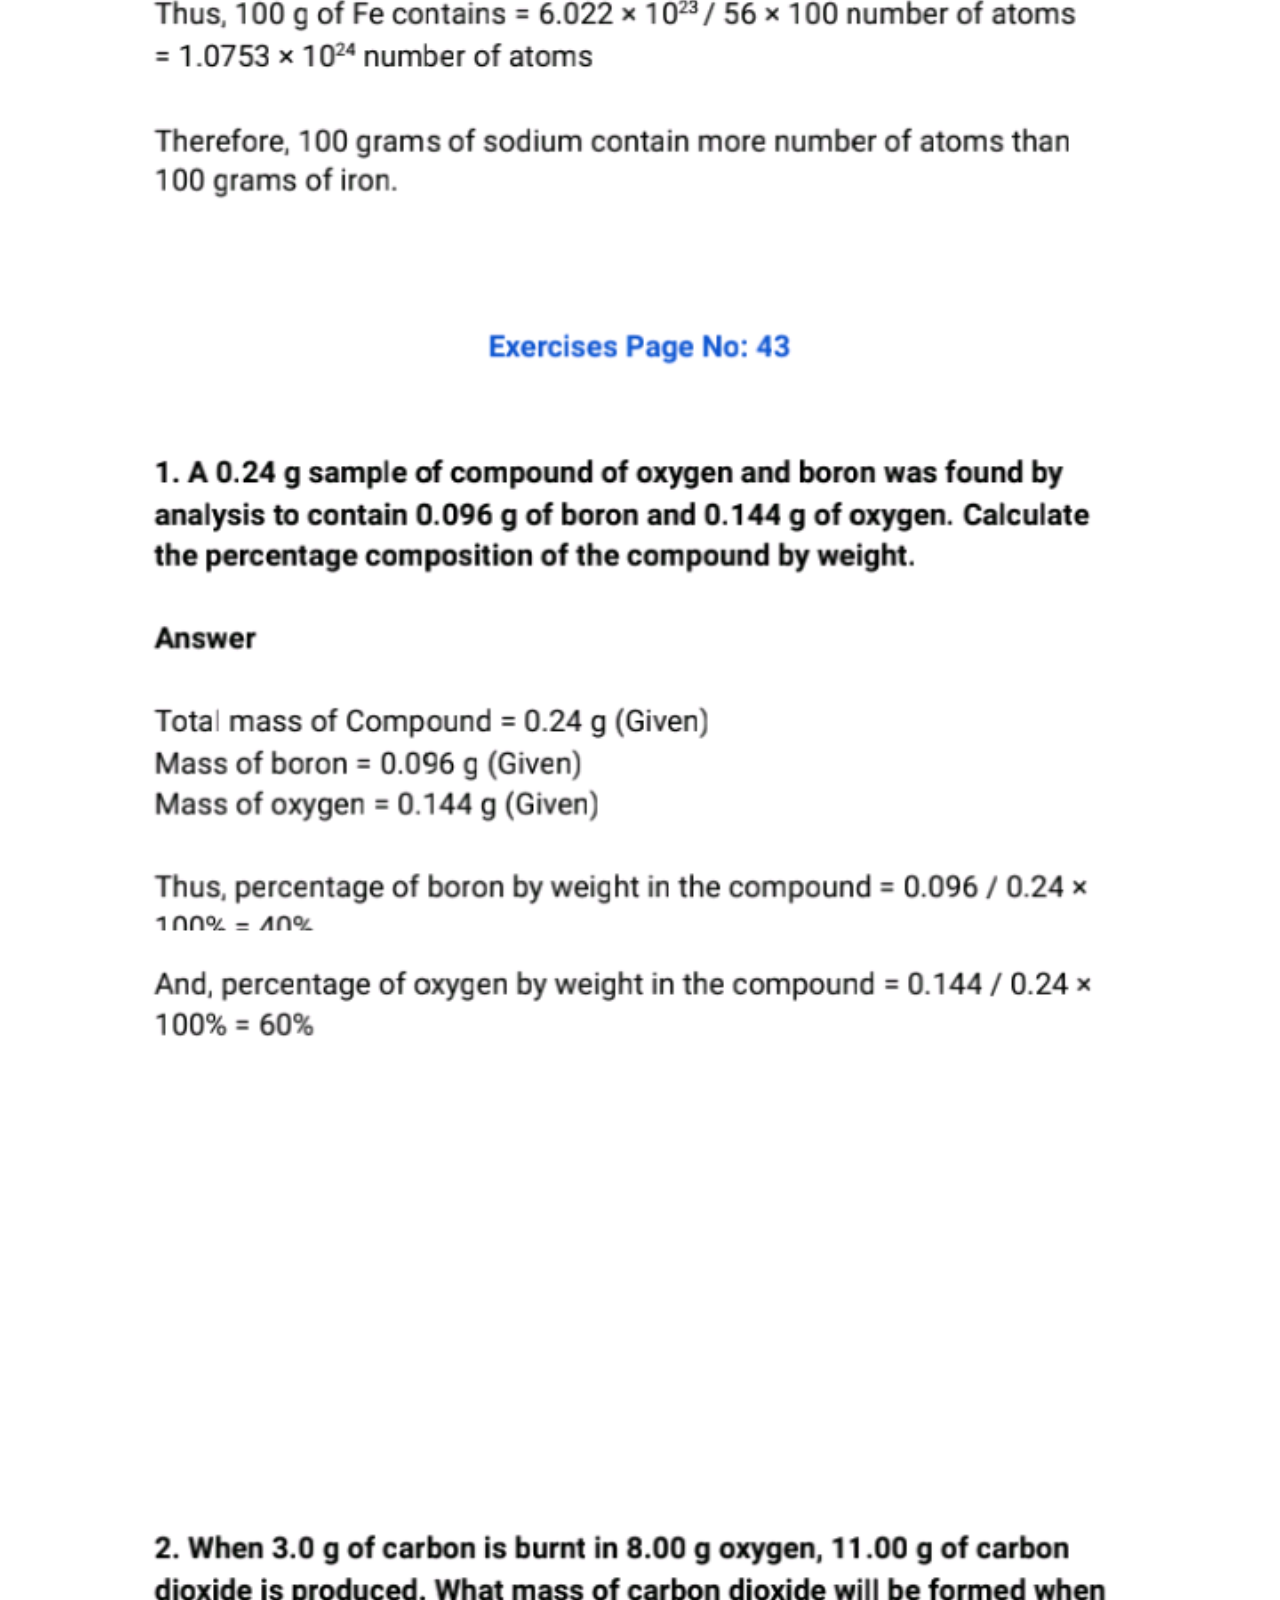
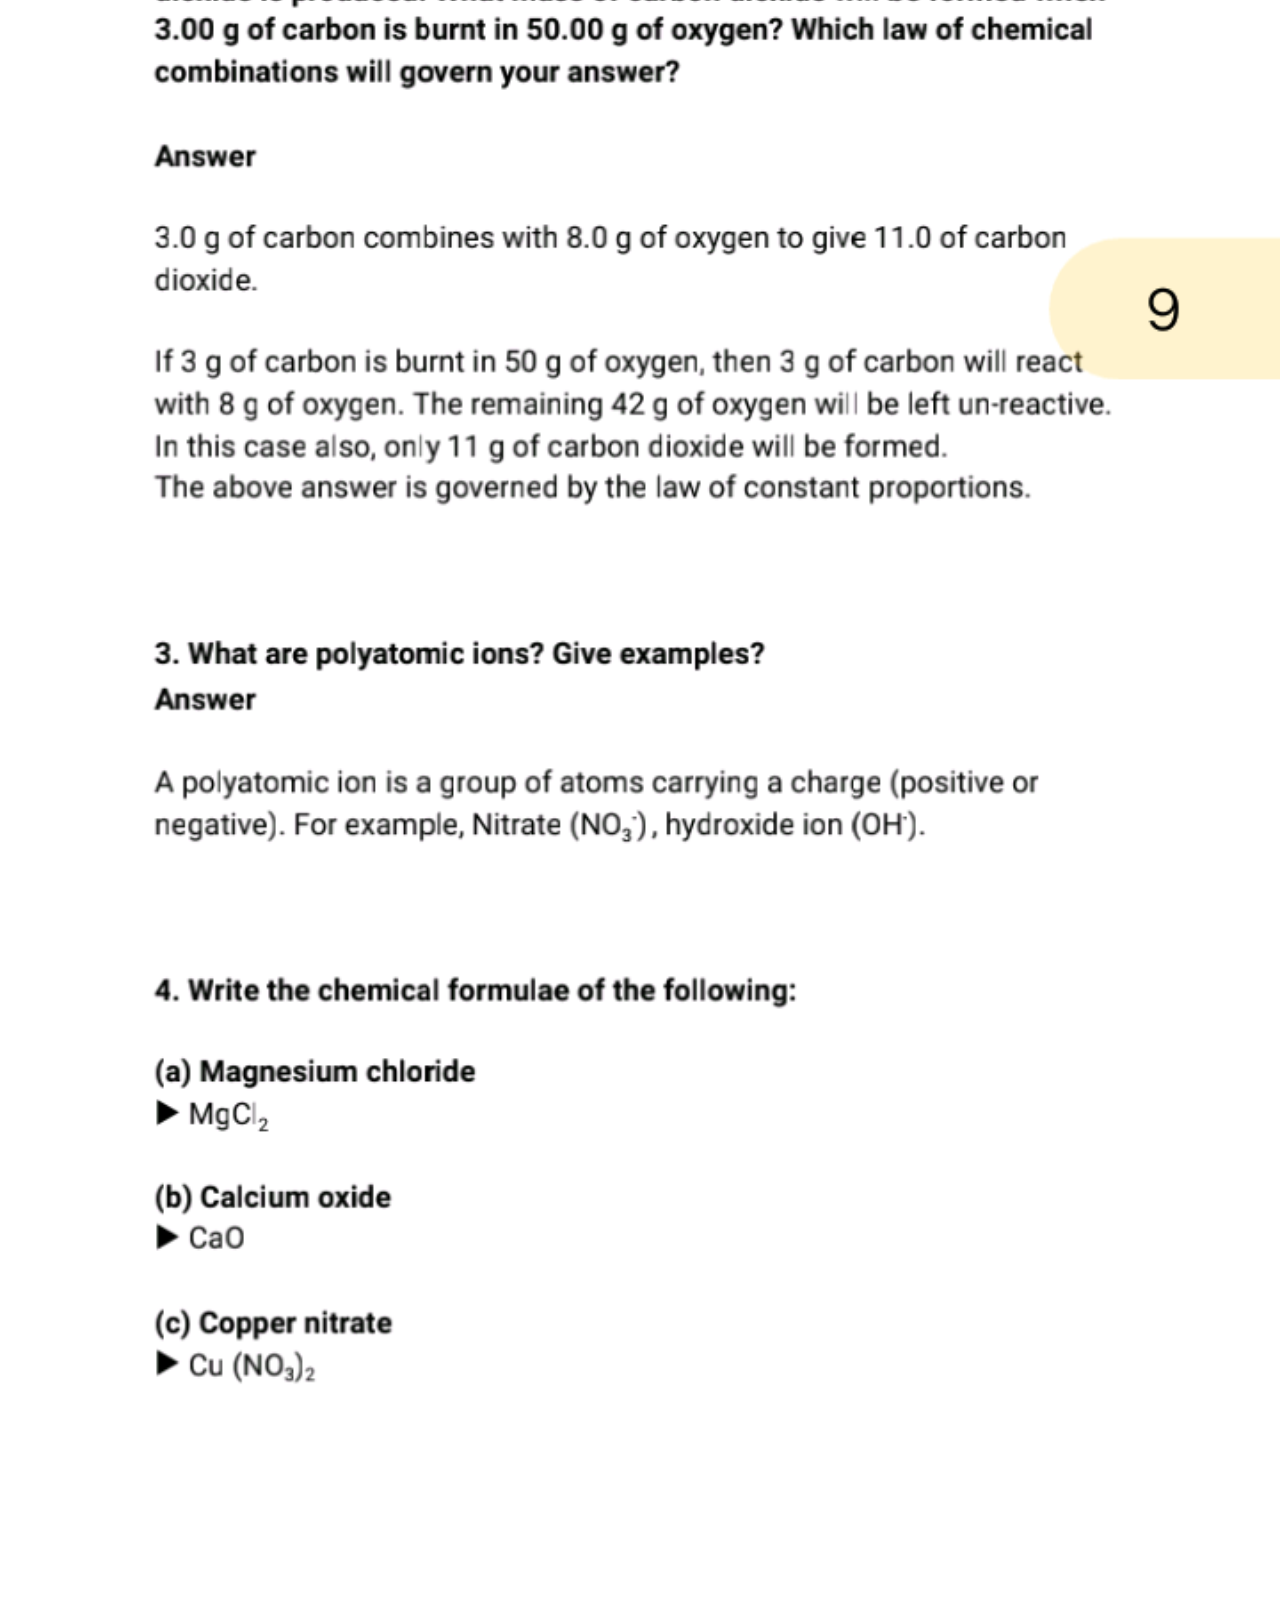
<file: 33.html>
<!DOCTYPE html>

<html>
<head>
  <meta http-equiv="CONTENT-TYPE" content="text/html; charset=UTF-8">
  <title>Hello, World!</title>
  <link rel="stylesheet" href="style.css">
</head>
<body>
   <div class="mm">
     <div class="yy">
           <a href="4.html"><button><--</button></a>
     </div>
  
    <center>
    <div class="lll">
    Atoms And Molecules
    </div>
    </center>
      </div>
   
  </div>
  <div class="ax">
    <img src="af.png">
  </div>
</body>
</html>
</file>
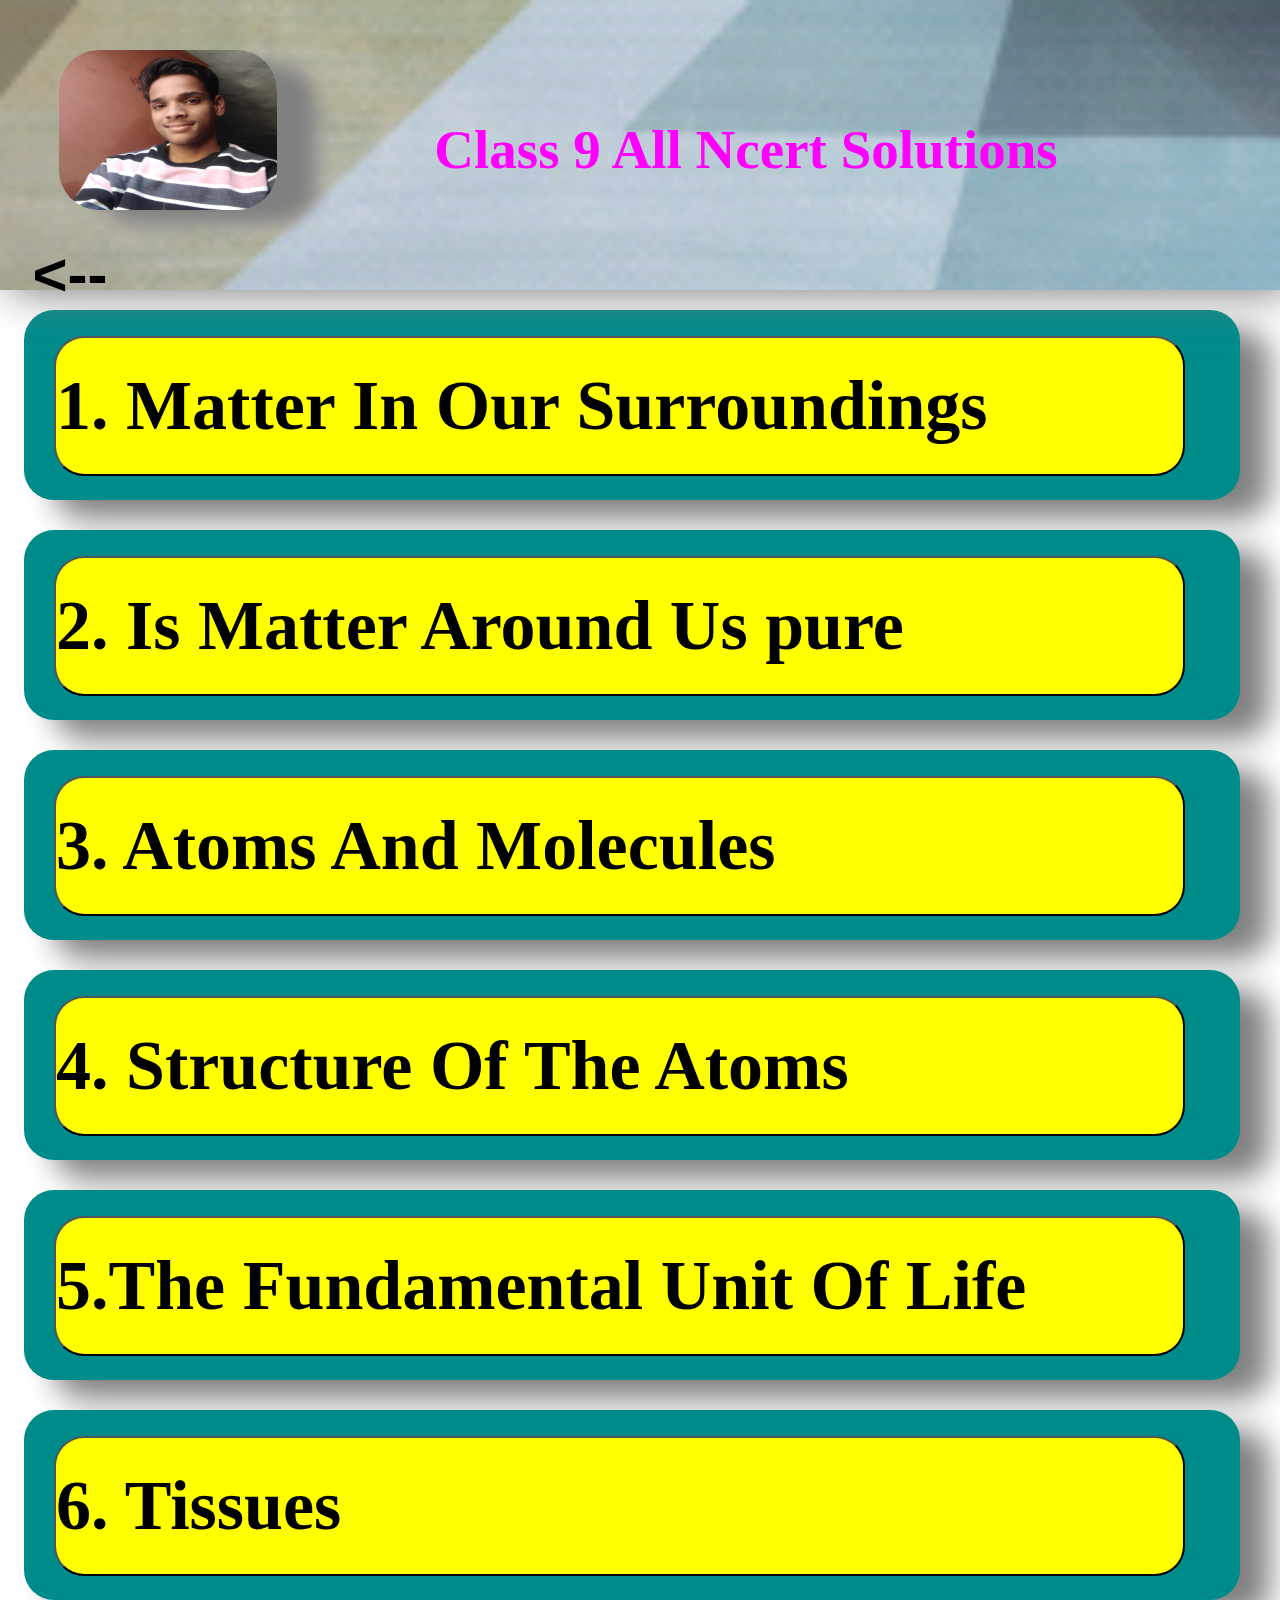
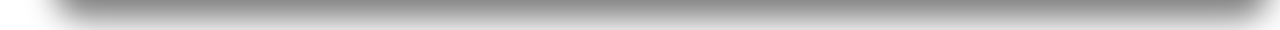
<file: 4.html>
<!DOCTYPE html>

<html>
<head>
  <meta http-equiv="CONTENT-TYPE" content="text/html; charset=UTF-8">
  <title>Hello, World!</title>
  <link rel="stylesheet" href="style.css">
</head>
<body>
   <div class="qq">
     <div class="tt">
           <a href="index.html"><button><--</button></a>
     </div>
  <div class="q">
    <img src="m.jpg">
    <center>
    <div class="qqq">
    Class 9 All Ncert Solutions
    </div>
    </center>
      </div>
   
  </div>
      </div>
  <div id="m">
    <a href="11.html"><button>1.  Matter In Our Surroundings</button></a>
  </div>
  <div id="j">
    <a href="22.html"><button>2.  Is Matter Around Us pure</button></a>
  </div>
  <div id="l">
    <a href="33.html"><button>3.  Atoms And Molecules</button></a>
  </div>
  <div id="k">
    <a href="#"><button>4.  Structure Of The Atoms</button></a>
  </div>
  <div id="o">
    <a href="#"><button>5.The Fundamental Unit Of Life</button></a>
  </div>
  <div id="h">
    <a href="#"><button>         6.                 Tissues</button></a>
  </div>
</body>
</html>
</file>
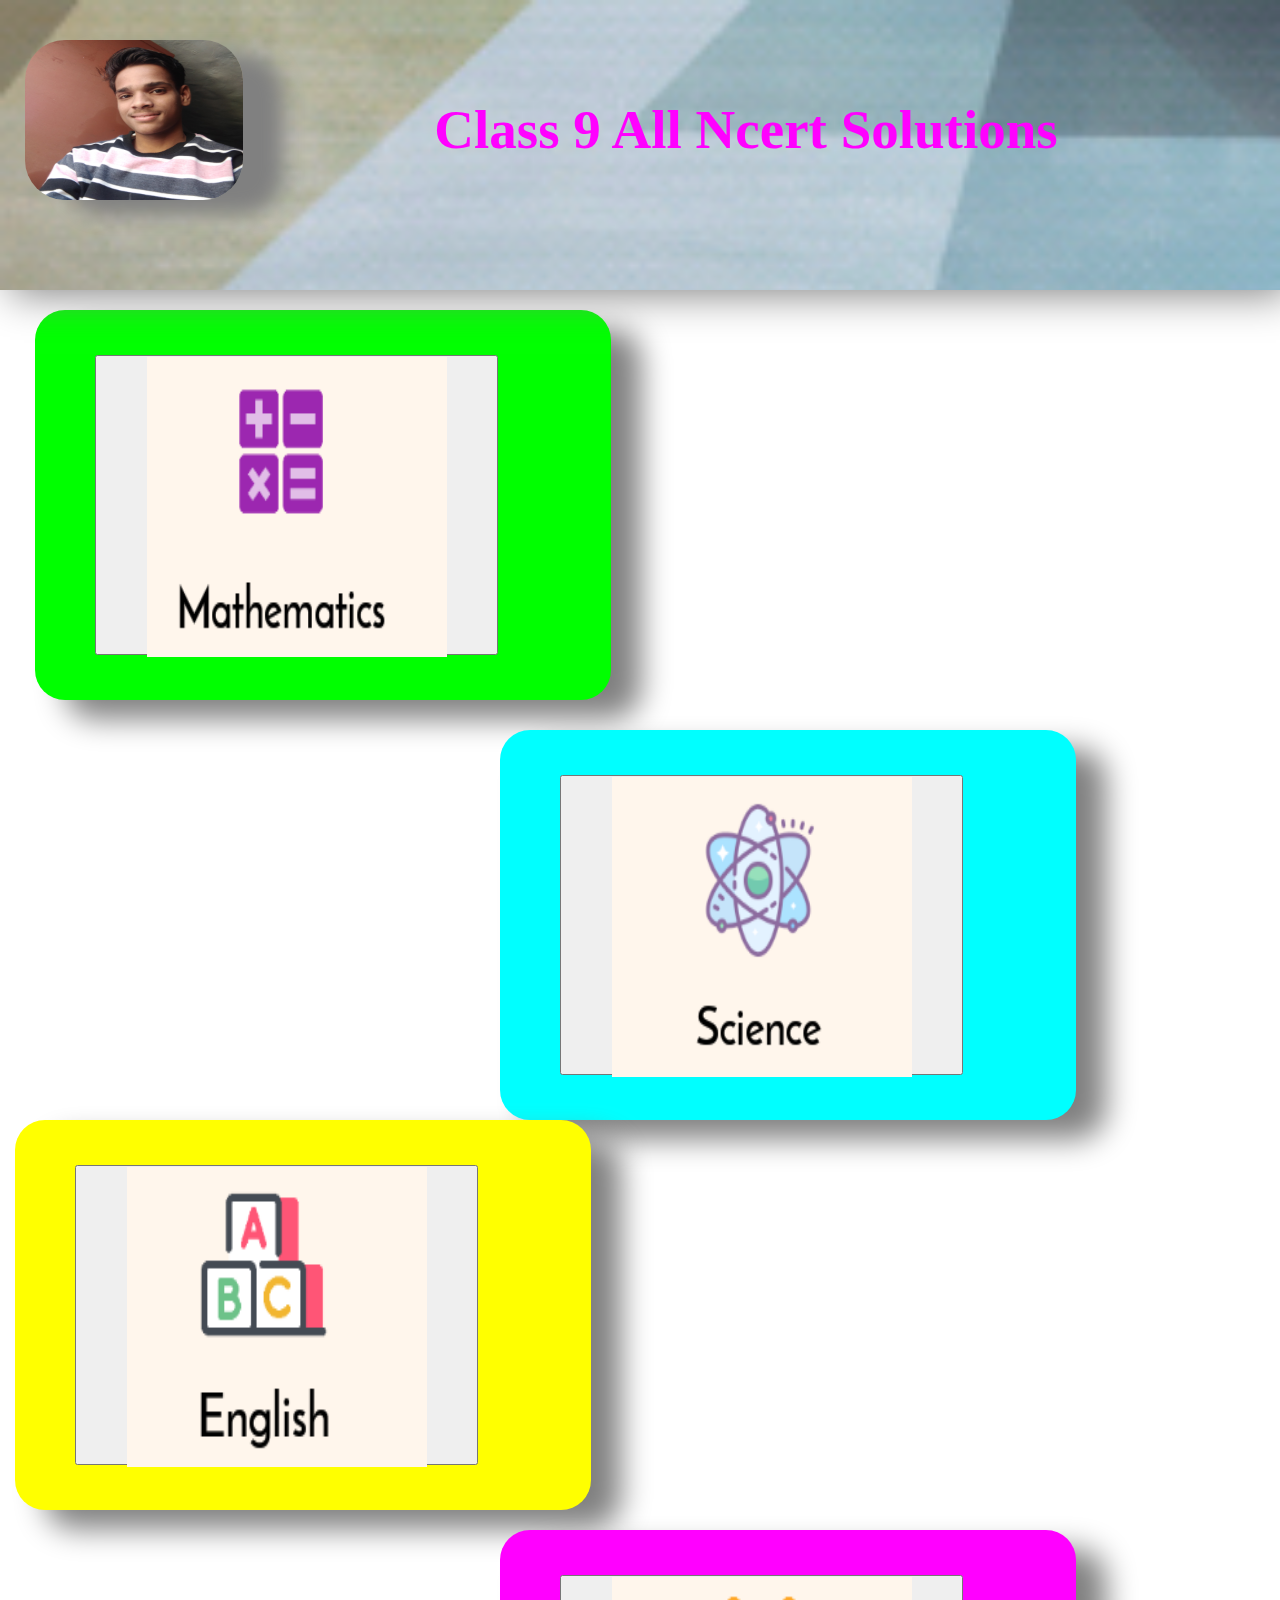
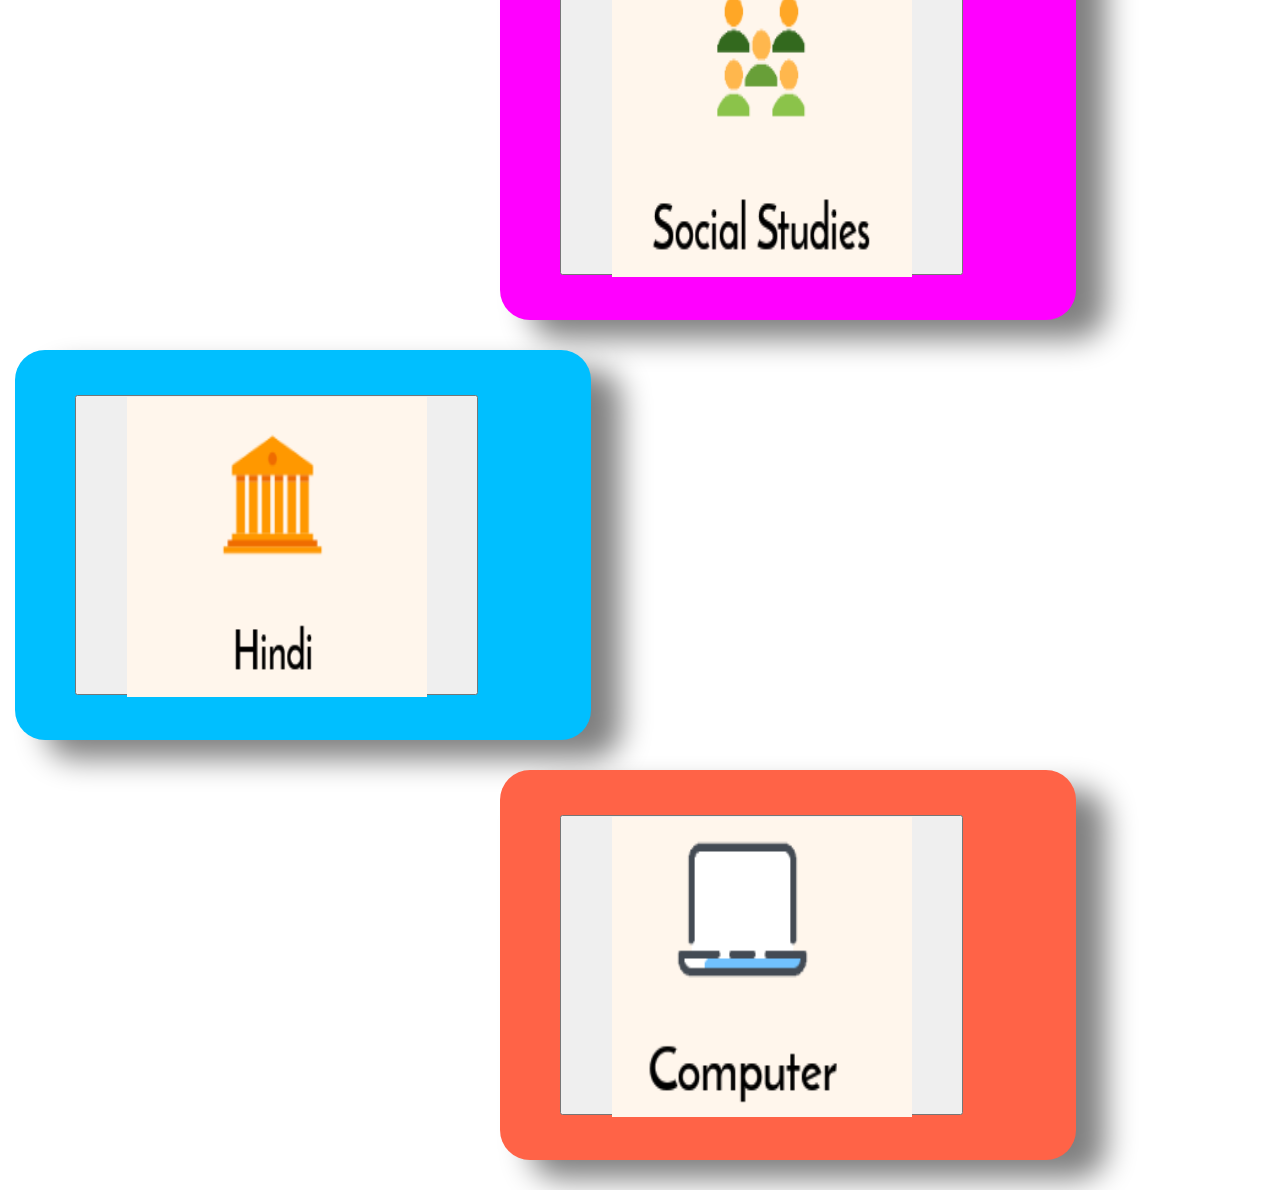
<file: a.html>
<!DOCTYPE html>

<html>
<head>
  <meta http-equiv="CONTENT-TYPE" content="text/html; charset=UTF-8">
  <title>Hello, World!</title>
  <link rel="stylesheet" href="style.css">
</head>
<body>
  <div class="yoyo">
  <div class="a">
    <img src="m.jpg">
    <center>
    <div class="aa">
    Class 9 All Ncert Solutions
    </div>
    </center>
      </div>
   
   <div class="b">
     <a href="  "> <button><img src="z.png"></button></a>
      </div>
   <div class="c">
        <a href="a.html"> <button><img src="x.png"></button></a>
      </div>
   <div class="d">
        <a href="a.html"> <button><img src="c.png"></button></a>
      </div>
     
   <div class="e">
     <a href="a.html"> <button><img src="v.png"></button></a>
      </div>
     
   <div class="f">
     <a href="a.html"> <button><img src="b.png"></button></a>
      </div>
     
   <div class="g">
     <a href="a.html"> <button><img src="l.png"></button></a>
      </div>
  </div>
</body>
</html>
</file>
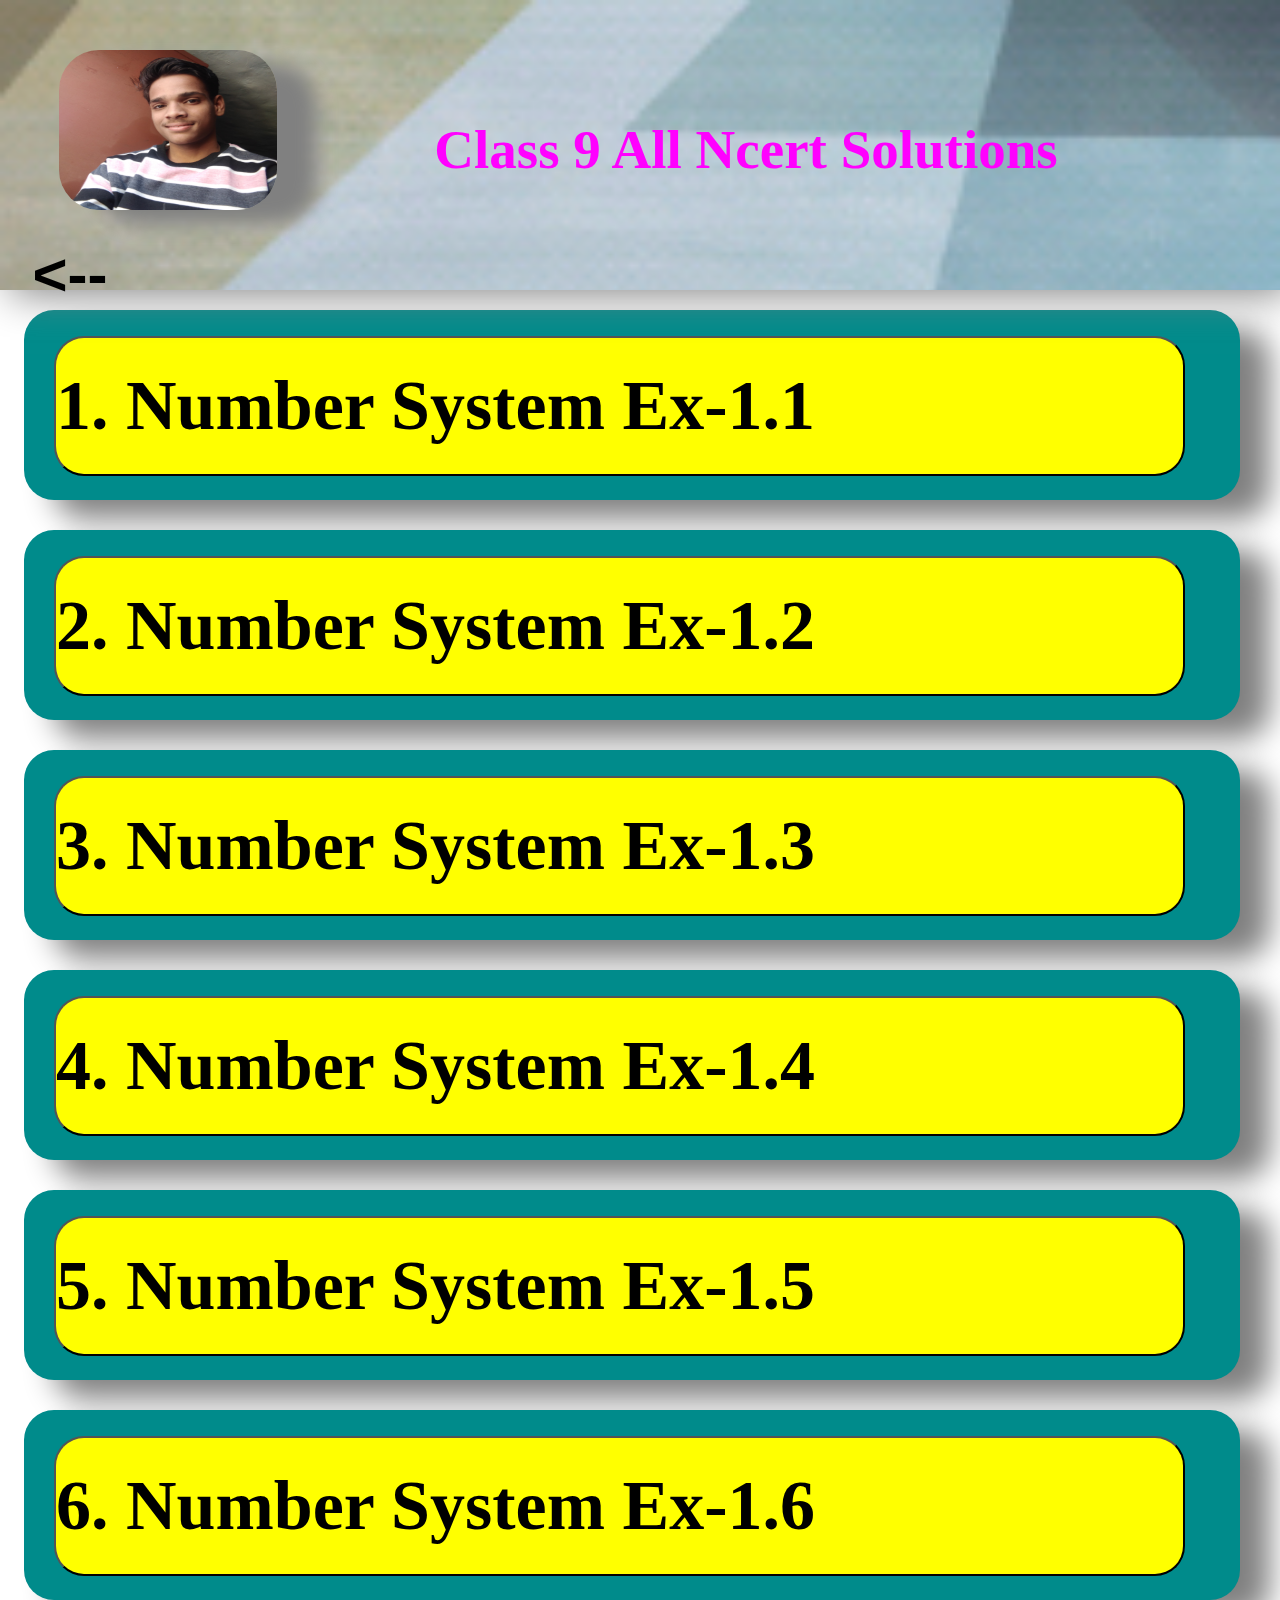
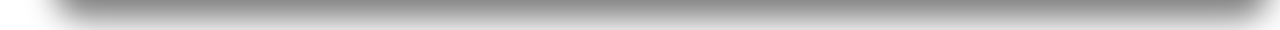
<file: b.html>
<!DOCTYPE html>

<html>
<head>
  <meta http-equiv="CONTENT-TYPE" content="text/html; charset=UTF-8">
  <title>Aryan Gupta website </title>
  <link rel="stylesheet" href="style.css">
</head>
<body>
   <div class="qq">
     <div class="tt">
           <a href="index.html"><button><--</button></a>
     </div>
  <div class="q">
    <img src="m.jpg">
    <center>
    <div class="qqq">
    Class 9 All Ncert Solutions
    </div>
    </center>
      </div>
   
  </div>
  <div id="m">
    <a href="1.html"><button>1.  Number System Ex-1.1</button></a>
  </div>
  <div id="j">
    <a href="2.html"><button>2.  Number System Ex-1.2</button></a>
  </div>
  <div id="l">
    <a href="3.html"><button>3.  Number System Ex-1.3</button></a>
  </div>
  <div id="k">
    <a href="#"><button>4.  Number System Ex-1.4</button></a>
  </div>
  <div id="o">
    <a href="#"><button>5.  Number System Ex-1.5</button></a>
  </div>
  <div id="h">
    <a href="#"><button>6.  Number System Ex-1.6</button></a>
  </div>
</body>
</html>
</file>
<file: style.css>
*{
  margin: 0;
  padding: 0;
}


.a{
  width: 100%;
  background-image: url(ag.png);
  background-repeat: no-repeat;
  background-size: cover;
  height: 290px;
  opacity: 100%;
  position: sticky;
  top: 0px;
  left: 50px;
  font-family: serif;
  font-weight: bold;
  font-size: 55px;
  color: magenta;
  box-shadow: 10px 4px 40px 0px gray;
}
.a img{
  width: 17%;
  height: 160px;
  border-top-left-radius: 40px;
  border-top-right-radius: 40px;
  border-bottom-left-radius: 40px;
  border-bottom-right-radius: 40px;
  margin-left: 25px;
  box-shadow: 40px 14px 20px 0px gray;
  margin-top: 40px;
  position: fixed;
}
.aa{
  width: 90%;
  height: 60px;
  margin-left: 170px;
  padding-bottom: 0px;
  line-height: 260px;
  position: fixed;
}
.b{
  margin-left: 35px;
  width: 45%;
  background: lime;
  height: 390px;
  left: 50px;
  margin-top: 20px;
  margin-bottom: 30px;
  border-top-left-radius: 30px;
  border-top-right-radius: 30px;
  border-bottom-left-radius: 30px;
  border-bottom-right-radius: 30px;
  box-shadow: 30px 19px 30px 0px gray;
}
.b button{
  width: 70%;
  height: 300px;
  margin-left: 60px;
  margin-top: 45px;
}
.b img{
  width: 300px;
  height: 300px;
}
.c{
    margin-left: 500px;
  width: 45%;
  background: aqua;
  height: 390px;
  border-top-left-radius: 30px;
  border-top-right-radius: 30px;
  border-bottom-left-radius: 30px;
  border-bottom-right-radius: 30px;
  box-shadow: 30px 19px 30px 0px gray;
}
.c button{
  width: 70%;
  height: 300px;
  margin-left: 60px;
  margin-top: 45px;
}
.c img{
  width: 300px;
  height: 300px;
}
.d{
    margin-left: 15px;
  width: 45%;
  background: yellow;
  height: 390px;
  border-top-left-radius: 30px;
  border-top-right-radius: 30px;
  border-bottom-left-radius: 30px;
  border-bottom-right-radius: 30px;
  box-shadow: 30px 19px 30px 0px gray;
}
.d button{
  width: 70%;
  height: 300px;
  margin-left: 60px;
  margin-top: 45px;
}
.d img{
  width: 300px;
  height: 300px;
}
.e{
  margin-left: 500px;
  width: 45%;
  background: magenta;
  height: 390px;
  left: 50px;
  margin-top: 20px;
  margin-bottom: 30px;
  border-top-left-radius: 30px;
  border-top-right-radius: 30px;
  border-bottom-left-radius: 30px;
  border-bottom-right-radius: 30px;
  box-shadow: 30px 19px 30px 0px gray;
}
.e button{
  width: 70%;
  height: 300px;
  margin-left: 60px;
  margin-top: 45px;
}
.e img{
  width: 300px;
  height: 300px;
}

.f{
  margin-left: 15px;
  width: 45%;
  background: deepskyblue;
  height: 390px;
  left: 50px;
  margin-top: 20px;
  margin-bottom: 30px;
  border-top-left-radius: 30px;
  border-top-right-radius: 30px;
  border-bottom-left-radius: 30px;
  border-bottom-right-radius: 30px;
  box-shadow: 30px 19px 30px 0px gray;
}
.f button{
  width: 70%;
  height: 300px;
  margin-left: 60px;
  margin-top: 45px;
}
.f img{
  width: 300px;
  height: 300px;
}
.g{
  margin-left: 500px;
  width: 45%;
  background: tomato;
  height: 390px;
  left: 50px;
  margin-top: 20px;
  margin-bottom: 30px;
  border-top-left-radius: 30px;
  border-top-right-radius: 30px;
  border-bottom-left-radius: 30px;
  border-bottom-right-radius: 30px;
  box-shadow: 30px 19px 30px 0px gray;
}
.g button{
  width: 70%;
  height: 300px;
  margin-left: 60px;
  margin-top: 45px;
}
.g img{
  width: 300px;
  height: 300px;
}
.qq{
  width: 100%;
  height: 290px;
  background-image: url(ag.png);
  opacity: 100%;
  position: sticky;
  background-repeat: no-repeat;
  background-size: cover;
  top: 0px;
  left: 30px;
  font-family: serif;
  font-weight: bold;
  font-size: 55px;
  color: magenta;
  box-shadow: 10px 4px 40px 0px gray;
}
.tt{
  width: 100px;
  height: 50px;
}
.tt button{
   width: 140px;
  height: 50px;
  font-weight: bold;
  font-size: 60px;
  padding-bottom: 30px;
  border: 0px solid powderblue;
  margin-right: 60px;
  line-height: 550px;
  background-color: transparent;

}
.q img{
  width: 17%;
  height: 160px;
  border-top-left-radius: 40px;
  border-top-right-radius: 40px;
  border-bottom-left-radius: 40px;
  border-bottom-right-radius: 40px;
  margin-left: 59px;
  box-shadow: 40px 14px 20px 0px gray;
  margin-top: 0px;
  position: fixed;
}
.qqq{
  width: 90%;
  height: 60px;
  margin-left: 170px;
  padding-bottom: 0px;
  line-height: 200px;
  position: fixed;
}
#m{
  margin-left: 24px;
  width: 95%;
  background: darkcyan;
  height: 190px;
  left: 0px;
  margin-top: 20px;
  margin-bottom: 30px;
  border-top-left-radius: 30px;
  border-top-right-radius: 30px;
  border-bottom-left-radius: 30px;
  border-bottom-right-radius: 30px;
  box-shadow: 30px 19px 30px 0px gray;
}
#m button{
   margin-left: 30px;
  right: 90px;
  width: 93%;
  background: yellow;
  height: 140px;
  left: 0px;
  margin-top: 26px;
  margin-bottom: 0px;
  border-top-left-radius: 30px;
  border-top-right-radius: 30px;
  border-bottom-left-radius: 30px;
  text-align-last: left;
  border-bottom-right-radius: 30px;
  font-size: 70px;
  font-weight: bold;
  font-family: cursive;
}
#j{
  margin-left: 24px;
  width: 95%;
  background: darkcyan;
  height: 190px;
  left: 0px;
  margin-top: 20px;
  margin-bottom: 30px;
  border-top-left-radius: 30px;
  border-top-right-radius: 30px;
  border-bottom-left-radius: 30px;
  border-bottom-right-radius: 30px;
  box-shadow: 30px 19px 30px 0px gray;
}
#j button{
   margin-left: 30px;
  right: 90px;
  width: 93%;
  background: yellow;
  height: 140px;
  left: 0px;
  margin-top: 26px;
  margin-bottom: 0px;
  border-top-left-radius: 30px;
  border-top-right-radius: 30px;
  border-bottom-left-radius: 30px;
  text-align-last: left;
  border-bottom-right-radius: 30px;
  font-size: 70px;
  font-weight: bold;
  font-family: cursive;
}
#l{
  margin-left: 24px;
  width: 95%;
  background: darkcyan;
  height: 190px;
  left: 0px;
  margin-top: 20px;
  margin-bottom: 30px;
  border-top-left-radius: 30px;
  border-top-right-radius: 30px;
  border-bottom-left-radius: 30px;
  border-bottom-right-radius: 30px;
  box-shadow: 30px 19px 30px 0px gray;
}
#l button{
   margin-left: 30px;
  right: 90px;
  width: 93%;
  background: yellow;
  height: 140px;
  left: 0px;
  margin-top: 26px;
  margin-bottom: 0px;
  border-top-left-radius: 30px;
  border-top-right-radius: 30px;
  border-bottom-left-radius: 30px;
  text-align-last: left;
  border-bottom-right-radius: 30px;
  font-size: 70px;
  font-weight: bold;
  font-family: cursive;
}
#k{
  margin-left: 24px;
  width: 95%;
  background: darkcyan;
  height: 190px;
  left: 0px;
  margin-top: 20px;
  margin-bottom: 30px;
  border-top-left-radius: 30px;
  border-top-right-radius: 30px;
  border-bottom-left-radius: 30px;
  border-bottom-right-radius: 30px;
  box-shadow: 30px 19px 30px 0px gray;
}
#k button{
   margin-left: 30px;
  right: 90px;
  width: 93%;
  background: yellow;
  height: 140px;
  left: 0px;
  margin-top: 26px;
  margin-bottom: 0px;
  border-top-left-radius: 30px;
  border-top-right-radius: 30px;
  border-bottom-left-radius: 30px;
  text-align-last: left;
  border-bottom-right-radius: 30px;
  font-size: 70px;
  font-weight: bold;
  font-family: cursive;
}
#o{
  margin-left: 24px;
  width: 95%;
  background: darkcyan;
  height: 190px;
  left: 0px;
  margin-top: 20px;
  margin-bottom: 30px;
  border-top-left-radius: 30px;
  border-top-right-radius: 30px;
  border-bottom-left-radius: 30px;
  border-bottom-right-radius: 30px;
  box-shadow: 30px 19px 30px 0px gray;
}
#o button{
   margin-left: 30px;
  right: 90px;
  width: 93%;
  background: yellow;
  height: 140px;
  left: 0px;
  margin-top: 26px;
  margin-bottom: 0px;
  border-top-left-radius: 30px;
  border-top-right-radius: 30px;
  border-bottom-left-radius: 30px;
  text-align-last: left;
  border-bottom-right-radius: 30px;
  font-size: 70px;
  font-weight: bold;
  font-family: cursive;
}
#h{
  margin-left: 24px;
  width: 95%;
  background: darkcyan;
  height: 190px;
  left: 0px;
  margin-top: 20px;
  margin-bottom: 30px;
  border-top-left-radius: 30px;
  border-top-right-radius: 30px;
  border-bottom-left-radius: 30px;
  border-bottom-right-radius: 30px;
  box-shadow: 30px 19px 30px 0px gray;
}
#h button{
   margin-left: 30px;
  right: 90px;
  width: 93%;
  background: yellow;
  height: 140px;
  left: 0px;
  margin-top: 26px;
  margin-bottom: 0px;
  border-top-left-radius: 30px;
  border-top-right-radius: 30px;
  border-bottom-left-radius: 30px;
  text-align-last: left;
  border-bottom-right-radius: 30px;
  font-size: 70px;
  font-weight: bold;
  font-family: cursive;
}
#i{
  margin-left: 24px;
  width: 95%;
  background: darkcyan;
  height: 190px;
  left: 0px;
  margin-top: 20px;
  margin-bottom: 30px;
  border-top-left-radius: 30px;
  border-top-right-radius: 30px;
  border-bottom-left-radius: 30px;
  border-bottom-right-radius: 30px;
  box-shadow: 30px 19px 30px 0px gray;
}
#i button{
   margin-left: 30px;
  right: 90px;
  width: 93%;
  background: yellow;
  height: 140px;
  left: 0px;
  margin-top: 26px;
  margin-bottom: 0px;
  border-top-left-radius: 30px;
  border-top-right-radius: 30px;
  border-bottom-left-radius: 30px;
  text-align-last: left;
  border-bottom-right-radius: 30px;
  font-size: 70px;
  font-weight: bold;
  font-family: cursive;
}
.mm{
  width: 100%;
  background: lightyellow;
  height: 290px;
  opacity: 100%;
  position: sticky;
  top: 0px;
  left: 30px;
  font-family: serif;
  font-weight: bold;
  font-size: 75px;
  color: black;
  box-shadow: 7px 0px 10px 0px gray;
}
.yy{
  width: 100px;
  height: 50px;
}
.yy button{
   width: 47px;
  height: 50px;
  font-weight: bold;
  font-size: 55px;
  padding-bottom: 0px;
  border: 0px solid powderblue;
  margin-right: 0px;
  line-height: 0px;
  background-color: transparent;

}

.lll{
  width: 90%;
  height: 60px;
  margin-left: 40px;
  padding-bottom: 0px;
  line-height: 200px;
  position: fixed;
}
.ax img{
  width: 100%;
  height: 100%;
  margin-top: 20px;
  
}
</file>
